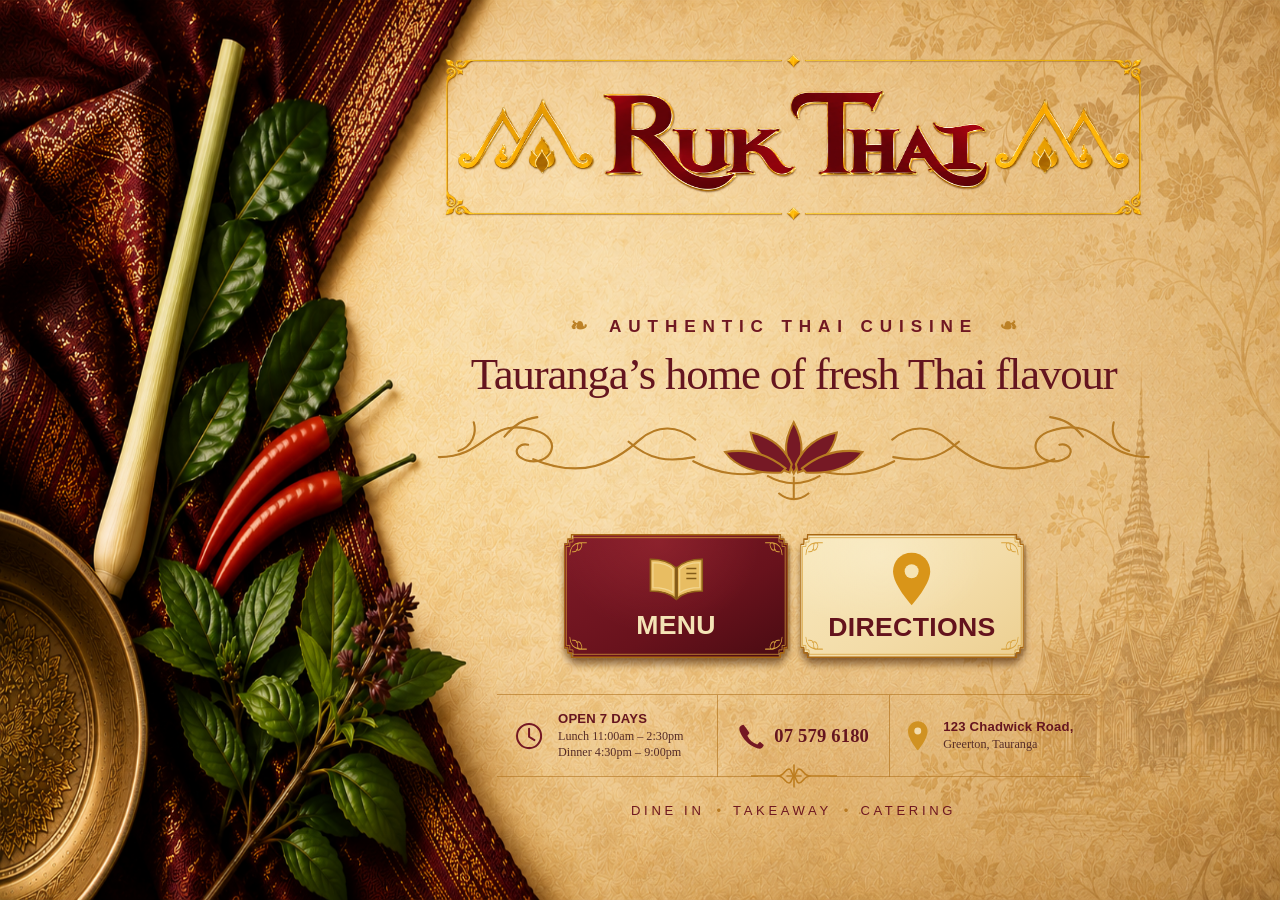
<file: index.html>
<!doctype html>
<html lang="en-NZ">
<head>
<meta charset="utf-8">
<meta name="viewport" content="width=device-width,initial-scale=1,viewport-fit=cover">

<title>Ruk Thai | Thai Restaurant Greerton, Tauranga</title>
<meta name="description" content="Ruk Thai in Greerton, Tauranga. View the menu, get directions, or call 07 579 6180.">
<meta name="theme-color" content="#741d2b">

<link rel="stylesheet" href="styles.css">
<link rel="stylesheet" href="mobile-portrait.css">
<link rel="stylesheet" href="mobile-landscape.css">
<link rel="stylesheet" href="desktop.css">
</head>

<body class="portrait-gateway">

<main id="main">

<section class="hero" aria-label="Ruk Thai landing page">

  <div class="hero-copy">

    <a class="mobile-hero-logo" href="index.html" aria-label="Ruk Thai home">
      <img src="assets/brand/ruk-thai-logo-banner.png" alt="Ruk Thai">
    </a>

    <div class="desktop-eyebrow">
      <span class="eyebrow-flourish" aria-hidden="true">❧</span>
      AUTHENTIC THAI CUISINE
      <span class="eyebrow-flourish eyebrow-flourish-right" aria-hidden="true">❧</span>
    </div>

    <h1>Tauranga’s home of fresh Thai flavour</h1>

    <!-- MOBILE ACTIONS — preserved -->
    <div class="hero-actions">

      <a class="btn btn-primary"
         href="tel:+6475796180"
         aria-label="Call Ruk Thai on 07 579 6180">
        <span class="cta-title">CALL TO ORDER</span>
      </a>

      <a class="btn btn-outline" href="menu.html">
        <span class="cta-secondary-icon" aria-hidden="true">
          <svg viewBox="0 0 24 24"
               fill="none"
               stroke="currentColor"
               stroke-width="1.7"
               stroke-linecap="round"
               stroke-linejoin="round">
            <path d="M4 3.5h6a2 2 0 0 1 2 2V21
                     a2.5 2.5 0 0 0-2.5-2.5H4z"/>
            <path d="M20 3.5h-6a2 2 0 0 0-2 2V21
                     a2.5 2.5 0 0 1 2.5-2.5H20z"/>
            <path d="M6.5 7h3M6.5 10h3M14.5 7h3M14.5 10h3"/>
          </svg>
        </span>
        <span>Menu</span>
      </a>

      <a class="text-link"
         href="directions.html"
         aria-label="Directions and location information for Ruk Thai">

        <span class="cta-secondary-icon" aria-hidden="true">
          <svg viewBox="0 0 24 24" fill="currentColor">
            <path d="M12 2a7 7 0 0 0-7 7
                     c0 5.25 7 13 7 13s7-7.75 7-13
                     a7 7 0 0 0-7-7zm0 9.4
                     A2.4 2.4 0 1 1 12 6.6
                     a2.4 2.4 0 0 1 0 4.8z"/>
          </svg>
        </span>

        <span>Info</span>
      </a>

    </div>


    <!-- DESKTOP LANDING CONTENT -->

    <div class="desktop-ornament" aria-hidden="true">
      <svg viewBox="0 0 760 120" preserveAspectRatio="xMidYMid meet">
        <g fill="none" stroke="currentColor" stroke-width="2.1" stroke-linecap="round">

          <path d="M34 74
                   C82 74 81 34 128 48
                   C157 56 143 84 119 77
                   C103 72 111 59 121 62"/>

          <path d="M126 76
                   C174 96 204 80 230 57
                   C247 42 267 43 284 57"/>

          <path d="M476 57
                   C493 43 513 42 530 57
                   C556 80 586 96 634 76"/>

          <path d="M639 62
                   C649 59 657 72 641 77
                   C617 84 603 56 632 48
                   C679 34 678 74 726 74"/>

          <path d="M53 68 C67 64 71 50 68 40"/>
          <path d="M707 68 C693 64 689 50 692 40"/>

          <path d="M98 54 C108 42 116 37 130 35"/>
          <path d="M662 54 C652 42 644 37 630 35"/>

          <path d="M219 59 C240 77 257 79 283 74"/>
          <path d="M541 59 C520 77 503 79 477 74"/>

          <path d="M282 78 C307 91 333 94 355 87"/>
          <path d="M478 78 C453 91 427 94 405 87"/>

        </g>

        <g transform="translate(380 58)">
          <path d="M0 32
                   C-8 17 -12 4 0 -18
                   C12 4 8 17 0 32Z"
                fill="#761925"
                stroke="#b77b22"
                stroke-width="2"/>

          <path d="M-4 31
                   C-26 24 -39 10 -42 -8
                   C-23 -4 -10 5 -2 23Z"
                fill="#761925"
                stroke="#b77b22"
                stroke-width="2"/>

          <path d="M4 31
                   C26 24 39 10 42 -8
                   C23 -4 10 5 2 23Z"
                fill="#761925"
                stroke="#b77b22"
                stroke-width="2"/>

          <path d="M-12 31
                   C-37 33 -57 25 -67 11
                   C-43 7 -24 14 -8 27Z"
                fill="#761925"
                stroke="#b77b22"
                stroke-width="2"/>

          <path d="M12 31
                   C37 33 57 25 67 11
                   C43 7 24 14 8 27Z"
                fill="#761925"
                stroke="#b77b22"
                stroke-width="2"/>

          <path d="M-26 34 Q0 49 26 34"
                fill="none"
                stroke="#b77b22"
                stroke-width="2"/>

          <path d="M0 35 L0 56"
                fill="none"
                stroke="#b77b22"
                stroke-width="2"/>

          <path d="M-15 51 Q0 63 15 51"
                fill="none"
                stroke="#b77b22"
                stroke-width="2"/>
        </g>
      </svg>
    </div>


    <nav class="desktop-actions" aria-label="Primary">

      <a class="desktop-card desktop-menu" href="menu.html">

        <span class="desktop-card-icon menu-book" aria-hidden="true">
          <svg viewBox="0 0 72 58">
            <path d="M34 50
                     C28 44 20 42 8 42
                     V7
                     C20 7 28 9 34 15Z"
                  fill="none"
                  stroke="currentColor"
                  stroke-width="3"/>

            <path d="M38 50
                     C44 44 52 42 64 42
                     V7
                     C52 7 44 9 38 15Z"
                  fill="none"
                  stroke="currentColor"
                  stroke-width="3"/>

            <path d="M36 15V51"
                  fill="none"
                  stroke="currentColor"
                  stroke-width="3"/>

            <path d="M47 17H57M47 23H57M47 29H57"
                  fill="none"
                  stroke="currentColor"
                  stroke-width="2"/>
          </svg>
        </span>

        <span>MENU</span>
      </a>


      <a class="desktop-card desktop-directions" href="directions.html">

        <span class="desktop-card-icon map-pin" aria-hidden="true">
          <svg viewBox="0 0 64 76">
            <path d="M32 70
                     C32 70 12 47 12 28
                     C12 17 21 8 32 8
                     C43 8 52 17 52 28
                     C52 47 32 70 32 70Z"
                  fill="currentColor"/>
            <circle cx="32" cy="28" r="8" fill="#f6e4bc"/>
          </svg>
        </span>

        <span>DIRECTIONS</span>
      </a>

    </nav>


    <div class="desktop-info" aria-label="Ruk Thai information">

      <div class="desktop-info-item hours">

        <span class="info-icon" aria-hidden="true">
          <svg viewBox="0 0 48 48">
            <circle cx="24" cy="24" r="18"
                    fill="none"
                    stroke="currentColor"
                    stroke-width="3"/>
            <path d="M24 13V25L32 30"
                  fill="none"
                  stroke="currentColor"
                  stroke-width="3"
                  stroke-linecap="round"/>
          </svg>
        </span>

        <div>
          <strong>OPEN 7 DAYS</strong>
          <span>Lunch 11:00am – 2:30pm</span>
          <span>Dinner 4:30pm – 9:00pm</span>
        </div>

      </div>


      <a class="desktop-info-item phone"
         href="tel:+6475796180"
         aria-label="Phone Ruk Thai on 07 579 6180">

        <span class="info-icon phone-icon" aria-hidden="true">
          <svg viewBox="0 0 48 48">
            <path d="M14 8
                     L21 18
                     L17 23
                     C21 31 27 36 35 39
                     L40 34
                     L47 40
                     C45 46 41 48 35 46
                     C20 41 8 29 3 14
                     C1 8 4 4 10 3Z"
                  fill="currentColor"/>
          </svg>
        </span>

        <div>
          <strong>07 579 6180</strong>
        </div>
      </a>


      <a class="desktop-info-item address"
         href="directions.html">

        <span class="info-icon address-icon" aria-hidden="true">
          <svg viewBox="0 0 48 58">
            <path d="M24 55
                     C24 55 7 36 7 21
                     C7 11 15 4 24 4
                     C33 4 41 11 41 21
                     C41 36 24 55 24 55Z"
                  fill="currentColor"/>
            <circle cx="24" cy="21" r="6" fill="#f3dcae"/>
          </svg>
        </span>

        <div>
          <strong>123 Chadwick Road,</strong>
          <span>Greerton, Tauranga</span>
        </div>
      </a>

    </div>


    <div class="desktop-footerline">
      <span>DINE IN</span>
      <b>•</b>
      <span>TAKEAWAY</span>
      <b>•</b>
      <span>CATERING</span>
    </div>

  </div>

</section>

</main>

</body>
</html>
</file>
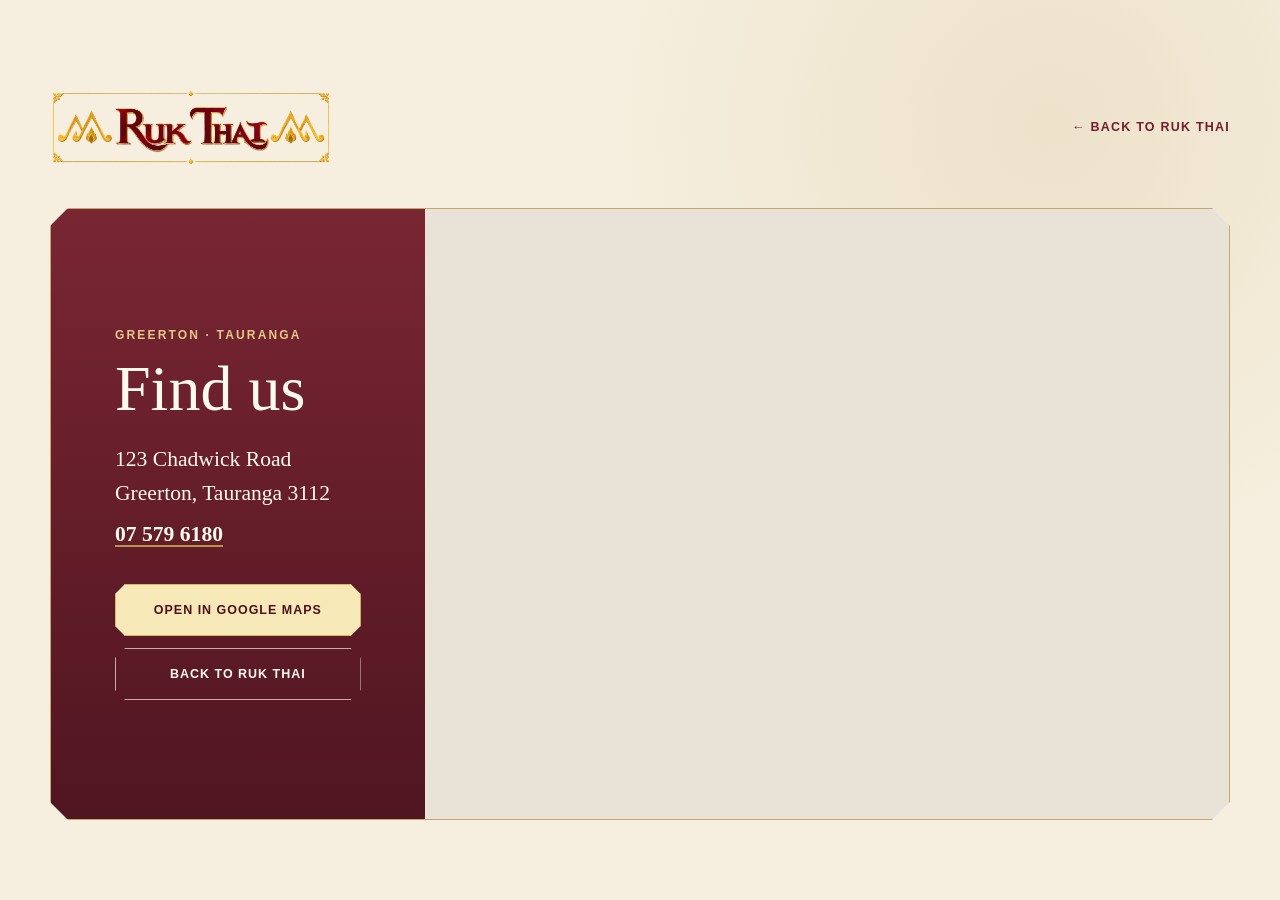
<file: directions.html>
<!doctype html>
<html lang="en-NZ">
<head>
<meta charset="utf-8">
<meta name="viewport" content="width=device-width,initial-scale=1,viewport-fit=cover">
<title>Directions to Ruk Thai | Greerton, Tauranga</title>
<meta name="description" content="Find Ruk Thai at 123 Chadwick Road, Greerton, Tauranga.">
<meta name="theme-color" content="#741d2b">
<style>
:root {
  --burgundy: #741d2b;
  --burgundy-dark: #4c111d;
  --gold: #b7934a;
  --cream: #f6efdf;
  --ink: #371a1f;
}
* { box-sizing: border-box; }
html, body { margin: 0; min-height: 100%; }
body {
  min-height: 100dvh;
  color: var(--ink);
  background:
    radial-gradient(circle at 82% 14%, rgba(183,147,74,.14), transparent 28rem),
    var(--cream);
  font-family: Georgia, "Times New Roman", serif;
}
.directions-page {
  width: min(1180px, calc(100% - 32px));
  min-height: 100dvh;
  margin: 0 auto;
  padding: clamp(20px, 4vw, 52px) 0;
  display: grid;
  align-content: center;
  gap: clamp(18px, 3vw, 32px);
}
.topbar {
  display: flex;
  align-items: center;
  justify-content: space-between;
  gap: 20px;
}
.logo {
  display: block;
  width: clamp(175px, 22vw, 285px);
}
.logo img {
  display: block;
  width: 100%;
  height: auto;
}
.back {
  color: var(--burgundy);
  font: 700 .78rem/1.1 Arial, sans-serif;
  letter-spacing: .1em;
  text-decoration: none;
  text-transform: uppercase;
}
.back:hover, .back:focus-visible { text-decoration: underline; }
.map-card {
  overflow: hidden;
  display: grid;
  grid-template-columns: minmax(270px, .72fr) minmax(420px, 1.55fr);
  min-height: min(650px, 68dvh);
  border: 1px solid rgba(183,147,74,.8);
  background: #fffaf0;
  box-shadow: 0 18px 55px rgba(76,17,29,.18);
  clip-path: polygon(18px 0, calc(100% - 18px) 0, 100% 18px, 100% calc(100% - 18px), calc(100% - 18px) 100%, 18px 100%, 0 calc(100% - 18px), 0 18px);
}
.details {
  position: relative;
  z-index: 1;
  padding: clamp(30px, 5vw, 64px);
  display: flex;
  flex-direction: column;
  justify-content: center;
  color: #fffaf0;
  background:
    linear-gradient(rgba(116,29,43,.96), rgba(76,17,29,.98)),
    repeating-linear-gradient(45deg, transparent 0 8px, rgba(255,255,255,.025) 8px 9px);
}
.eyebrow {
  margin: 0 0 16px;
  color: #e4c986;
  font: 700 .75rem/1.2 Arial, sans-serif;
  letter-spacing: .18em;
  text-transform: uppercase;
}
h1 {
  margin: 0;
  font-size: clamp(2.25rem, 5vw, 4.6rem);
  font-weight: 400;
  line-height: .95;
}
address {
  margin: 24px 0 0;
  font-style: normal;
  font-size: clamp(1.05rem, 1.7vw, 1.35rem);
  line-height: 1.55;
}
.phone {
  display: inline-block;
  margin-top: 8px;
  color: #fffaf0;
  font-weight: 700;
  text-decoration-color: var(--gold);
  text-underline-offset: 4px;
}
.actions {
  margin-top: 32px;
  display: grid;
  gap: 12px;
}
.button {
  min-height: 52px;
  padding: 14px 18px;
  display: grid;
  place-items: center;
  border: 1px solid #d7b866;
  color: var(--burgundy-dark);
  background: #f7e8b8;
  box-shadow: 0 6px 0 rgba(42,7,13,.35);
  font: 800 .78rem/1 Arial, sans-serif;
  letter-spacing: .08em;
  text-align: center;
  text-decoration: none;
  text-transform: uppercase;
  clip-path: polygon(10px 0, calc(100% - 10px) 0, 100% 10px, 100% calc(100% - 10px), calc(100% - 10px) 100%, 10px 100%, 0 calc(100% - 10px), 0 10px);
}
.button.secondary {
  border-color: rgba(255,250,240,.65);
  color: #fffaf0;
  background: transparent;
  box-shadow: none;
}
.button:hover, .button:focus-visible { filter: brightness(1.06); transform: translateY(-1px); }
.map {
  min-height: 420px;
  background: #e8e2d7;
}
.map iframe {
  display: block;
  width: 100%;
  height: 100%;
  min-height: 420px;
  border: 0;
}
.map-note {
  margin: 0;
  padding: 10px 18px;
  color: #6b5054;
  background: #fffaf0;
  font: .76rem/1.4 Arial, sans-serif;
  text-align: center;
}
.mobile-extra,
.mobile-info-title { display: none; }
@media (max-width: 760px) {
  .directions-page {
    width: min(100% - 20px, 560px);
    padding: 16px 0 20px;
    align-content: start;
  }
  .topbar {
    position: relative;
    padding: 0 4px;
    justify-content: center;
  }
  .logo {
    width: 170px;
    margin: 0 auto;
  }
  .back {
    position: absolute;
    left: 4px;
    display: grid;
    place-items: center;
    width: 44px;
    height: 44px;
    font-size: 0;
    text-decoration: none;
  }
  .back-arrow {
    font: 400 2rem/1 Georgia, "Times New Roman", serif;
  }
  .back-label { display: none; }
  .home-action { display: none; }
  .map-card {
    min-height: 0;
    grid-template-columns: 1fr;
  }
  .details { padding: 28px 24px 30px; }
  .details .eyebrow { display: none; }
  .mobile-info-title {
    display: block;
    order: 1;
    margin: 0 0 4px;
    color: #fffaf0;
    font-size: clamp(2.65rem, 14vw, 3.7rem);
  }
  .mobile-extra { order: 2; }
  #directions-title {
    order: 3;
    margin-top: 22px;
    padding-top: 20px;
    border-top: 1px solid rgba(228,201,134,.42);
    font-size: clamp(2rem, 10vw, 2.8rem);
  }
  address { order: 4; }
  .actions { order: 5; }
  h1 { font-size: clamp(2.4rem, 13vw, 3.5rem); }
  address { margin-top: 18px; }
  .mobile-extra {
    display: grid;
    gap: 14px;
    margin-top: 22px;
    padding-top: 20px;
    border-top: 1px solid rgba(228,201,134,.42);
  }
  .mobile-info-row {
    display: grid;
    grid-template-columns: 28px 1fr;
    gap: 12px;
    align-items: start;
  }
  .mobile-info-icon {
    color: #e4c986;
    font: 700 1.2rem/1 Arial, sans-serif;
    text-align: center;
  }
  .mobile-info-row strong,
  .mobile-info-row span {
    display: block;
  }
  .mobile-info-row strong {
    color: #f7e8b8;
    font: 800 .76rem/1.2 Arial, sans-serif;
    letter-spacing: .08em;
    text-transform: uppercase;
  }
  .mobile-info-row span {
    margin-top: 4px;
    color: #fffaf0;
    font: .97rem/1.45 Georgia, "Times New Roman", serif;
  }
  .service-line {
    margin: 2px 0 0;
    color: #e4c986;
    font: 800 .72rem/1.3 Arial, sans-serif;
    letter-spacing: .1em;
    text-align: center;
    text-transform: uppercase;
  }
  .actions {
    margin-top: 24px;
    grid-template-columns: 1fr 1fr;
  }
  .actions .button:first-child { grid-column: 1 / -1; }
  .map {
    min-height: 36dvh;
    margin: 14px;
    overflow: hidden;
    border: 6px solid #fffaf0;
    outline: 1px solid rgba(183,147,74,.9);
    box-shadow: 0 10px 28px rgba(76,17,29,.18);
    background: #fffaf0;
  }
  .map iframe { min-height: 36dvh; }
}
@media (max-height: 500px) and (orientation: landscape) {
  .directions-page { width: min(1100px, calc(100% - 24px)); padding: 12px 0; gap: 10px; }
  .topbar { position: relative; justify-content: center; }
  .logo { width: 145px; margin: 0 auto; }
  .back {
    position: absolute;
    left: 2px;
    display: grid;
    place-items: center;
    width: 40px;
    height: 40px;
    font-size: 0;
    text-decoration: none;
  }
  .back-arrow {
    font: 400 1.8rem/1 Georgia, "Times New Roman", serif;
  }
  .back-label { display: none; }
  .home-action { display: none; }
  .map-card { min-height: 360px; grid-template-columns: minmax(0, 1fr) minmax(0, 1fr); }
  .details { padding: 18px 24px; }
  .details .eyebrow { display: none; }
  .mobile-info-title {
    display: block;
    order: 1;
    margin: 0;
    color: #fffaf0;
    font-size: 2rem;
    line-height: .95;
  }
  .mobile-extra { order: 2; }
  #directions-title {
    order: 3;
    margin-top: 9px;
    padding-top: 9px;
    border-top: 1px solid rgba(228,201,134,.42);
    font-size: 1.55rem;
    line-height: 1;
  }
  address { order: 4; }
  .actions { order: 5; }
  h1 { font-size: 2.6rem; }
  address { margin-top: 10px; font-size: .95rem; line-height: 1.3; }
  .mobile-extra {
    display: grid;
    grid-template-columns: 1fr;
    gap: 8px;
    margin-top: 12px;
    padding-top: 11px;
    border-top: 1px solid rgba(228,201,134,.42);
  }
  .mobile-info-row {
    display: grid;
    grid-template-columns: 20px 1fr;
    gap: 8px;
    align-items: start;
  }
  .mobile-info-icon {
    color: #e4c986;
    font: 700 .95rem/1 Arial, sans-serif;
    text-align: center;
  }
  .mobile-info-row strong,
  .mobile-info-row span { display: block; }
  .mobile-info-row strong {
    color: #f7e8b8;
    font: 800 .62rem/1.15 Arial, sans-serif;
    letter-spacing: .07em;
    text-transform: uppercase;
  }
  .mobile-info-row span {
    margin-top: 2px;
    color: #fffaf0;
    font: .77rem/1.25 Georgia, "Times New Roman", serif;
  }
  .service-line {
    margin: 0;
    color: #e4c986;
    font: 800 .6rem/1.2 Arial, sans-serif;
    letter-spacing: .08em;
    text-align: center;
    text-transform: uppercase;
  }
  .actions { margin-top: 10px; grid-template-columns: 1fr 1fr; gap: 8px; }
  .actions .button:first-child { grid-column: 1 / -1; }
  .button { min-height: 38px; padding: 8px 10px; font-size: .66rem; }
  .map {
    min-height: 328px;
    margin: 16px;
    overflow: hidden;
    border: 6px solid #fffaf0;
    outline: 1px solid rgba(183,147,74,.9);
    box-shadow: 0 10px 28px rgba(76,17,29,.18);
    background: #fffaf0;
  }
  .map iframe { min-height: 328px; }
}
</style>
</head>
<body>
<main class="directions-page">
  <header class="topbar">
    <a class="logo" href="index.html" aria-label="Ruk Thai home">
      <img src="assets/brand/ruk-thai-logo-banner.png" alt="Ruk Thai">
    </a>
    <a class="back" href="index.html" aria-label="Back to Ruk Thai">
      <span class="back-arrow" aria-hidden="true">←</span>
      <span class="back-label">Back to Ruk Thai</span>
    </a>
  </header>

  <section class="map-card" aria-labelledby="directions-title">
    <div class="details">
      <h1 class="mobile-info-title">Info</h1>
      <p class="eyebrow">Greerton · Tauranga</p>
      <h1 id="directions-title">Find us</h1>
      <address>
        123 Chadwick Road<br>
        Greerton, Tauranga 3112<br>
        <a class="phone" href="tel:+6475796180">07 579 6180</a>
      </address>

      <div class="mobile-extra" aria-label="Opening hours and services">
        <div class="mobile-info-row">
          <span class="mobile-info-icon" aria-hidden="true">◷</span>
          <div>
            <strong>Open 7 days</strong>
            <span>Lunch 11:00am – 2:30pm<br>Dinner 4:30pm – 9:00pm</span>
          </div>
        </div>
        <p class="service-line">Dine in · Takeaway · Catering</p>
      </div>

      <div class="actions">
        <a class="button" href="https://www.google.com/maps/dir/?api=1&amp;destination=123+Chadwick+Road+Greerton+Tauranga+3112" target="_blank" rel="noopener">Open in Google Maps</a>
        <a class="button secondary home-action" href="index.html">Back to Ruk Thai</a>
      </div>
    </div>

    <div class="map">
      <iframe
        title="Map showing Ruk Thai at 123 Chadwick Road, Greerton, Tauranga"
        src="https://www.google.com/maps?q=Ruk+Thai,+123+Chadwick+Road,+Greerton,+Tauranga+3112&amp;output=embed"
        loading="eager"
        referrerpolicy="no-referrer-when-downgrade"
        allowfullscreen>
      </iframe>
    </div>
  </section>
</main>
</body>
</html>
</file>
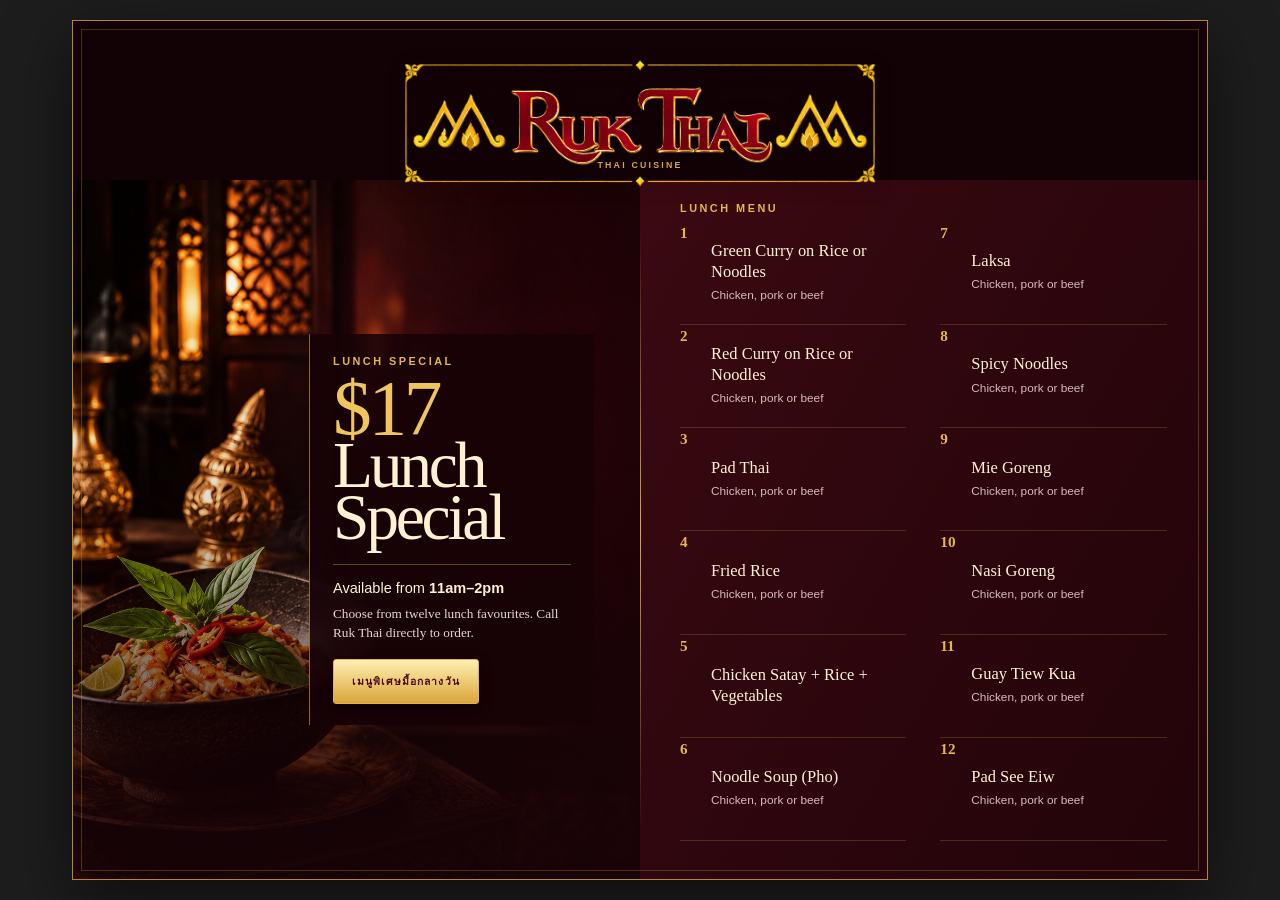
<file: lunch.html>
<!doctype html>
<html lang="en-NZ"><head><meta charset="utf-8"><meta name="viewport" content="width=device-width,initial-scale=1,viewport-fit=cover">
<title>$17 Lunch Special | Ruk Thai</title><meta name="description" content="Ruk Thai $17 lunch special, available 11am–2pm in Greerton, Tauranga."><meta name="theme-color" content="#26070c">
<style>
:root{--deep:#1b0408;--wine:#641421;--gold:#d7aa48;--cream:#fff1d2}*{box-sizing:border-box}html,body{margin:0;min-height:100%}
body{padding:clamp(8px,1.3vw,20px);color:var(--cream);background:#1d1d1d;font-family:Arial,sans-serif}
.page{position:relative;min-height:calc(100vh - 40px);overflow:hidden;border:1px solid #b9852c;background:radial-gradient(circle at 62% 18%,#721928 0,#3a0912 37%,#180306 100%);box-shadow:0 20px 60px #0008}
.page:before{content:"";position:absolute;z-index:5;inset:8px;pointer-events:none;border:1px solid #d7aa4845}
.masthead{position:relative;z-index:3;min-height:126px;padding:22px 5vw 14px;display:grid;grid-template-columns:1fr auto 1fr;align-items:center;border-bottom:1px solid #d7aa4866;background:#10020599}
.logo{grid-column:2;width:clamp(245px,27vw,420px);filter:brightness(1.22) drop-shadow(0 4px 8px #0008)}.logo img{display:block;width:100%}
.mini-nav{grid-column:3;justify-self:end;display:flex;gap:24px}.mini-nav a{color:#ddb457;font-size:.63rem;font-weight:800;letter-spacing:.15em;text-decoration:none;text-transform:uppercase}
.tagline{position:absolute;left:50%;bottom:10px;transform:translateX(-50%);margin:0;color:#d3a649;font-size:.55rem;font-weight:800;letter-spacing:.25em;text-transform:uppercase;white-space:nowrap}
.layout{min-height:calc(100vh - 202px);display:grid;grid-template-columns:minmax(340px,.88fr) minmax(580px,1.4fr)}
.offer{position:relative;min-height:650px;padding:44px clamp(26px,4vw,62px);display:flex;align-items:flex-end;background:linear-gradient(180deg,#1603050a 20%,#17030622 45%,#180307e6 94%),linear-gradient(90deg,transparent 65%,#210409aa),url("assets/hero/lunch-atmosphere.jpg") center/cover no-repeat}
.offer-copy{z-index:2;width:min(310px,90%);margin-left:auto;padding:25px;border-left:1px solid #d7aa4899;background:#1c0409c9;backdrop-filter:blur(3px)}
.eyebrow,.menu-title{margin:0 0 9px;color:#e1b653;font-size:.68rem;font-weight:800;letter-spacing:.23em;text-transform:uppercase}
h1{margin:0;color:#fff1d1;font:400 clamp(3.8rem,6vw,6.8rem)/.79 Georgia,serif;letter-spacing:-.05em}h1 span{display:block;color:#efc55d;font-size:1.18em;line-height:.83}
.time{margin:20px 0 0;padding-top:15px;border-top:1px solid #d7aa4866;font-size:.91rem}.note{margin:8px 0 0;color:#ead5d5;font:400 .83rem/1.45 Georgia,serif}
.button{display:block;width:max-content;margin-top:17px;padding:13px 18px;border:1px solid #e0b34e;border-radius:3px;color:#4b0b14;background:linear-gradient(#fff0b1,#daa43b);box-shadow:0 5px 14px #0006;font-size:.65rem;font-weight:900;letter-spacing:.1em;text-decoration:none;text-transform:uppercase}
.menu{position:relative;padding:54px clamp(35px,5vw,78px) 62px;background:linear-gradient(115deg,#74182a7d,#25060b30)}.menu:before{content:"";position:absolute;left:0;top:7%;bottom:7%;width:1px;background:linear-gradient(transparent,var(--gold),transparent)}
.menu-title{margin-bottom:32px}.list{margin:0;padding:0;display:grid;grid-template-columns:repeat(2,minmax(0,1fr));grid-template-rows:repeat(6,auto);grid-auto-flow:column;column-gap:clamp(28px,4vw,62px);list-style:none;counter-reset:n}
.list li{counter-increment:n;position:relative;min-height:88px;padding:3px 0 20px 38px;border-bottom:1px solid #d7aa4838}.list li:before{content:counter(n);position:absolute;left:0;top:2px;color:#e4b74d;font:700 1.1rem Georgia,serif}
.list strong{display:block;color:#fff1d8;font:500 .98rem/1.3 Georgia,serif}.list span{display:block;margin-top:7px;color:#d7b9bc;font-size:.72rem;line-height:1.35}
.footer{position:relative;z-index:3;padding:18px;border-top:1px solid #d7aa4877;color:#d2a244;background:#130306;text-align:center;font-size:.61rem;font-weight:800;letter-spacing:.22em;text-transform:uppercase}.footer:before,.footer:after{content:"◆";padding:0 18px;color:#b9862f}
@media(max-width:980px){body{padding:0}.page{min-height:100vh;border:0}.page:before{display:none}.masthead{min-height:110px}.logo{width:min(320px,44vw)}.layout{grid-template-columns:1fr}.offer{min-height:520px}.menu{padding:44px 32px 54px}.menu:before{display:none}}
@media(max-width:640px){.masthead{grid-template-columns:1fr;min-height:118px}.logo{grid-column:1;justify-self:center;width:min(275px,74vw)}.mini-nav{display:none}.tagline{font-size:.48rem;letter-spacing:.15em}.offer{min-height:500px;padding:26px 18px;background-position:42% center}.offer-copy{max-width:278px;padding:21px}h1{font-size:4.4rem}.menu{padding:38px 20px 48px}.menu-title{text-align:center}.list{grid-template-columns:1fr;grid-template-rows:none;grid-auto-flow:row}.list li{min-height:76px}.footer:before,.footer:after{padding:0 8px}}

/* Desktop proportion correction — compact 4:3 menu card */
@media (min-width:981px) {
  body {
    min-height:100vh;
    display:grid;
    place-items:center;
    padding:20px;
  }
  .page {
    width:min(1280px,calc(100vw - 40px));
    min-height:0;
    aspect-ratio:1.32 / 1;
    max-height:calc(100vh - 40px);
  }
  .masthead {
    height:18.5%;
    min-height:0;
    padding-top:18px;
  }
  .logo { width:clamp(250px,23vw,350px); }
  .layout {
    height:73.5%;
    min-height:0;
    grid-template-columns:1fr 1fr;
  }
  .offer {
    min-height:0;
    height:100%;
    align-items:center;
    padding:32px 46px;
    background-position:center;
  }
  .offer-copy {
    width:285px;
    margin-left:auto;
    padding:21px 23px;
  }
  h1 { font-size:clamp(4.1rem,4.9vw,5.55rem); }
  .menu { padding:34px 40px 38px; }
  .menu-title { margin-bottom:22px; }
  .list { column-gap:34px; }
  .list li { min-height:0;height:auto;padding:3px 0 14px 31px;margin-bottom:12px; }
  .list li::before { font-size:.95rem; }
  .list strong { font-size:.94rem; }
  .list span { margin-top:5px;font-size:.68rem; }
  .footer {
    height:8%;
    min-height:44px;
    display:flex;
    align-items:center;
    justify-content:center;
    padding:8px 20px;
  }
}


/* Final target-alignment pass */
@media (min-width:981px) {
  .page { width:min(1280px,calc((100vh - 40px)*1.32),calc(100vw - 40px)); }
  .logo { width:clamp(350px,31vw,425px); }
  .offer { align-items:flex-start;padding-top:48px; }
  .offer-copy { margin-top:0; }
  .menu { padding-top:22px; }
  .menu-title { margin-bottom:17px; }
  .list li { padding-bottom:18px;margin-bottom:18px; }
}


/* Target palette, raised logo and clean masthead edge */
:root{--deep:#140205;--wine:#3b0912;--gold:#d7aa48;--cream:#fff1d2}
.page{
  background:radial-gradient(circle at 58% 16%,#4a0b16 0,#27050b 42%,#100103 100%);
}
.masthead{
  border-bottom:0;
  background:#130205;
}
.menu{
  background:linear-gradient(120deg,#3b0912 0%,#2b060c 58%,#220409 100%);
}
.offer-copy{
  background:rgba(24,3,7,.9);
}
.logo{
  position:relative;
  top:0;
  transform:none;
  overflow:visible;
}
.logo img{
  display:block;
  width:100%;
  max-width:none;
  margin-left:0;
  transform:none;
  clip-path:none;
}
@media (min-width:981px){
  .masthead{padding-top:4px}
  .logo{width:clamp(400px,38vw,480px);height:108px}
}
@media (max-width:980px){
  .logo{top:-6px;width:min(340px,72vw)}
}

/* Borderless logo and comfortably filled lunch list */
.logo{
  overflow:visible;
}
.logo img{
  width:100%;
  max-width:none;
  margin-left:0;
  transform:none;
  clip-path:none;
}
@media (min-width:981px){
  .masthead{padding-top:10px}
  .logo{height:112px;display:grid;place-items:center}
  .logo img{align-self:center}
  .menu{display:flex;flex-direction:column}
  .menu-title{flex:0 0 auto;margin-bottom:8px}
  .list{
    flex:1;
    min-height:0;
    grid-template-rows:repeat(6,minmax(0,1fr));
    align-items:stretch;
  }
  .list li{
    height:auto;
    min-height:0;
    margin:0;
    padding:8px 0 10px 31px;
    display:flex;
    flex-direction:column;
    justify-content:center;
  }
  .list strong{font-size:1.03rem;line-height:1.28}
  .list span{margin-top:6px;font-size:.74rem;line-height:1.35}
}
@media (max-width:980px){
  .logo{height:84px;display:grid;place-items:center}
  .logo img{align-self:center}
}

/* Lunch menu is always visible inside the outer Full Menu drawer */
.mini-nav,.menu-close{display:none!important}\n.button{display:block;cursor:default;text-align:center}
@media (min-width:981px){
  .layout{display:grid;height:81.5%;grid-template-columns:1fr 1fr;overflow:hidden}
  .offer{width:auto;height:100%;min-height:0;align-items:center;padding:32px 46px;background:linear-gradient(180deg,#1603050a 20%,#17030622 45%,#180307e6 94%),linear-gradient(90deg,transparent 65%,#210409aa),url("assets/hero/lunch-atmosphere.jpg") center/cover no-repeat}
  .offer-copy{width:285px;margin:0 0 0 auto;padding:21px 23px}
  .menu{position:relative;inset:auto;width:auto;padding:22px 40px 38px;transform:none;opacity:1;visibility:visible;pointer-events:auto;box-shadow:none}
}
@media (max-width:980px){
  .layout{display:block;overflow:visible}
  .offer{width:100%;min-height:500px}
  .offer-copy{margin-left:auto}
  .menu{position:relative;inset:auto;width:100%;transform:none;opacity:1;visibility:visible;pointer-events:auto;box-shadow:none}
}



/* =========================================================
   MOBILE LUNCH INVITATION
   Desktop presentation above 980px remains unchanged.
   ========================================================= */
.mobile-lunch-call{display:none}

@media (max-width:980px){
  body{
    padding:0;
    background:#f3e2bf;
  }
  .page{
    min-height:100dvh;
    overflow:visible;
    color:#3d151b;
    border:0;
    background:
      radial-gradient(circle at 92% 8%,rgba(215,170,72,.16),transparent 17rem),
      #f8edd8;
    box-shadow:none;
  }
  .masthead{
    min-height:112px;
    padding:14px 20px 12px;
    border-top:5px solid #641421;
    border-bottom:1px solid rgba(183,137,44,.5);
    background:
      radial-gradient(ellipse at center,rgba(255,251,238,.98),rgba(241,218,170,.72));
  }
  .logo{
    top:0;
    height:auto;
    width:min(300px,70vw);
    filter:drop-shadow(0 4px 7px rgba(76,17,29,.13));
  }
  .tagline{
    bottom:8px;
    color:#976514;
  }
  .layout{
    display:block;
    min-height:0;
    overflow:visible;
  }
  .offer{
    min-height:385px;
    padding:24px;
    align-items:flex-end;
    justify-content:center;
    background:
      linear-gradient(180deg,rgba(27,4,8,.05) 10%,rgba(27,4,8,.76) 100%),
      url("assets/hero/lunch-atmosphere.jpg") center 45%/cover no-repeat;
  }
  .offer-copy{
    width:min(430px,100%);
    max-width:none;
    margin:0 auto;
    padding:22px 24px;
    border:1px solid rgba(226,183,83,.72);
    border-left:1px solid rgba(226,183,83,.72);
    border-radius:18px;
    color:#fff1d2;
    background:rgba(40,6,13,.88);
    box-shadow:0 14px 34px rgba(17,1,5,.34),inset 0 0 0 1px rgba(255,240,190,.09);
    backdrop-filter:blur(5px);
    text-align:center;
  }
  .offer-copy .eyebrow{
    margin-bottom:8px;
  }
  .offer-copy h1{
    font-size:clamp(3.8rem,14vw,5.6rem);
    line-height:.82;
  }
  .offer-copy .time{
    margin-top:16px;
    padding-top:13px;
  }
  .offer-copy .note{
    max-width:31rem;
    margin:8px auto 0;
    color:#f3dfe0;
  }
  .offer-copy .button{
    margin:15px auto 0;
    border-radius:999px;
  }
  .menu{
    padding:34px 16px 42px;
    color:#3b1720;
    background:
      linear-gradient(rgba(255,250,238,.94),rgba(247,232,202,.96)),
      repeating-linear-gradient(0deg,rgba(116,29,43,.025) 0 1px,transparent 1px 5px);
  }
  .menu-title{
    margin:0 0 20px;
    color:#741d2b;
    font:500 2.1rem/1 Georgia,"Times New Roman",serif;
    letter-spacing:0;
    text-align:center;
    text-transform:none;
  }
  .menu-title::after{
    content:"Choose from twelve lunchtime favourites";
    display:block;
    margin-top:8px;
    color:#936b24;
    font:700 .64rem/1.3 Arial,sans-serif;
    letter-spacing:.11em;
    text-transform:uppercase;
  }
  .list{
    width:min(760px,100%);
    margin:0 auto;
    display:grid;
    grid-template-columns:repeat(2,minmax(0,1fr));
    grid-template-rows:none;
    grid-auto-flow:row;
    gap:12px;
  }
  .list li{
    min-height:104px;
    margin:0;
    padding:18px 16px 16px 54px;
    display:flex;
    flex-direction:column;
    justify-content:center;
    border:1px solid rgba(183,137,44,.38);
    border-radius:12px;
    color:#3b1720;
    background:rgba(255,252,244,.92);
    box-shadow:0 7px 18px rgba(76,17,29,.08);
  }
  .list li::before{
    left:14px;
    top:50%;
    width:28px;
    height:28px;
    display:grid;
    place-items:center;
    border:1px solid #c69432;
    border-radius:50%;
    color:#741d2b;
    background:#f2d889;
    font:700 .82rem/1 Georgia,"Times New Roman",serif;
    transform:translateY(-50%);
  }
  .list strong{
    color:#641421;
    font:600 1rem/1.25 Georgia,"Times New Roman",serif;
  }
  .list span{
    margin-top:5px;
    color:#76585c;
    font:.72rem/1.35 Arial,sans-serif;
  }
  .mobile-lunch-call{
    width:min(420px,100%);
    min-height:50px;
    margin:24px auto 0;
    padding:14px 20px;
    display:grid;
    place-items:center;
    border:1px solid #d0a13c;
    border-radius:999px;
    color:#fff7e5;
    background:linear-gradient(180deg,#781a29,#5c101d);
    box-shadow:0 8px 20px rgba(76,17,29,.2);
    font:800 .74rem/1 Arial,sans-serif;
    letter-spacing:.09em;
    text-align:center;
    text-decoration:none;
    text-transform:uppercase;
  }
}

@media (max-width:640px) and (orientation:portrait){
  .masthead{min-height:108px}
  .offer{
    min-height:365px;
    padding:20px 14px;
  }
  .offer-copy{
    padding:19px 18px;
  }
  .offer-copy h1{
    font-size:4rem;
  }
  .menu{
    padding:30px 13px 36px;
  }
  .list{
    grid-template-columns:1fr;
    gap:10px;
  }
  .list li{
    min-height:82px;
  }
}

@media (orientation:landscape) and (max-width:980px) and (max-height:600px){
  .masthead{
    min-height:88px;
    padding:8px 18px;
  }
  .logo{
    width:min(260px,38vw);
  }
  .layout{
    display:grid;
    grid-template-columns:minmax(250px,.78fr) minmax(0,1.22fr);
    align-items:stretch;
  }
  .offer{
    min-height:calc(100dvh - 88px);
    padding:18px;
    align-items:center;
  }
  .offer-copy{
    padding:18px;
  }
  .offer-copy h1{
    font-size:clamp(3.2rem,12dvh,4.5rem);
  }
  .offer-copy .note{
    font-size:.76rem;
  }
  .menu{
    padding:22px 16px 28px;
  }
  .menu-title{
    margin-bottom:14px;
    font-size:1.75rem;
  }
  .list{
    grid-template-columns:repeat(2,minmax(0,1fr));
    gap:8px;
  }
  .list li{
    min-height:78px;
    padding:12px 11px 11px 44px;
    border-radius:9px;
  }
  .list li::before{
    left:10px;
    width:24px;
    height:24px;
    font-size:.72rem;
  }
  .list strong{
    font-size:.85rem;
  }
  .list span{
    margin-top:3px;
    font-size:.64rem;
  }
  .mobile-lunch-call{
    min-height:44px;
    margin-top:16px;
    padding:11px 16px;
  }
}

</style></head>
<body><div class="page">
<header class="masthead"><a class="logo" href="index.html" aria-label="Ruk Thai home"><img src="assets/brand/ruk-thai-logo-banner.png" alt="Ruk Thai"></a><p class="tagline">Thai cuisine</p></header>
<main class="layout"><section class="offer"><div class="offer-copy"><p class="eyebrow">Lunch special</p><h1><span>$17</span>Lunch<br>Special</h1><p class="time">Available from <strong>11am–2pm</strong></p><p class="note">Choose from twelve lunch favourites. Call Ruk Thai directly to order.</p><div class="button" lang="th">เมนูพิเศษมื้อกลางวัน</div></div></section>
<section class="menu" id="lunch-menu" aria-labelledby="lunch-title" aria-hidden="false"><p class="menu-title" id="lunch-title">Lunch menu</p><ol class="list">
<li><strong>Green Curry on Rice or Noodles</strong><span>Chicken, pork or beef</span></li><li><strong>Red Curry on Rice or Noodles</strong><span>Chicken, pork or beef</span></li><li><strong>Pad Thai</strong><span>Chicken, pork or beef</span></li><li><strong>Fried Rice</strong><span>Chicken, pork or beef</span></li><li><strong>Chicken Satay + Rice + Vegetables</strong></li><li><strong>Noodle Soup (Pho)</strong><span>Chicken, pork or beef</span></li><li><strong>Laksa</strong><span>Chicken, pork or beef</span></li><li><strong>Spicy Noodles</strong><span>Chicken, pork or beef</span></li><li><strong>Mie Goreng</strong><span>Chicken, pork or beef</span></li><li><strong>Nasi Goreng</strong><span>Chicken, pork or beef</span></li><li><strong>Guay Tiew Kua</strong><span>Chicken, pork or beef</span></li><li><strong>Pad See Eiw</strong><span>Chicken, pork or beef</span></li>
</ol><a class="mobile-lunch-call" href="tel:+6475796180">Call to order · 07 579 6180</a></section></main></div>
</body></html>
</file>
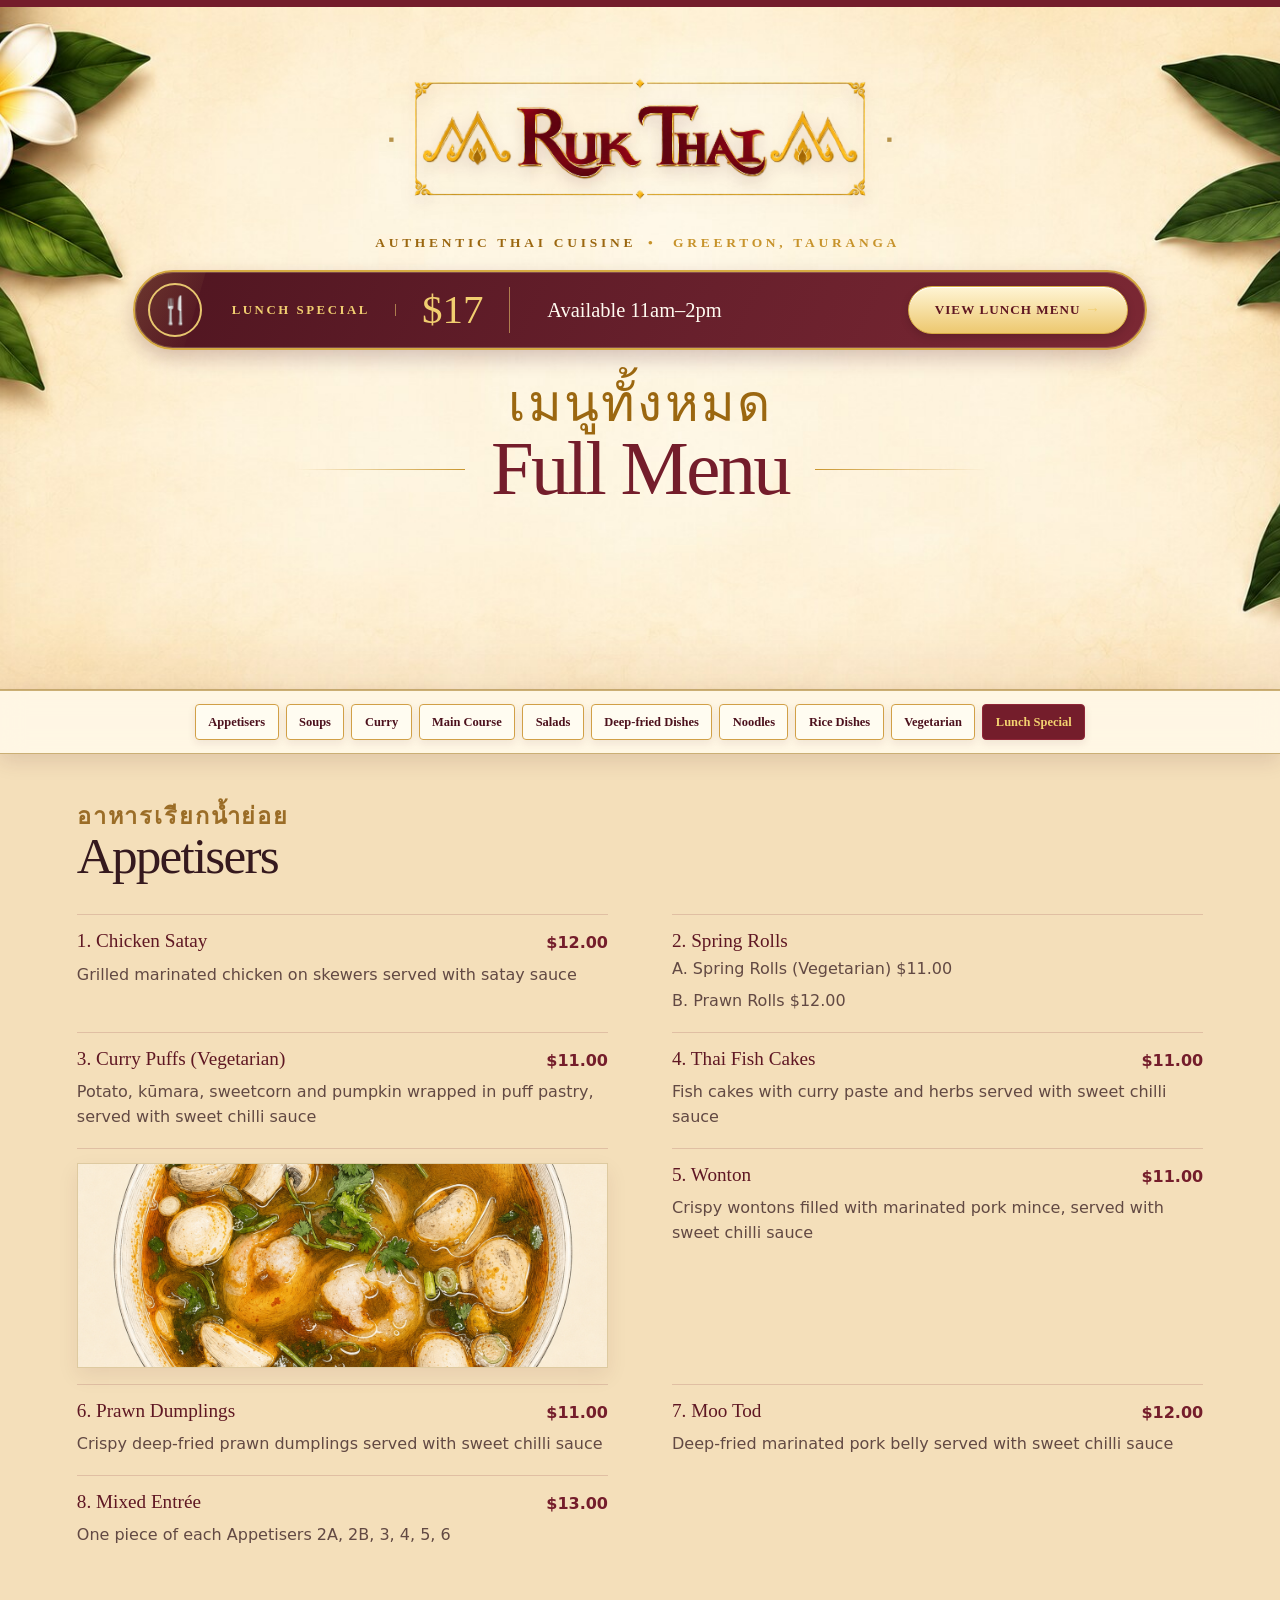
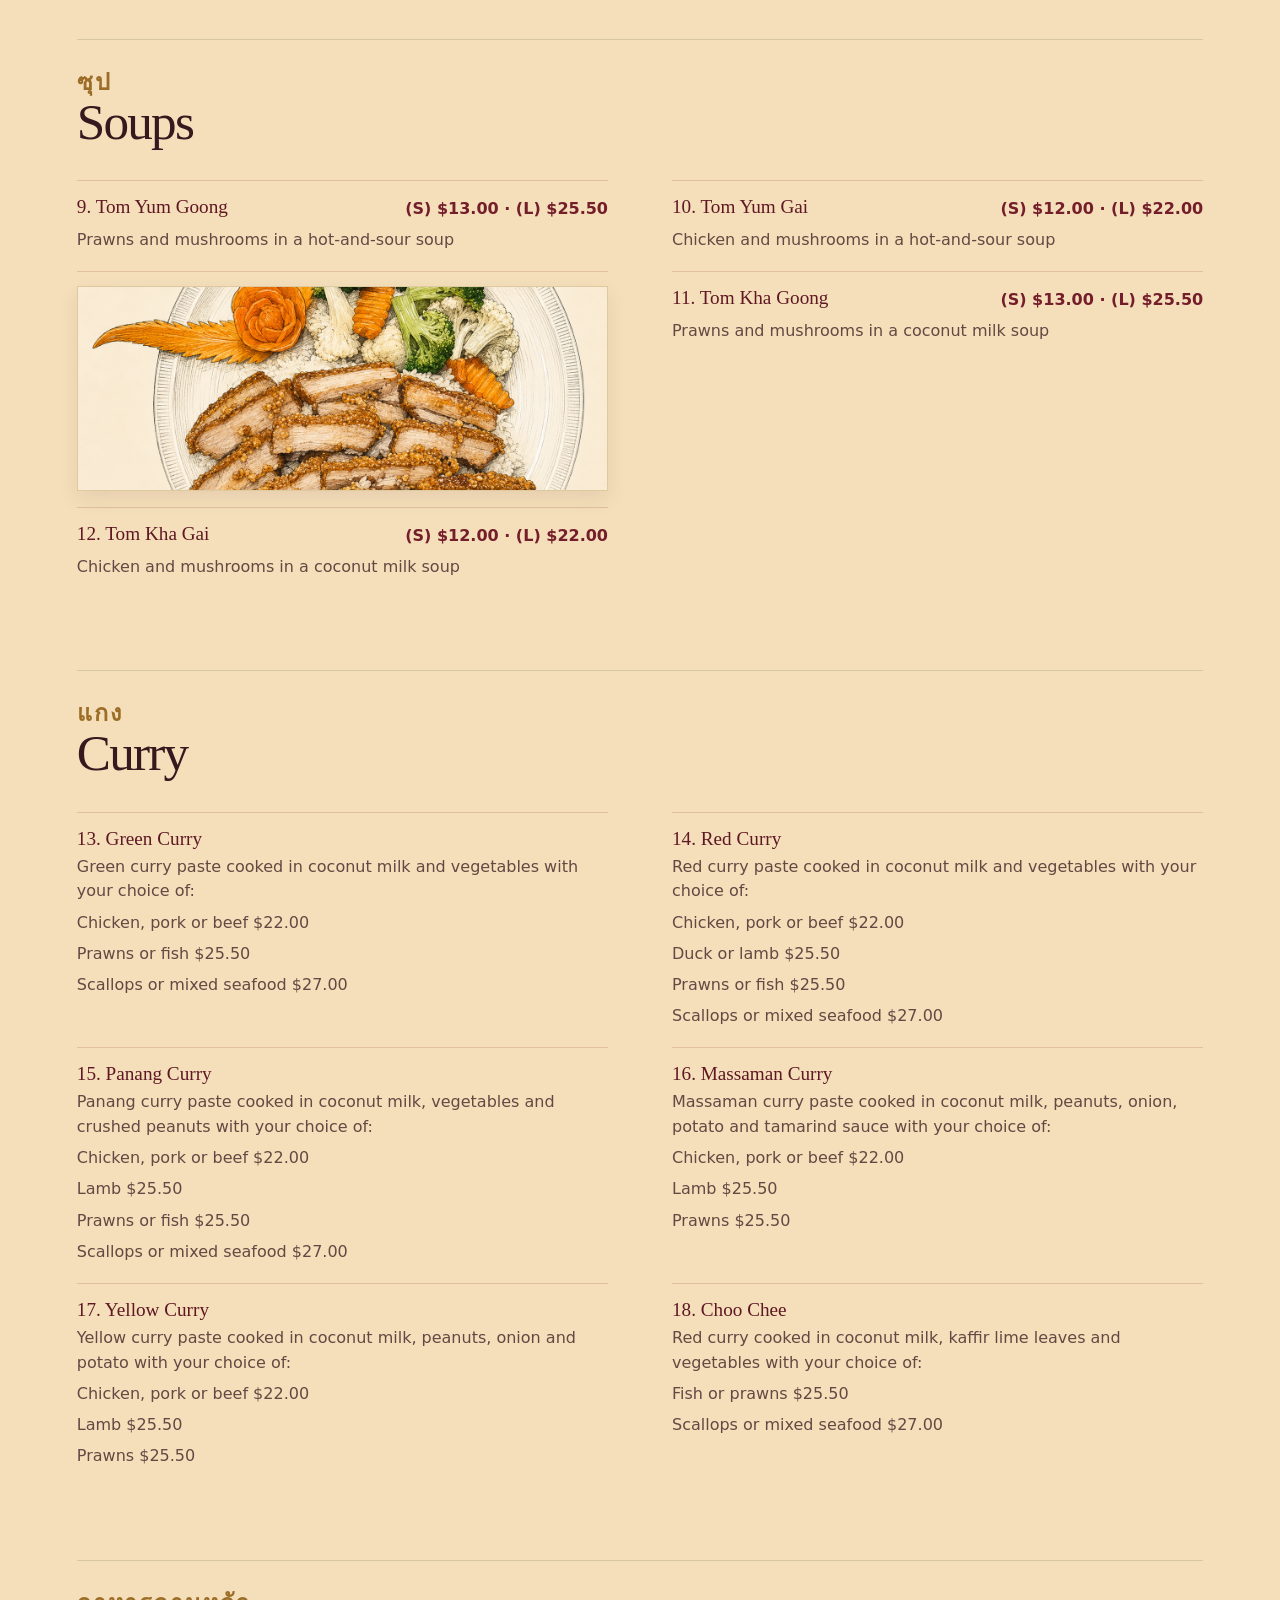
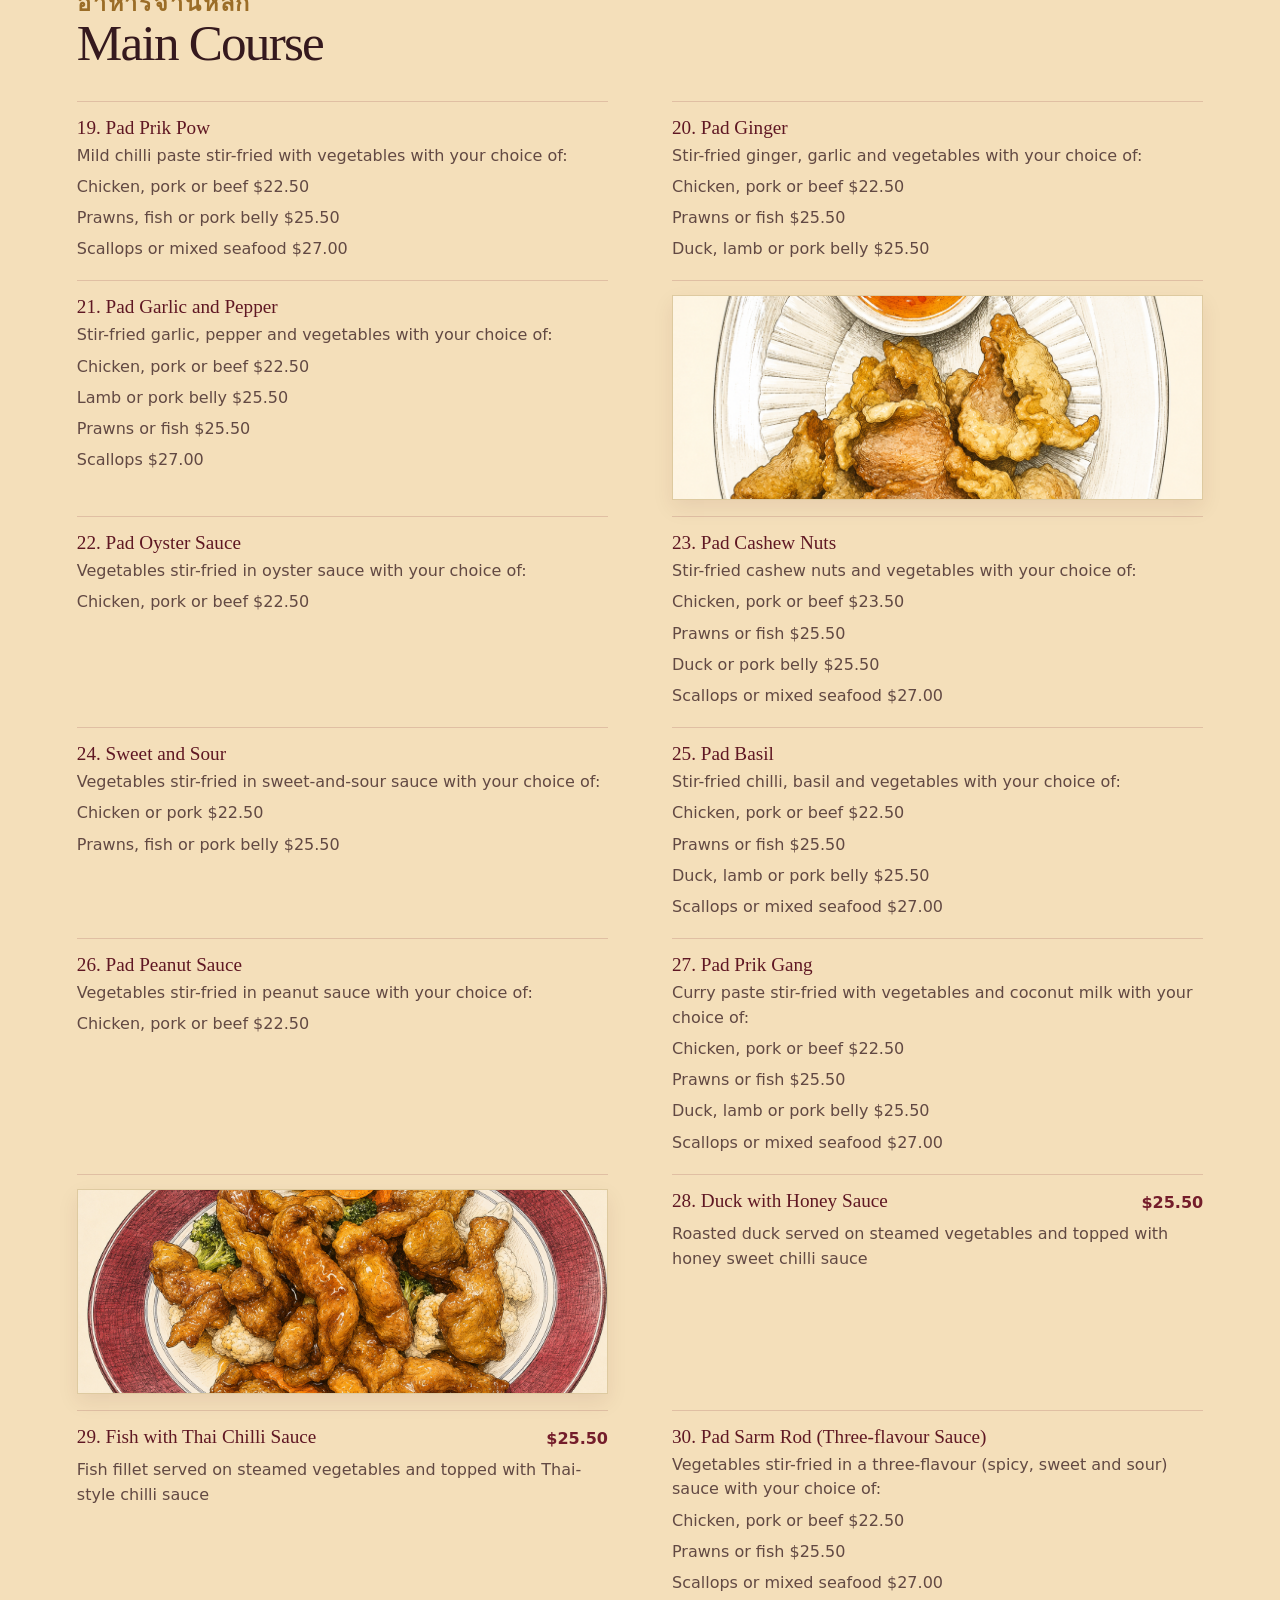
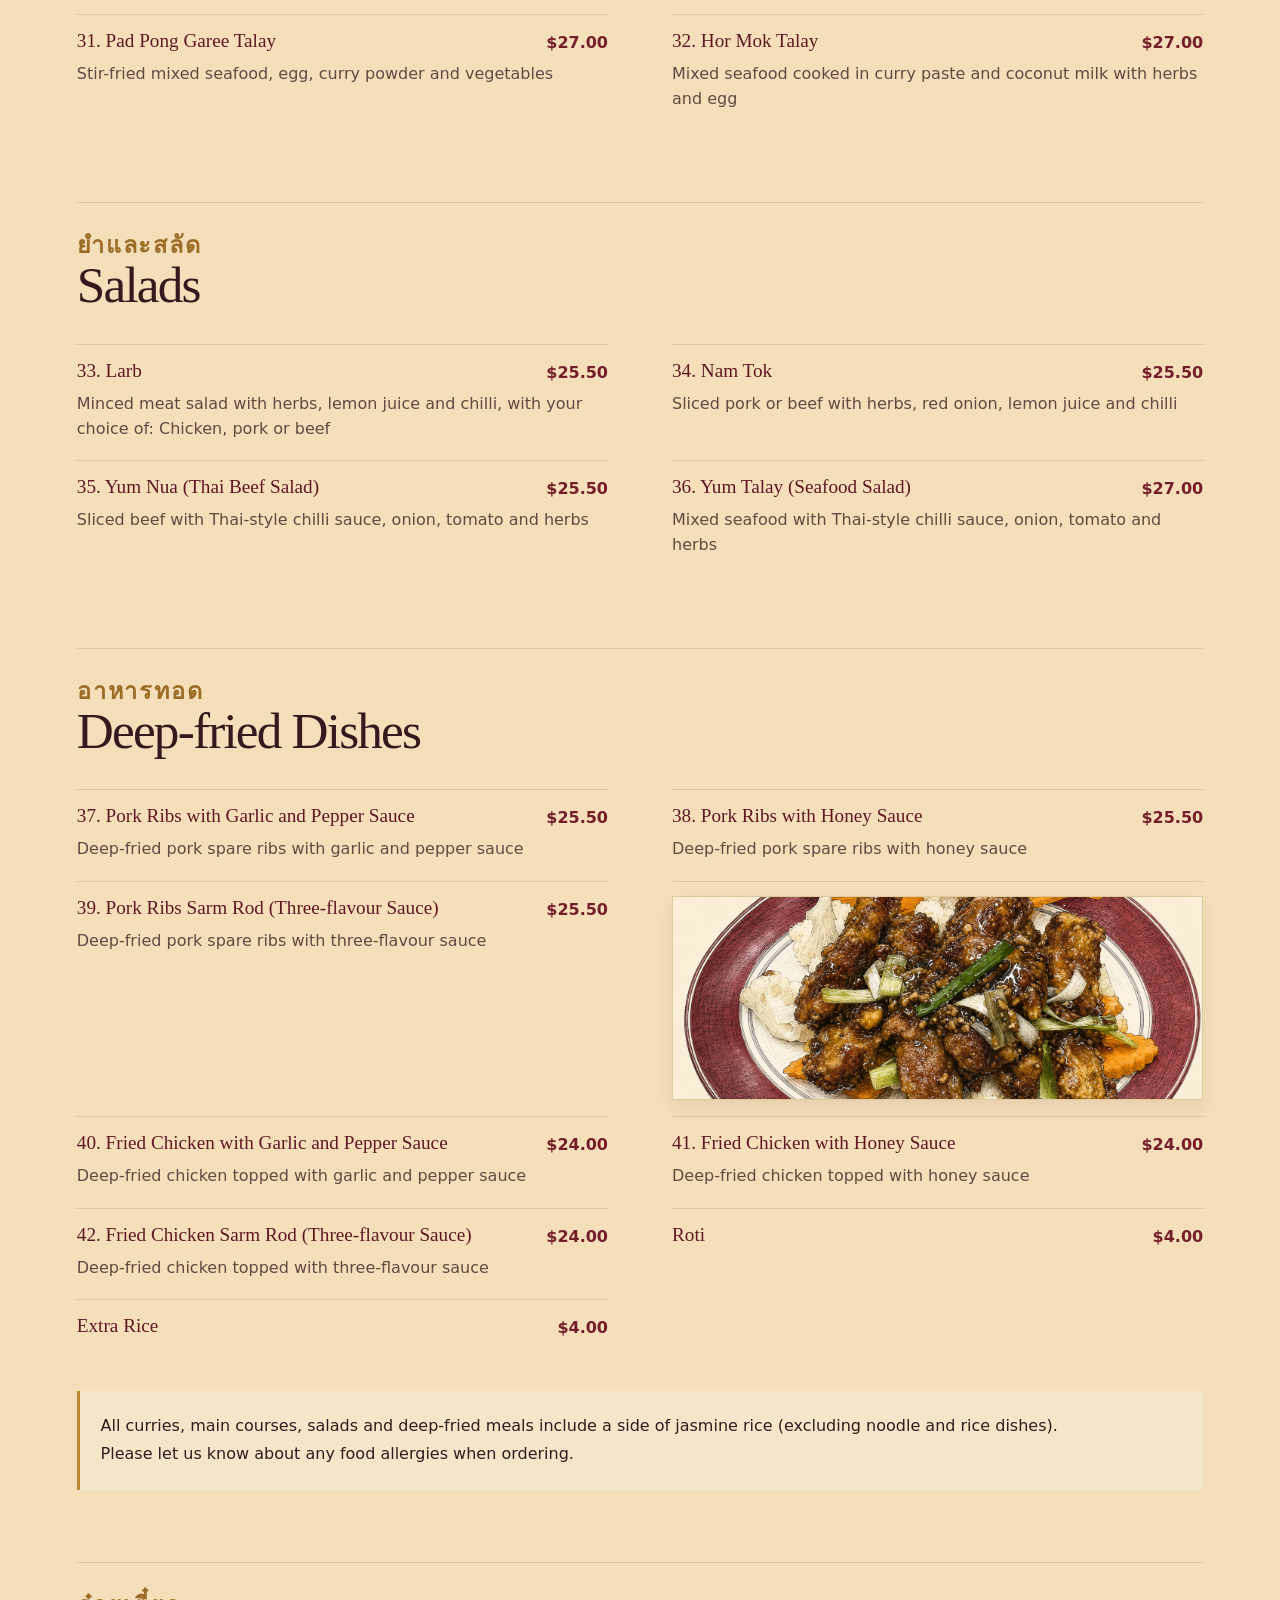
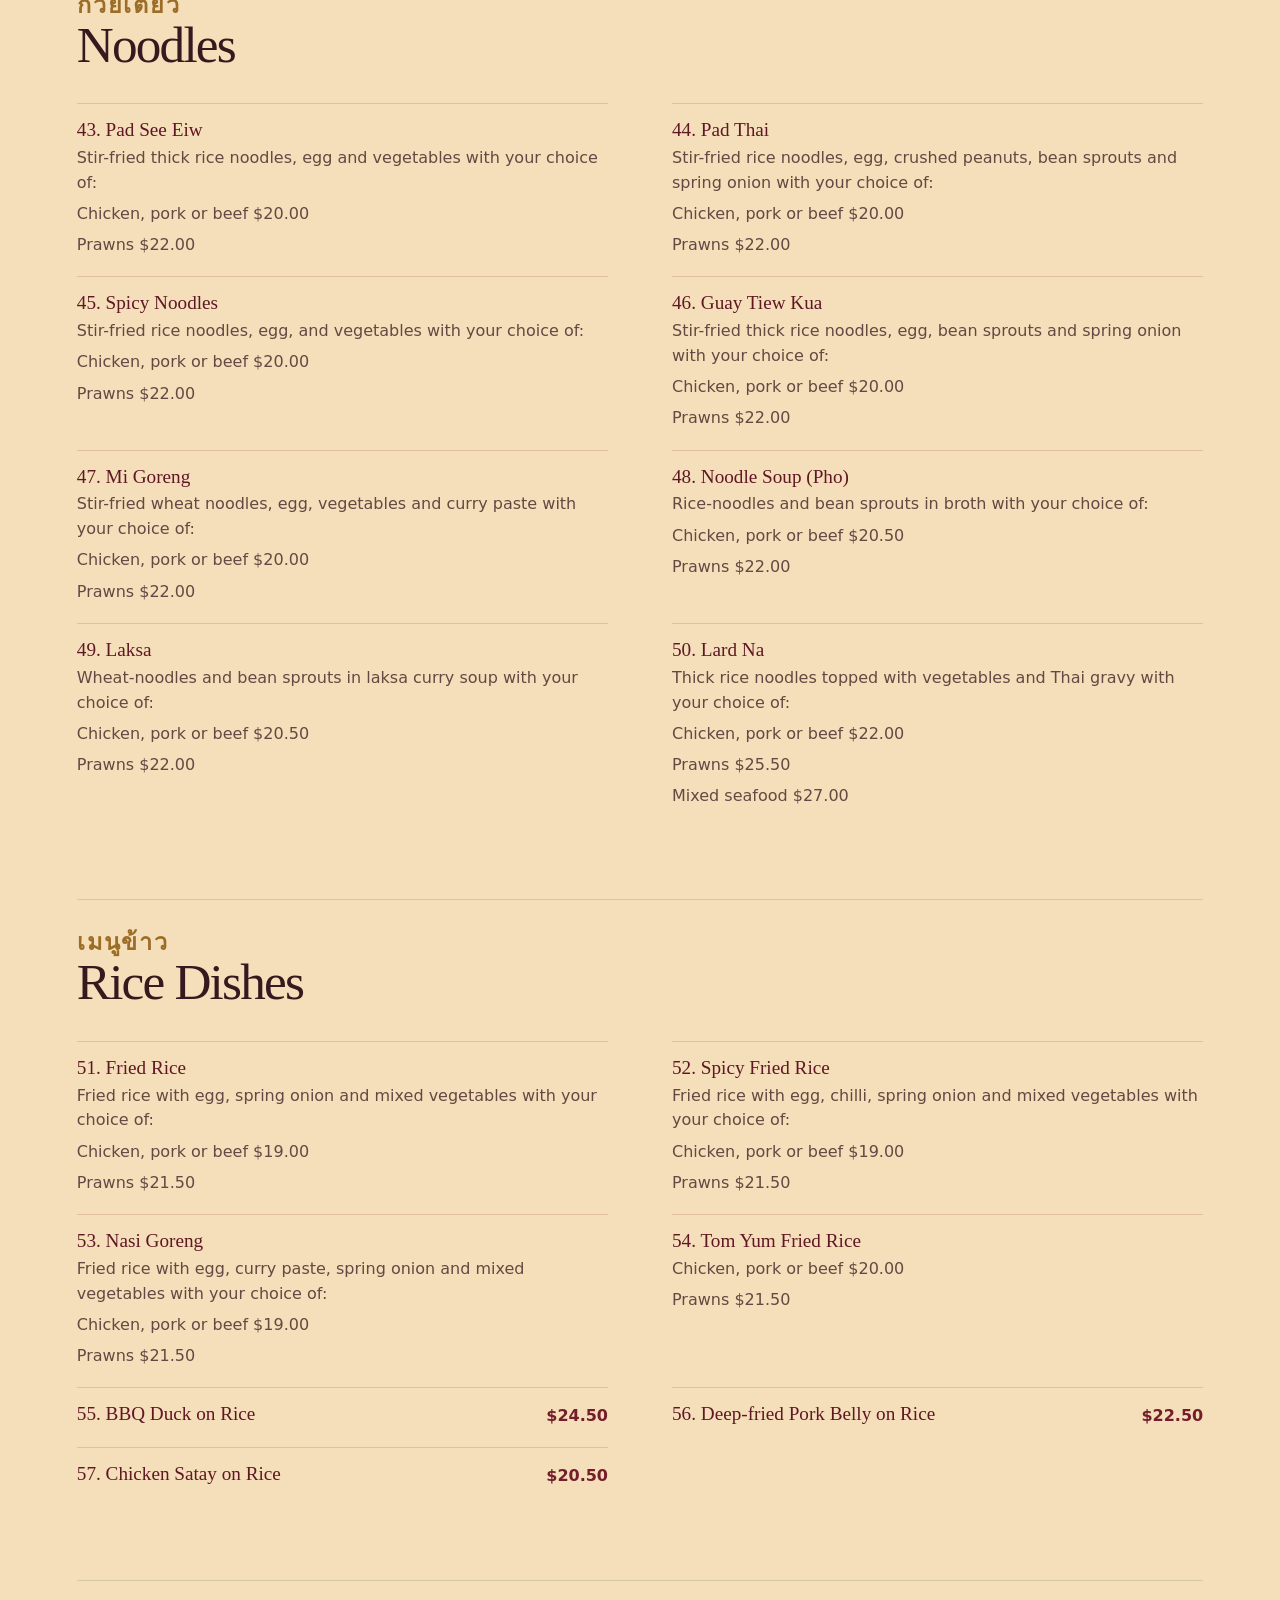
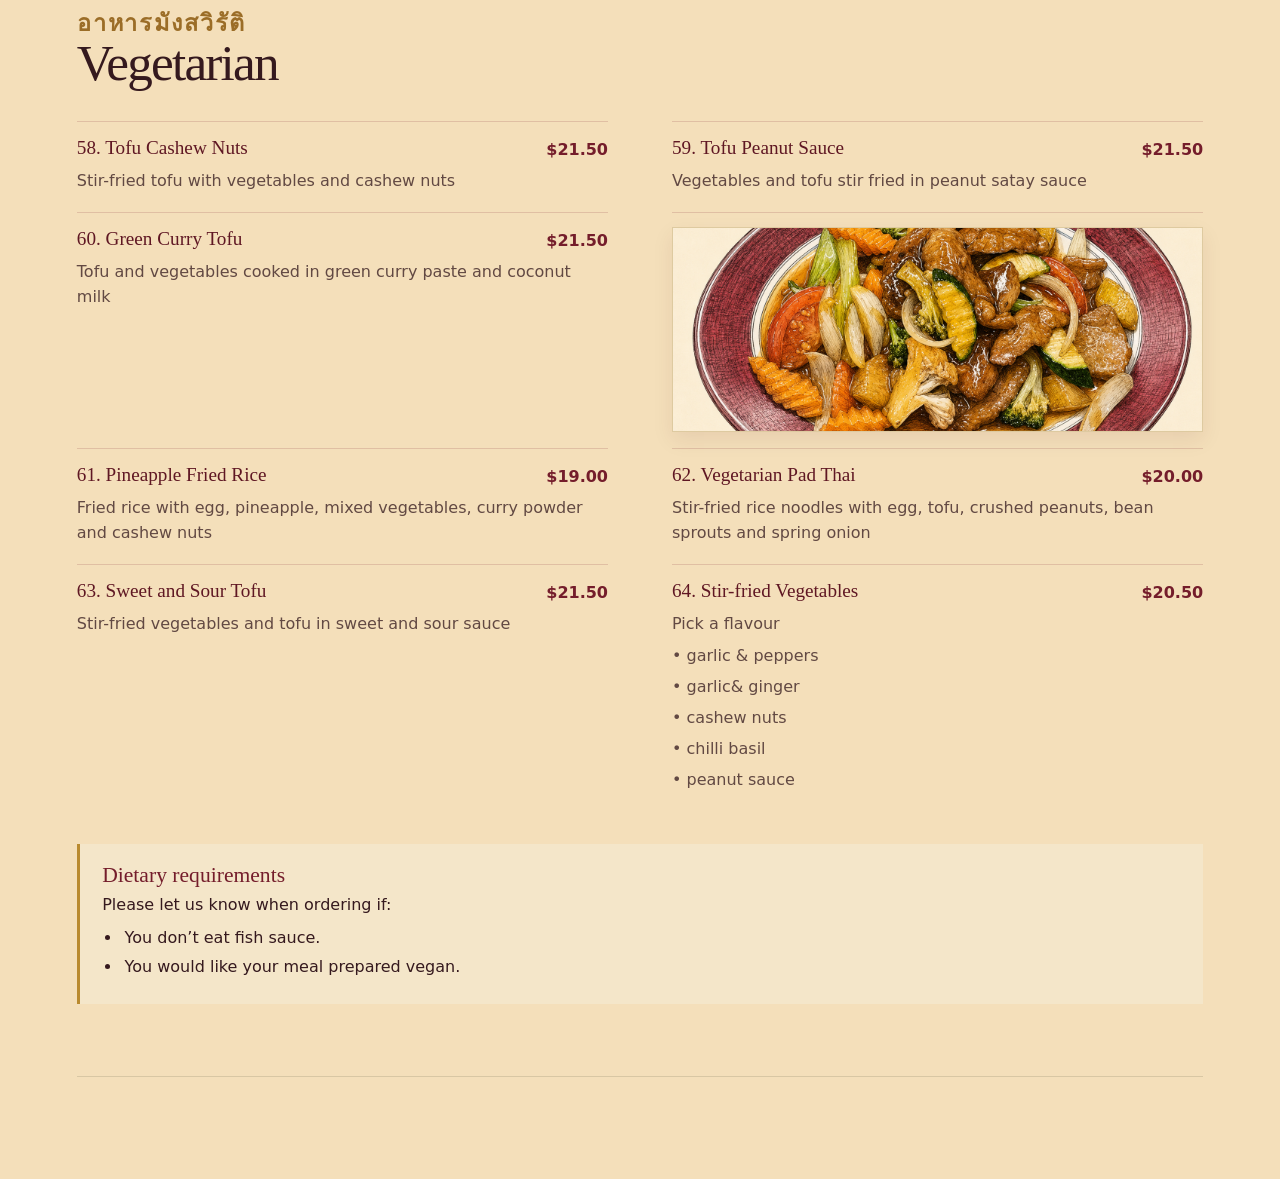
<file: menu.html>
<!doctype html>
<html lang="en-NZ">
<head>
<meta charset="utf-8">
<meta name="viewport" content="width=device-width,initial-scale=1,viewport-fit=cover">
<title>Ruk Thai Menu | Greerton, Tauranga</title>
<meta name="description" content="View the Ruk Thai full menu and lunch specials. Call 07 579 6180 to order.">
<meta name="theme-color" content="#741d2b">
<link rel="stylesheet" href="styles.css">
<style>
:root { --menu-burgundy:#741d2b; --menu-dark:#4c111d; --menu-gold:#b7934a; --menu-cream:#f6efdf; }
html { height:auto!important; min-height:100%!important; max-height:none!important; overflow-x:hidden!important; overflow-y:auto!important; overscroll-behavior:auto!important; scroll-behavior:smooth; }
body.menu-page, body.menu-page #main { width:100%!important; height:auto!important; min-height:100%!important; max-height:none!important; margin:0; overflow-x:hidden!important; overflow-y:visible!important; overscroll-behavior:auto!important; }
body.menu-page { color:#35191e; background:var(--menu-cream); }
.menu-page-header {
  position:relative; z-index:50;
  min-height:clamp(128px,12vw,176px);
  padding:24px clamp(22px,5vw,72px);
  display:grid; place-items:center;
  overflow:hidden;
  border-top:7px solid var(--menu-burgundy);
  border-bottom:1px solid rgba(183,147,74,.9);
  background:
    radial-gradient(ellipse at center, rgba(255,252,241,.98) 0%, rgba(248,231,190,.92) 50%, rgba(226,194,128,.58) 100%),
    repeating-linear-gradient(0deg, rgba(116,29,43,.018) 0 1px, transparent 1px 4px);
  box-shadow:0 9px 30px rgba(76,17,29,.16);
}
.menu-page-header::before,
.menu-page-header::after {
  content:"";
  position:absolute;
  top:50%;
  width:min(28vw,390px);
  height:1px;
  background:linear-gradient(90deg, transparent, var(--menu-gold));
}
.menu-page-header::before { left:4vw; }
.menu-page-header::after { right:4vw; transform:rotate(180deg); }
.menu-page-logo {
  position:relative; z-index:2;
  display:block;
  width:clamp(230px,25vw,360px);
  padding:9px 20px;
  filter:drop-shadow(0 5px 8px rgba(76,17,29,.12));
}
.menu-page-logo::before,
.menu-page-logo::after {
  content:"◆";
  position:absolute;
  top:50%;
  color:var(--menu-gold);
  font-size:8px;
  transform:translateY(-50%) rotate(45deg);
}
.menu-page-logo::before { left:-22px; }
.menu-page-logo::after { right:-22px; }
.menu-page-logo img { display:block; width:100%; height:auto; }
.menu-page-actions { display:none; }
.menu-page-main { overflow:hidden; }

.lunch-feature {
  width:min(1120px,calc(100% - 36px));
  margin:clamp(34px,5vw,66px) auto 0;
  background:
    linear-gradient(115deg,rgba(76,17,29,.98),rgba(116,29,43,.95)),
    repeating-linear-gradient(45deg,transparent 0 8px,rgba(255,255,255,.025) 8px 9px);
  border:1px solid rgba(213,170,67,.85);
  box-shadow:0 14px 35px rgba(76,17,29,.18);
  clip-path:polygon(12px 0,calc(100% - 12px) 0,100% 12px,100% calc(100% - 12px),calc(100% - 12px) 100%,12px 100%,0 calc(100% - 12px),0 12px);
}
.lunch-feature a {
  min-height:104px;padding:22px clamp(24px,4vw,52px);
  display:grid;grid-template-columns:auto 1fr auto;align-items:center;gap:clamp(22px,4vw,62px);
  color:#fffaf0;text-decoration:none;
}
.lunch-feature-kicker {
  color:#f1ce70;font:800 .72rem/1 Arial,sans-serif;letter-spacing:.18em;text-transform:uppercase;
}
.lunch-feature strong { font:400 clamp(1.35rem,2.5vw,2.35rem)/1.1 Georgia,serif; }
.lunch-feature-price { margin-right:.28em;color:#f1ce70;font-size:1.35em; }
.lunch-feature-link {
  padding-bottom:5px;border-bottom:1px solid rgba(241,206,112,.7);
  color:#fffaf0;font:800 .73rem/1 Arial,sans-serif;letter-spacing:.08em;text-transform:uppercase;white-space:nowrap;
}
.lunch-feature-link b { color:#f1ce70;font-size:1.15em; }
.lunch-feature a:hover .lunch-feature-link,.lunch-feature a:focus-visible .lunch-feature-link { border-bottom-color:#fffaf0; }
.menu-page .menu-nav .lunch-nav-link { color:#f1ce70;background:var(--menu-burgundy); }

.menu-page .lunch { margin-top:0; }
.menu-page .menu-wrap { padding-top:clamp(30px,3.5vw,52px); }
@media (min-width:701px) {
  .menu-page .menu-wrap { padding-top:38px; }
  .menu-page .menu-heading .eyebrow { margin-bottom:4px; }
  .menu-page .menu-heading h2 { margin-top:0; margin-bottom:20px; line-height:1; }
  .menu-page .menu-nav { margin:18px 0 10px; }
  .menu-page .menu-section { padding-top:28px; }
}
.menu-page .menu-heading { max-width:780px; margin-inline:auto; text-align:center; }
.menu-page .menu-heading .eyebrow {
  margin-bottom:12px;
  color:#9b6710;
  font-family:Georgia,"Times New Roman",serif;
  font-size:clamp(1.8rem,3.2vw,3.2rem);
  font-weight:400;
  line-height:1.15;
  letter-spacing:.04em;
  text-transform:none;
}
.menu-page .menu-heading h2 { color:var(--menu-burgundy); }
.menu-page .menu-nav { top:0; justify-content:center; }

/* Illustrations woven through the menu */
.menu-art-card {
  min-width:0;
  margin:0;
  padding:14px 0 16px;
  align-self:start;
  border-top:1px solid rgba(116,29,43,.16);
}
.menu-art-card img {
  display:block;
  width:100%;
  height:clamp(180px,16vw,245px);
  object-fit:cover;
  border:1px solid rgba(183,147,74,.4);
  background:#f8edda;
  box-shadow:0 8px 20px rgba(76,17,29,.08);
}
.restaurant-illustration {
  width:min(680px,calc(100% - 36px));
  margin:clamp(36px,5vw,62px) auto;
}
.restaurant-illustration figure {
  margin:0;
  overflow:hidden;
  border:1px solid rgba(183,147,74,.5);
  background:#f8edda;
  box-shadow:0 12px 28px rgba(76,17,29,.1);
}
.restaurant-illustration img {
  display:block;
  width:100%;
  max-height:360px;
  object-fit:cover;
}

.menu-page-footer {
  padding:34px 20px 96px;
  color:#fffaf0; background:var(--menu-dark);
  text-align:center;
}
.menu-page-footer p { margin:6px 0; }
.menu-page-footer a { color:#f0d995; }
.menu-home-float {
  position:fixed; right:18px; bottom:18px; z-index:60;
  min-height:46px; padding:13px 18px;
  display:grid; place-items:center;
  border:1px solid #d8bb70;
  color:#fffaf0; background:var(--menu-burgundy);
  box-shadow:0 7px 22px rgba(76,17,29,.28);
  font:800 .74rem/1 Arial,sans-serif;
  letter-spacing:.08em; text-decoration:none; text-transform:uppercase;
  clip-path:polygon(8px 0,calc(100% - 8px) 0,100% 8px,100% calc(100% - 8px),calc(100% - 8px) 100%,8px 100%,0 calc(100% - 8px),0 8px);
}
@media (max-width:700px) {
  .menu-page-header { min-height:112px; padding:18px 36px; border-top-width:5px; }
  .menu-page-header::before, .menu-page-header::after { width:17vw; }
  .menu-page-header::before { left:2vw; }
  .menu-page-header::after { right:2vw; }
  .menu-page-logo { width:min(245px,68vw); padding:7px 12px; }
  .menu-page-logo::before { left:-10px; }
  .menu-page-logo::after { right:-10px; }
  .menu-page .menu-nav { top:0; }
  .lunch-feature { width:calc(100% - 24px);margin-top:24px; }
  .lunch-feature a { min-height:0;padding:22px;grid-template-columns:1fr;gap:9px;text-align:center; }
  .lunch-feature strong { font-size:1.55rem; }
  .lunch-feature-link { justify-self:center;margin-top:7px; }
  .menu-art-card { padding:12px 0 14px; }
  .menu-art-card img { height:210px; }
  .restaurant-illustration { width:calc(100% - 24px); margin:38px auto; }
  .restaurant-illustration img { min-height:240px; object-fit:cover; }
  .menu-page .lunch { padding-top:38px; }
}

/* Botanical menu opening — matched to the approved reference */
.menu-hero {
  position:relative;
  min-height:690px;
  padding:18px clamp(28px,5vw,78px) 42px;
  overflow:hidden;
  border-top:7px solid var(--menu-burgundy);
  border-bottom:1px solid rgba(183,147,74,.72);
  background:#f8edda url("assets/hero/menu-botanical-header.jpg") center top/cover no-repeat;
}
.menu-hero::after {
  content:"";
  position:absolute;
  inset:0;
  pointer-events:none;
  box-shadow:inset 0 -32px 46px rgba(116,29,43,.035);
}
.menu-hero > * { position:relative; z-index:1; }
.menu-hero .menu-page-header {
  min-height:245px;
  padding:34px 20px 16px;
  display:flex;
  flex-direction:column;
  justify-content:center;
  border:0;
  background:none;
  box-shadow:none;
}
.menu-hero .menu-page-header::before,
.menu-hero .menu-page-header::after { display:none; }
.menu-hero .menu-page-logo {
  width:clamp(330px,36vw,540px);
  padding:0;
  filter:drop-shadow(0 6px 8px rgba(76,17,29,.14));
}
.menu-page-tagline {
  margin:16px 0 0;
  color:#9b6710;
  font:600 clamp(.72rem,1.05vw,.96rem)/1.3 Georgia,"Times New Roman",serif;
  letter-spacing:.28em;
  text-align:center;
  text-transform:uppercase;
}
.menu-page-tagline span { padding:0 .35em;color:#c7932b; }

.menu-hero .lunch-feature {
  width:min(1040px,88%);
  margin:0 auto;
  border:2px solid #d5aa43;
  border-radius:999px;
  clip-path:none;
  box-shadow:0 8px 20px rgba(76,17,29,.23),inset 0 0 0 1px rgba(255,244,200,.22);
}
.menu-hero .lunch-feature a {
  min-height:76px;
  padding:8px 17px 8px 13px;
  grid-template-columns:58px auto 1fr auto;
  gap:clamp(14px,2vw,30px);
}
.menu-hero .lunch-feature a::before {
  content:"🍴";
  width:50px;height:50px;
  display:grid;place-items:center;
  border:2px solid #e7c66f;
  border-radius:50%;
  color:#f1ce70;
  font-size:1.65rem;
}
.menu-hero .lunch-feature-kicker {
  padding-right:clamp(15px,2vw,28px);
  border-right:1px solid rgba(241,206,112,.55);
  font:600 clamp(.72rem,1vw,.9rem)/1 Georgia,serif;
  letter-spacing:.2em;
}
.menu-hero .lunch-feature strong {
  display:flex;
  align-items:center;
  gap:clamp(16px,2vw,30px);
  font-size:clamp(1rem,1.6vw,1.45rem);
  white-space:nowrap;
}
.menu-hero .lunch-feature-price {
  padding-right:clamp(16px,2vw,28px);
  border-right:1px solid rgba(241,206,112,.55);
  font-size:2em;
}
.menu-hero .lunch-feature-link {
  min-width:220px;
  padding:15px 24px;
  border:1px solid #d5aa43;
  border-radius:999px;
  color:#601722;
  background:linear-gradient(#fff5d5,#edc86f);
  box-shadow:inset 0 1px 0 #fff,0 3px 8px rgba(0,0,0,.14);
  font-family:Georgia,serif;
  font-size:.82rem;
  text-align:center;
}
.menu-hero .menu-heading {
  margin:28px auto 0;
}
.menu-hero .menu-heading .eyebrow {
  margin:0 0 0;
  font-size:clamp(2.4rem,4vw,4rem);
  line-height:1;
}
.menu-hero .menu-heading h2 {
  display:flex;
  align-items:center;
  justify-content:center;
  gap:26px;
  margin:2px 0 22px;
  font-size:clamp(3.4rem,6vw,6.4rem);
}
.menu-hero .menu-heading h2::before,
.menu-hero .menu-heading h2::after {
  content:"";
  width:min(15vw,170px);
  height:1px;
  background:linear-gradient(90deg,transparent,#c9962e);
}
.menu-hero .menu-heading h2::after { transform:rotate(180deg); }
.menu-hero .menu-nav {
  position:relative;
  top:auto;
  z-index:2;
  justify-content:center;
  gap:7px;
  margin:0;
  padding:12px 0 0;
  overflow:visible;
  border:0;
  background:transparent;
}
.menu-hero .menu-nav a {
  padding:.72rem .8rem;
  border-color:#d1a047;
  border-radius:5px;
  background:rgba(255,248,231,.93);
  box-shadow:0 5px 11px rgba(76,17,29,.13);
  font-family:Georgia,serif;
  font-size:.8rem;
}
.menu-hero .menu-nav .lunch-nav-link {
  color:#f5d77e;
  box-shadow:0 5px 13px rgba(76,17,29,.24);
}
.menu-page .menu-wrap { padding-top:20px; }

@media (max-width:900px) {
  .menu-hero { min-height:0;padding:12px 16px 30px;background-position:center top; }
  .menu-hero .menu-page-header { min-height:190px;padding:26px 45px 12px; }
  .menu-hero .menu-page-logo { width:min(390px,62vw); }
  .menu-page-tagline { max-width:72%;font-size:.68rem;letter-spacing:.18em; }
  .menu-hero .lunch-feature { width:min(650px,92%); }
  .menu-hero .lunch-feature a { grid-template-columns:auto 1fr auto;padding:10px 14px; }
  .menu-hero .lunch-feature a::before { display:none; }
  .menu-hero .lunch-feature-kicker { display:none; }
  .menu-hero .lunch-feature strong { font-size:1rem; }
  .menu-hero .lunch-feature-price { font-size:1.7em; }
  .menu-hero .lunch-feature-link { min-width:170px;padding:13px 17px; }
  .menu-hero .menu-heading { margin-top:25px; }
  .menu-hero .menu-nav { justify-content:flex-start;overflow-x:auto;padding:10px 2px 8px; }
}
@media (max-width:600px) {
  .menu-hero { padding-inline:10px;background-size:auto 560px; }
  .menu-hero .menu-page-header { min-height:165px;padding-inline:55px; }
  .menu-hero .menu-page-logo { width:min(290px,70vw); }
  .menu-page-tagline { max-width:88%;margin-top:10px;font-size:.56rem;letter-spacing:.12em; }
  .menu-hero .lunch-feature { width:calc(100% - 10px); }
  .menu-hero .lunch-feature a { grid-template-columns:1fr;gap:5px;padding:14px;text-align:center; }
  .menu-hero .lunch-feature strong { justify-content:center;white-space:normal; }
  .menu-hero .lunch-feature-price { padding-right:12px; }
  .menu-hero .lunch-feature-link { justify-self:center;min-width:190px;margin-top:5px; }
  .menu-hero .menu-heading .eyebrow { font-size:2.2rem; }
  .menu-hero .menu-heading h2 { gap:12px;font-size:3.35rem;margin-bottom:12px; }
  .menu-hero .menu-heading h2::before,
  .menu-hero .menu-heading h2::after { width:40px; }
}


/* Sticky category selector */
.menu-page-main > .menu-nav {
  position:sticky;
  top:0;
  z-index:55;
  width:100%;
  margin:0;
  padding:13px clamp(18px,4vw,64px);
  display:flex;
  justify-content:center;
  gap:7px;
  overflow-x:auto;
  overflow-y:hidden;
  border-top:1px solid rgba(183,147,74,.72);
  border-bottom:1px solid rgba(183,147,74,.72);
  background:rgba(255,248,231,.94);
  box-shadow:0 7px 20px rgba(76,17,29,.12);
  backdrop-filter:blur(12px);
  -webkit-backdrop-filter:blur(12px);
  scrollbar-width:thin;
  scrollbar-color:#b7934a transparent;
}
.menu-page-main > .menu-nav a {
  flex:0 0 auto;
  padding:.68rem .78rem;
  border:1px solid #d1a047;
  border-radius:4px;
  color:#4c111d;
  background:rgba(255,252,242,.95);
  box-shadow:0 3px 8px rgba(76,17,29,.09);
  font-family:Georgia,"Times New Roman",serif;
  font-size:.78rem;
  line-height:1;
  transition:background .18s ease,color .18s ease,transform .18s ease,box-shadow .18s ease;
}
.menu-page-main > .menu-nav a:hover,
.menu-page-main > .menu-nav a:focus-visible,
.menu-page-main > .menu-nav a.active {
  color:#fff8e8;
  border-color:var(--menu-burgundy);
  background:var(--menu-burgundy);
  box-shadow:0 5px 12px rgba(76,17,29,.2);
  transform:translateY(-1px);
}
.menu-page-main > .menu-nav .lunch-nav-link {
  color:#f3d270;
  border-color:#8f2637;
  background:var(--menu-burgundy);
}
.menu-page .menu-section { scroll-margin-top:86px; }

@media (max-width:1100px) {
  .menu-page-main > .menu-nav { justify-content:flex-start; }
}
@media (max-width:700px) {
  .menu-page-main > .menu-nav {
    padding:10px 12px;
    gap:6px;
    scroll-snap-type:x proximity;
  }
  .menu-page-main > .menu-nav a {
    padding:.64rem .72rem;
    scroll-snap-align:start;
  }
  .menu-page .menu-section { scroll-margin-top:76px; }
}


/* Sticky containment fix */
body.menu-page #main {
  overflow:visible!important;
}
body.menu-page {
  overflow-x:clip!important;
}


.menu-page .menu-section .section-kicker span[lang="th"] {
  display:block;
  font-size:1.46rem;
  line-height:1.2;
  letter-spacing:.08em;
}


/* Classy lunch-banner motion */
.menu-hero .lunch-feature{
  position:relative;
  isolation:isolate;
  overflow:hidden;
  transition:transform .42s cubic-bezier(.22,.8,.24,1),box-shadow .42s ease,border-color .42s ease;
}
.menu-hero .lunch-feature::after{
  content:"";
  position:absolute;
  z-index:-1;
  inset:-35% auto -35% -38%;
  width:44%;
  pointer-events:none;
  background:linear-gradient(105deg,transparent 0%,rgba(255,224,116,.18) 22%,rgba(255,214,75,.72) 50%,rgba(255,224,116,.18) 78%,transparent 100%);
  transform:skewX(-16deg);
  opacity:0;
}
.menu-hero .lunch-feature a::before{
  transition:transform .42s cubic-bezier(.22,.8,.24,1),box-shadow .42s ease,background-color .42s ease;
}
.menu-hero .lunch-feature-link,
.menu-hero .lunch-feature-link b{
  transition:transform .34s cubic-bezier(.22,.8,.24,1),box-shadow .34s ease,background .34s ease;
}
.menu-hero .lunch-feature:hover,
.menu-hero .lunch-feature:focus-within{
  transform:translateY(-3px);
  border-color:#ebc96f;
  box-shadow:0 15px 30px rgba(76,17,29,.28),inset 0 0 0 1px rgba(255,244,200,.32);
}
.menu-hero .lunch-feature:hover::after,
.menu-hero .lunch-feature:focus-within::after{
  opacity:1;
  animation:lunch-sheen 1.05s cubic-bezier(.22,.8,.24,1) both;
}
.menu-hero .lunch-feature:hover a::before,
.menu-hero .lunch-feature:focus-within a::before{
  transform:rotate(-5deg) scale(1.06);
  background-color:rgba(215,170,72,.12);
  box-shadow:0 0 0 5px rgba(215,170,72,.09),inset 0 0 14px rgba(255,232,145,.12);
}
.menu-hero .lunch-feature:hover .lunch-feature-link,
.menu-hero .lunch-feature:focus-within .lunch-feature-link{
  transform:translateX(3px);
  background:linear-gradient(#fff8dd,#f3cf76);
  box-shadow:inset 0 1px 0 #fff,0 7px 16px rgba(0,0,0,.2);
}
.menu-hero .lunch-feature:hover .lunch-feature-link b,
.menu-hero .lunch-feature:focus-within .lunch-feature-link b{
  display:inline-block;
  transform:translateX(4px);
}
@keyframes lunch-sheen{
  0%{left:-38%}
  100%{left:116%}
}
@media(prefers-reduced-motion:reduce){
  .menu-hero .lunch-feature,
  .menu-hero .lunch-feature::after,
  .menu-hero .lunch-feature a::before,
  .menu-hero .lunch-feature-link,
  .menu-hero .lunch-feature-link b{animation:none!important;transition:none!important;transform:none!important}
}

/* Continuous, restrained lunch-banner motion */
.menu-hero .lunch-feature::after{
  opacity:1;
  animation:lunch-sheen-loop 8s linear infinite;
}
.menu-hero .lunch-feature a::before{
  animation:none;
}
.menu-hero .lunch-feature-link b{
  display:inline-block;
  animation:none;
}
@keyframes lunch-sheen-loop{
  0%,74.9%{left:-46%;opacity:0}
  75%{left:-46%;opacity:.82}
  97%{left:112%;opacity:.82}
  100%{left:112%;opacity:0}
}
@keyframes lunch-medallion-loop{
  0%,100%{transform:scale(1);box-shadow:0 0 0 0 rgba(215,170,72,0)}
  50%{transform:scale(1.015);box-shadow:0 0 0 3px rgba(215,170,72,.045),inset 0 0 10px rgba(255,232,145,.07)}
}
@keyframes lunch-arrow-loop{
  0%,70%,100%{transform:translateX(0)}
  84%{transform:translateX(3px)}
}
@media(prefers-reduced-motion:reduce){
  .menu-hero .lunch-feature::after,
  .menu-hero .lunch-feature a::before,
  .menu-hero .lunch-feature-link b{animation:none!important}
}

/* Dash-style lunch page drawer */
.lunch-drawer-backdrop{
  position:fixed;z-index:89;inset:0;
  background:linear-gradient(90deg,rgba(20,4,8,.38),rgba(20,4,8,.68));
  opacity:0;visibility:hidden;pointer-events:none;
  transition:opacity 420ms ease,visibility 0s linear 420ms;
  backdrop-filter:blur(1.5px);
}
.lunch-drawer{
  position:fixed;z-index:90;top:0;right:0;bottom:0;
  width:min(1240px,82vw);
  border-left:3px solid #d5aa43;\n  background:#1b0408;
  box-shadow:-36px 0 90px rgba(20,4,8,.7),-6px 0 22px rgba(213,170,67,.2);
  transform:translateX(calc(100% + 42px));
  visibility:hidden;
  transition:transform 680ms cubic-bezier(.16,1,.3,1),visibility 0s linear 680ms;
}
.lunch-drawer iframe{display:block;width:100%;height:100%;border:0;background:#1d1d1d}
.lunch-drawer-close{
  position:absolute;z-index:2;top:18px;left:18px;
  width:44px;height:44px;display:grid;place-items:center;
  border:1px solid #d5aa43;border-radius:50%;
  color:#f3d270;background:#4c111d;
  box-shadow:0 5px 16px rgba(0,0,0,.28);
  font:300 1.7rem/1 Georgia,serif;cursor:pointer
}
.lunch-drawer-close:hover,.lunch-drawer-close:focus-visible{color:#4c111d;background:#f3d270}
body.lunch-drawer-open{overflow:hidden!important}
body.lunch-drawer-open .lunch-drawer-backdrop{opacity:1;visibility:visible;pointer-events:auto;transition-delay:0s}
body.lunch-drawer-open .lunch-drawer{transform:translateX(0);visibility:visible;transition-delay:0s}
@media(max-width:700px){
  .lunch-drawer{width:94vw}
  .lunch-drawer-close{top:10px;left:10px;width:40px;height:40px}
}
@media(prefers-reduced-motion:reduce){.lunch-drawer,.lunch-drawer-backdrop{transition-duration:180ms}}



/* =========================================================
   MOBILE LUNCH FEATURE — PORTRAIT AND LANDSCAPE
   Desktop intentionally untouched.
   ========================================================= */
@media (max-width:600px) and (orientation:portrait) {
  .menu-hero .lunch-feature {
    width:min(430px,calc(100% - 18px));
    margin:4px auto 0;
    border-width:1px;
    border-radius:22px;
    box-shadow:0 10px 24px rgba(76,17,29,.22),inset 0 0 0 1px rgba(255,244,200,.16);
  }
  .menu-hero .lunch-feature a {
    min-height:0;
    padding:15px 18px 16px;
    display:grid;
    grid-template-columns:1fr;
    justify-items:center;
    gap:7px;
    text-align:center;
  }
  .menu-hero .lunch-feature-kicker {
    display:block;
    padding:0;
    border:0;
    color:#edcc73;
    font:700 .64rem/1.1 Arial,sans-serif;
    letter-spacing:.18em;
  }
  .menu-hero .lunch-feature strong {
    display:flex;
    align-items:baseline;
    justify-content:center;
    gap:10px;
    width:100%;
    color:#fffaf0;
    font-size:.98rem;
    line-height:1.15;
    white-space:nowrap;
  }
  .menu-hero .lunch-feature-price {
    margin:0;
    padding:0;
    border:0;
    color:#f3d270;
    font-size:1.8em;
    line-height:1;
  }
  .menu-hero .lunch-feature-link {
    min-width:0;
    margin:2px 0 0;
    padding:8px 18px;
    justify-self:center;
    border-radius:999px;
    font-size:.7rem;
    line-height:1;
  }
}

@media (orientation:landscape) and (max-width:900px) and (max-height:600px) {
  .menu-hero .lunch-feature {
    width:min(720px,86%);
    margin:2px auto 0;
    border-width:1px;
    border-radius:18px;
    box-shadow:0 8px 20px rgba(76,17,29,.22),inset 0 0 0 1px rgba(255,244,200,.16);
  }
  .menu-hero .lunch-feature a {
    min-height:58px;
    padding:8px 12px 8px 18px;
    display:grid;
    grid-template-columns:auto minmax(0,1fr) auto;
    align-items:center;
    justify-items:center;
    gap:14px;
    text-align:center;
  }
  .menu-hero .lunch-feature-kicker {
    display:block;
    padding-right:14px;
    border-right:1px solid rgba(241,206,112,.5);
    color:#edcc73;
    font:700 .62rem/1.15 Arial,sans-serif;
    letter-spacing:.14em;
    white-space:nowrap;
  }
  .menu-hero .lunch-feature strong {
    display:flex;
    align-items:baseline;
    justify-content:center;
    gap:9px;
    width:100%;
    color:#fffaf0;
    font-size:.9rem;
    line-height:1.1;
    white-space:nowrap;
  }
  .menu-hero .lunch-feature-price {
    margin:0;
    padding:0;
    border:0;
    color:#f3d270;
    font-size:1.65em;
    line-height:1;
  }
  .menu-hero .lunch-feature-link {
    min-width:150px;
    margin:0;
    padding:10px 14px;
    justify-self:end;
    border-radius:999px;
    font-size:.68rem;
    line-height:1;
  }
}



/* Mobile menu navigation — desktop intentionally untouched. */
.menu-mobile-back,
.category-scroll-cue {
  display:none;
}

@media (max-width:900px) {
  .menu-hero .menu-page-header {
    position:relative;
  }
  .menu-mobile-back {
    position:absolute;
    z-index:4;
    top:50%;
    left:4px;
    display:grid;
    place-items:center;
    width:44px;
    height:44px;
    color:var(--menu-burgundy);
    font:400 2rem/1 Georgia,"Times New Roman",serif;
    text-decoration:none;
    transform:translateY(-50%);
  }
  .menu-home-float {
    display:none!important;
  }
  .menu-page-main > .menu-nav {
    box-shadow:
      inset -24px 0 22px -22px rgba(76,17,29,.72),
      0 7px 20px rgba(76,17,29,.12);
  }
  .menu-page-main > .menu-nav .category-scroll-cue {
    flex:0 0 auto;
    align-self:center;
    display:block;
    padding:0 4px 0 0;
    color:#9b6710;
    font:800 .58rem/1 Arial,sans-serif;
    letter-spacing:.08em;
    text-transform:uppercase;
    white-space:nowrap;
    scroll-snap-align:start;
  }
}



/* Mobile menu refinements: two-line landscape lunch feature; no mobile footer. */
@media (max-width:900px) {
  .menu-page-footer {
    display:none;
  }
}

@media (orientation:landscape) and (max-width:900px) and (max-height:600px) {
  .menu-hero .lunch-feature a {
    min-height:0;
    padding:10px 18px 11px;
    grid-template-columns:auto minmax(0,1fr);
    grid-template-rows:auto auto;
    gap:7px 14px;
  }
  .menu-hero .lunch-feature-kicker {
    grid-column:1;
    grid-row:1;
    padding-right:14px;
  }
  .menu-hero .lunch-feature strong {
    grid-column:2;
    grid-row:1;
    justify-content:center;
  }
  .menu-hero .lunch-feature-link {
    grid-column:1 / -1;
    grid-row:2;
    justify-self:center;
    min-width:180px;
    padding:7px 18px;
  }
}



/* Landscape lunch feature final centring pass. */
@media (orientation:landscape) and (max-width:900px) and (max-height:600px) {
  .menu-hero .lunch-feature a {
    grid-template-columns:1fr;
    grid-template-rows:auto auto;
    justify-items:center;
    gap:7px;
    text-align:center;
  }
  .menu-hero .lunch-feature-kicker {
    display:none;
  }
  .menu-hero .lunch-feature strong {
    grid-column:1;
    grid-row:1;
    justify-content:center;
    justify-self:center;
    text-align:center;
  }
  .menu-hero .lunch-feature-link {
    grid-column:1;
    grid-row:2;
    display:flex;
    align-items:center;
    justify-content:center;
    justify-self:center;
    text-align:center;
  }
}



/* Use the desktop lunch-feature sheen on mobile too. */
@media (max-width:900px) {
  .menu-hero .lunch-feature {
    position:relative;
    isolation:isolate;
    overflow:hidden;
  }
  .menu-hero .lunch-feature a {
    position:relative;
    z-index:1;
  }
  .menu-hero .lunch-feature::after {
    z-index:0;
    opacity:1;
    animation:lunch-sheen-loop 8s linear infinite;
  }
}

@media (max-width:900px) and (prefers-reduced-motion:reduce) {
  .menu-hero .lunch-feature::after {
    animation:none!important;
    opacity:0!important;
  }
}



/* Make the mobile sheen immediately visible and easier to perceive. */
@media (max-width:900px) and (prefers-reduced-motion:no-preference) {
  .menu-hero .lunch-feature::after {
    width:52%;
    background:linear-gradient(
      105deg,
      transparent 0%,
      rgba(255,224,116,.22) 24%,
      rgba(255,226,112,.88) 50%,
      rgba(255,224,116,.22) 76%,
      transparent 100%
    );
    animation:lunch-sheen-loop 8s linear infinite;
    animation-delay:-6s;
  }
}



/* =========================================================
   MOBILE MENU HEADER ORDER
   Lunch banner → logo → Full Menu.
   Desktop intentionally untouched.
   ========================================================= */
@media (max-width:900px) {
  .menu-hero {
    display:flex;
    flex-direction:column;
  }
  .menu-hero .lunch-feature {
    order:1;
    width:calc(100% + 32px);
    max-width:none;
    margin:-12px -16px 0;
    border-width:0 0 1px;
    border-radius:0;
    box-shadow:0 8px 20px rgba(76,17,29,.2),inset 0 -1px 0 rgba(255,244,200,.15);
  }
  .menu-hero .menu-page-header {
    order:2;
  }
  .menu-hero .menu-heading {
    order:3;
  }
  .menu-hero .lunch-feature::after {
    width:52%;
    background:linear-gradient(
      105deg,
      transparent 0%,
      rgba(255,224,116,.2) 24%,
      rgba(255,226,112,.86) 50%,
      rgba(255,224,116,.2) 76%,
      transparent 100%
    );
    animation:mobile-lunch-sheen 4s linear infinite;
    animation-delay:0s;
  }
}

@media (max-width:600px) {
  .menu-hero .lunch-feature {
    width:calc(100% + 20px);
    margin:-12px -10px 0;
  }
}

@keyframes mobile-lunch-sheen {
  0% { left:-58%; opacity:.9; }
  44% { left:116%; opacity:.9; }
  50%,100% { left:116%; opacity:0; }
}

@media (max-width:900px) and (prefers-reduced-motion:reduce) {
  .menu-hero .lunch-feature::after {
    animation:none!important;
    opacity:0!important;
  }
}



/* Mobile lunch banner: reliable visible animation and one-line landscape layout. */
@media (max-width:900px) {
  .menu-hero .lunch-feature::after {
    left:-58%;
    width:52%;
    opacity:0;
    z-index:0;
    mix-blend-mode:screen;
    background:linear-gradient(
      105deg,
      transparent 0%,
      rgba(255,232,145,.22) 22%,
      rgba(255,235,150,.96) 50%,
      rgba(255,232,145,.22) 78%,
      transparent 100%
    );
    animation:mobile-banner-sweep 4s ease-in-out infinite!important;
  }
  .menu-hero .lunch-feature {
    animation:mobile-banner-glow 4s ease-in-out infinite!important;
  }
}

@keyframes mobile-banner-sweep {
  0% {
    opacity:.95;
    transform:translateX(0) skewX(-16deg);
  }
  42% {
    opacity:.95;
    transform:translateX(340%) skewX(-16deg);
  }
  48%,100% {
    opacity:0;
    transform:translateX(340%) skewX(-16deg);
  }
}

@keyframes mobile-banner-glow {
  0%,48%,100% {
    box-shadow:0 8px 20px rgba(76,17,29,.2),inset 0 -1px 0 rgba(255,244,200,.15);
  }
  20% {
    box-shadow:0 9px 24px rgba(76,17,29,.28),inset 0 -1px 0 rgba(255,226,125,.42);
  }
}

@media (orientation:landscape) and (max-width:900px) and (max-height:600px) {
  .menu-hero .lunch-feature a {
    min-height:58px;
    padding:8px 18px;
    grid-template-columns:minmax(0,auto) auto;
    grid-template-rows:1fr;
    justify-content:center;
    justify-items:center;
    gap:18px;
  }
  .menu-hero .lunch-feature strong {
    grid-column:1;
    grid-row:1;
    justify-self:end;
  }
  .menu-hero .lunch-feature-link {
    grid-column:2;
    grid-row:1;
    justify-self:start;
    min-width:180px;
    margin:0;
  }
}



/* High-visibility mobile lunch-banner animation. */
@media (max-width:900px) {
  .menu-hero .lunch-feature {
    transform-origin:center;
    animation:mobile-banner-punch 4s ease-in-out infinite!important;
  }
  .menu-hero .lunch-feature::after {
    left:-72%;
    width:72%;
    opacity:0;
    z-index:2;
    mix-blend-mode:screen;
    background:linear-gradient(
      105deg,
      transparent 0%,
      rgba(255,220,75,.38) 18%,
      rgba(255,250,205,1) 46%,
      rgba(255,215,55,.92) 54%,
      rgba(255,220,75,.38) 82%,
      transparent 100%
    );
    filter:blur(.4px);
    animation:mobile-banner-sweep-strong 4s cubic-bezier(.2,.72,.25,1) infinite!important;
  }
  .menu-hero .lunch-feature a {
    position:relative;
    z-index:3;
  }
}

@keyframes mobile-banner-sweep-strong {
  0% {
    opacity:1;
    transform:translateX(0) skewX(-14deg);
  }
  34% {
    opacity:1;
    transform:translateX(300%) skewX(-14deg);
  }
  40%,100% {
    opacity:0;
    transform:translateX(300%) skewX(-14deg);
  }
}

@keyframes mobile-banner-punch {
  0% {
    filter:brightness(1.38) saturate(1.2);
    box-shadow:0 0 0 2px rgba(255,214,78,.95),0 10px 34px rgba(229,174,45,.58),inset 0 0 24px rgba(255,220,85,.28);
  }
  18% {
    filter:brightness(1.16) saturate(1.1);
    box-shadow:0 0 0 1px rgba(255,214,78,.58),0 9px 25px rgba(76,17,29,.3),inset 0 0 16px rgba(255,220,85,.16);
  }
  42%,100% {
    filter:brightness(1) saturate(1);
    box-shadow:0 8px 20px rgba(76,17,29,.2),inset 0 -1px 0 rgba(255,244,200,.15);
  }
}



/* Match portrait lunch banner to landscape: remove redundant kicker. */
@media (max-width:600px) and (orientation:portrait) {
  .menu-hero .lunch-feature-kicker {
    display:none;
  }
}



/* Clean mobile lunch-banner animation: white sweep only, no flash. */
@media (max-width:900px) {
  .menu-hero .lunch-feature {
    animation:none!important;
    filter:none!important;
  }
  .menu-hero .lunch-feature::after {
    left:-68%;
    width:58%;
    opacity:0;
    z-index:2;
    mix-blend-mode:screen;
    filter:blur(.6px);
    background:linear-gradient(
      105deg,
      transparent 0%,
      rgba(255,255,255,.08) 24%,
      rgba(255,255,255,.78) 50%,
      rgba(255,255,255,.08) 76%,
      transparent 100%
    );
    animation:mobile-white-sweep 4s ease-in-out infinite!important;
  }
}

@keyframes mobile-white-sweep {
  0% {
    opacity:.9;
    transform:translateX(0) skewX(-15deg);
  }
  38% {
    opacity:.9;
    transform:translateX(335%) skewX(-15deg);
  }
  44%,100% {
    opacity:0;
    transform:translateX(335%) skewX(-15deg);
  }
}



/* Guaranteed-visible white sweep: animate the banner background itself. */
@media (max-width:900px) {
  .menu-hero .lunch-feature {
    background-image:
      linear-gradient(
        105deg,
        transparent 38%,
        rgba(255,255,255,.18) 44%,
        rgba(255,255,255,.92) 50%,
        rgba(255,255,255,.18) 56%,
        transparent 62%
      ),
      linear-gradient(115deg,rgba(76,17,29,.98),rgba(116,29,43,.95));
    background-size:220% 100%,100% 100%;
    background-repeat:no-repeat;
    animation:mobile-white-background-sweep 4s ease-in-out infinite!important;
  }
  .menu-hero .lunch-feature::after {
    display:none!important;
    content:none!important;
    animation:none!important;
  }
}

@keyframes mobile-white-background-sweep {
  0% {
    background-position:160% 0,0 0;
  }
  68% {
    background-position:-60% 0,0 0;
  }
  69%,100% {
    background-position:-60% 0,0 0;
  }
}



/* Dietary requirements box — mobile and desktop. */
.menu-note.dietary-note {
  padding:1.25rem 1.4rem;
}
.menu-note.dietary-note h3 {
  margin:0 0 .45rem;
  color:var(--menu-burgundy);
  font-family:Georgia,"Times New Roman",serif;
  font-size:1.35rem;
  font-weight:500;
}
.menu-note.dietary-note p {
  margin:.2rem 0 .55rem;
}
.menu-note.dietary-note ul {
  margin:0;
  padding-left:1.25rem;
}
.menu-note.dietary-note li {
  margin:.25rem 0;
  padding-left:.15rem;
}



/* Mobile landscape menu tagline: location on its own line. */
@media (orientation:landscape) and (max-width:900px) and (max-height:600px) {
  .menu-page-tagline .tagline-separator {
    display:none;
  }
  .menu-page-tagline .tagline-location {
    display:block;
    margin-top:4px;
    padding:0;
  }
}

</style>
</head>
<body class="menu-page">
<main class="menu-page-main" id="main">
<section class="menu-hero">
<header class="menu-page-header">
  <a class="menu-page-logo" href="index.html" aria-label="Ruk Thai home">
    <img src="assets/brand/ruk-thai-logo-banner.png" alt="Ruk Thai">
  </a>

  <p class="menu-page-tagline">Authentic Thai cuisine <span class="tagline-separator">•</span> <span class="tagline-location">Greerton, Tauranga</span></p>
</header>
<aside class="lunch-feature" aria-label="Ruk Thai lunch special">
  <a href="lunch.html">
    <span class="lunch-feature-kicker">Lunch special</span>
    <strong><span class="lunch-feature-price">$17</span> Available 11am–2pm</strong>
    <span class="lunch-feature-link">View lunch menu <b>→</b></span>
  </a>
</aside>
<div class="menu-heading"><p class="eyebrow" lang="th">เมนูทั้งหมด</p><h2>Full Menu</h2></div>
</section>
<nav class="menu-nav" aria-label="Menu categories"><span class="category-scroll-cue" aria-hidden="true">Swipe&nbsp;→</span><a href="#appetizers">Appetisers</a><a href="#soups">Soups</a><a href="#curry">Curry</a><a href="#main-course">Main Course</a><a href="#salads">Salads</a><a href="#deep-fried-meals">Deep-fried Dishes</a><a href="#noodles">Noodles</a><a href="#rice-dishes">Rice Dishes</a><a href="#vegetarian">Vegetarian</a><a class="lunch-nav-link" href="lunch.html">Lunch Special</a></nav>
<section class="menu-wrap" id="menu"><section class="menu-section" id="appetizers"><div class="section-kicker"><span lang="th">อาหารเรียกน้ำย่อย</span></div><h2>Appetisers</h2><div class="menu-grid"><article class="menu-item"><div class="menu-item-head"><h3>1. Chicken Satay</h3><span class="price">$12.00</span></div><p>Grilled marinated chicken on skewers served with satay sauce</p></article><article class="menu-item"><div class="menu-item-head"><h3>2. Spring Rolls</h3></div><p>A. Spring Rolls (Vegetarian) $11.00</p><p>B. Prawn Rolls $12.00</p></article><article class="menu-item"><div class="menu-item-head"><h3>3. Curry Puffs (Vegetarian)</h3><span class="price">$11.00</span></div><p>Potato, kūmara, sweetcorn and pumpkin wrapped in puff pastry, served with sweet chilli sauce</p></article><article class="menu-item"><div class="menu-item-head"><h3>4. Thai Fish Cakes</h3><span class="price">$11.00</span></div><p>Fish cakes with curry paste and herbs served with sweet chilli sauce</p></article><figure class="menu-art-card"><img src="assets/food/1.png" alt="Illustrated crispy Ruk Thai appetiser" loading="lazy"></figure><article class="menu-item"><div class="menu-item-head"><h3>5. Wonton</h3><span class="price">$11.00</span></div><p>Crispy wontons filled with marinated pork mince, served with sweet chilli sauce</p></article><article class="menu-item"><div class="menu-item-head"><h3>6. Prawn Dumplings</h3><span class="price">$11.00</span></div><p>Crispy deep-fried prawn dumplings served with sweet chilli sauce</p></article><article class="menu-item"><div class="menu-item-head"><h3>7. Moo Tod</h3><span class="price">$12.00</span></div><p>Deep-fried marinated pork belly served with sweet chilli sauce</p></article><article class="menu-item"><div class="menu-item-head"><h3>8. Mixed Entrée</h3><span class="price">$13.00</span></div><p>One piece of each Appetisers 2A, 2B, 3, 4, 5, 6</p></article></div></section><section class="menu-section" id="soups"><div class="section-kicker"><span lang="th">ซุป</span></div><h2>Soups</h2><div class="menu-grid"><article class="menu-item"><div class="menu-item-head"><h3>9. Tom Yum Goong</h3><span class="price">(S) $13.00 · (L) $25.50</span></div><p>Prawns and mushrooms in a hot-and-sour soup</p></article><article class="menu-item"><div class="menu-item-head"><h3>10. Tom Yum Gai</h3><span class="price">(S) $12.00 · (L) $22.00</span></div><p>Chicken and mushrooms in a hot-and-sour soup</p></article><figure class="menu-art-card"><img src="assets/food/2.png" alt="Illustrated Thai soup" loading="lazy"></figure><article class="menu-item"><div class="menu-item-head"><h3>11. Tom Kha Goong</h3><span class="price">(S) $13.00 · (L) $25.50</span></div><p>Prawns and mushrooms in a coconut milk soup</p></article><article class="menu-item"><div class="menu-item-head"><h3>12. Tom Kha Gai</h3><span class="price">(S) $12.00 · (L) $22.00</span></div><p>Chicken and mushrooms in a coconut milk soup</p></article></div></section><section class="menu-section" id="curry"><div class="section-kicker"><span lang="th">แกง</span></div><h2>Curry</h2><div class="menu-grid"><article class="menu-item"><div class="menu-item-head"><h3>13. Green Curry</h3></div><p>Green curry paste cooked in coconut milk and vegetables with your choice of:</p><p>Chicken, pork or beef $22.00</p><p>Prawns or fish $25.50</p><p>Scallops or mixed seafood $27.00</p></article><article class="menu-item"><div class="menu-item-head"><h3>14. Red Curry</h3></div><p>Red curry paste cooked in coconut milk and vegetables with your choice of:</p><p>Chicken, pork or beef $22.00</p><p>Duck or lamb $25.50</p><p>Prawns or fish $25.50</p><p>Scallops or mixed seafood $27.00</p></article><article class="menu-item"><div class="menu-item-head"><h3>15. Panang Curry</h3></div><p>Panang curry paste cooked in coconut milk, vegetables and crushed peanuts with your choice of:</p><p>Chicken, pork or beef $22.00</p><p>Lamb $25.50</p><p>Prawns or fish $25.50</p><p>Scallops or mixed seafood $27.00</p></article><article class="menu-item"><div class="menu-item-head"><h3>16. Massaman Curry</h3></div><p>Massaman curry paste cooked in coconut milk, peanuts, onion, potato and tamarind sauce with your choice of:</p><p>Chicken, pork or beef $22.00</p><p>Lamb $25.50</p><p>Prawns $25.50</p></article><article class="menu-item"><div class="menu-item-head"><h3>17. Yellow Curry</h3></div><p>Yellow curry paste cooked in coconut milk, peanuts, onion and potato with your choice of:</p><p>Chicken, pork or beef $22.00</p><p>Lamb $25.50</p><p>Prawns $25.50</p></article><article class="menu-item"><div class="menu-item-head"><h3>18. Choo Chee</h3></div><p>Red curry cooked in coconut milk, kaffir lime leaves and vegetables with your choice of:</p><p>Fish or prawns $25.50</p><p>Scallops or mixed seafood $27.00</p></article></div></section><section class="menu-section" id="main-course"><div class="section-kicker"><span lang="th">อาหารจานหลัก</span></div><h2>Main Course</h2><div class="menu-grid"><article class="menu-item"><div class="menu-item-head"><h3>19. Pad Prik Pow</h3></div><p>Mild chilli paste stir-fried with vegetables with your choice of:</p><p>Chicken, pork or beef $22.50</p><p>Prawns, fish or pork belly $25.50</p><p>Scallops or mixed seafood $27.00</p></article><article class="menu-item"><div class="menu-item-head"><h3>20. Pad Ginger</h3></div><p>Stir-fried ginger, garlic and vegetables with your choice of:</p><p>Chicken, pork or beef $22.50</p><p>Prawns or fish $25.50</p><p>Duck, lamb or pork belly $25.50</p></article><article class="menu-item"><div class="menu-item-head"><h3>21. Pad Garlic and Pepper</h3></div><p>Stir-fried garlic, pepper and vegetables with your choice of:</p><p>Chicken, pork or beef $22.50</p><p>Lamb or pork belly $25.50</p><p>Prawns or fish $25.50</p><p>Scallops $27.00</p></article><figure class="menu-art-card"><img src="assets/food/3.png" alt="Illustrated prawn stir-fry" loading="lazy"></figure><article class="menu-item"><div class="menu-item-head"><h3>22. Pad Oyster Sauce</h3></div><p>Vegetables stir-fried in oyster sauce with your choice of:</p><p>Chicken, pork or beef $22.50</p></article><article class="menu-item"><div class="menu-item-head"><h3>23. Pad Cashew Nuts</h3></div><p>Stir-fried cashew nuts and vegetables with your choice of:</p><p>Chicken, pork or beef $23.50</p><p>Prawns or fish $25.50</p><p>Duck or pork belly $25.50</p><p>Scallops or mixed seafood $27.00</p></article><article class="menu-item"><div class="menu-item-head"><h3>24. Sweet and Sour</h3></div><p>Vegetables stir-fried in sweet-and-sour sauce with your choice of:</p><p>Chicken or pork $22.50</p><p>Prawns, fish or pork belly $25.50</p></article><article class="menu-item"><div class="menu-item-head"><h3>25. Pad Basil</h3></div><p>Stir-fried chilli, basil and vegetables with your choice of:</p><p>Chicken, pork or beef $22.50</p><p>Prawns or fish $25.50</p><p>Duck, lamb or pork belly $25.50</p><p>Scallops or mixed seafood $27.00</p></article><article class="menu-item"><div class="menu-item-head"><h3>26. Pad Peanut Sauce</h3></div><p>Vegetables stir-fried in peanut sauce with your choice of:</p><p>Chicken, pork or beef $22.50</p></article><article class="menu-item"><div class="menu-item-head"><h3>27. Pad Prik Gang</h3></div><p>Curry paste stir-fried with vegetables and coconut milk with your choice of:</p><p>Chicken, pork or beef $22.50</p><p>Prawns or fish $25.50</p><p>Duck, lamb or pork belly $25.50</p><p>Scallops or mixed seafood $27.00</p></article><figure class="menu-art-card"><img src="assets/food/4.png" alt="Illustrated dark glazed Ruk Thai dish" loading="lazy"></figure><article class="menu-item"><div class="menu-item-head"><h3>28. Duck with Honey Sauce</h3><span class="price">$25.50</span></div><p>Roasted duck served on steamed vegetables and topped with honey sweet chilli sauce</p></article><article class="menu-item"><div class="menu-item-head"><h3>29. Fish with Thai Chilli Sauce</h3><span class="price">$25.50</span></div><p>Fish fillet served on steamed vegetables and topped with Thai-style chilli sauce</p></article><article class="menu-item"><div class="menu-item-head"><h3>30. Pad Sarm Rod (Three-flavour Sauce)</h3></div><p>Vegetables stir-fried in a three-flavour (spicy, sweet and sour) sauce with your choice of:</p><p>Chicken, pork or beef $22.50</p><p>Prawns or fish $25.50</p><p>Scallops or mixed seafood $27.00</p></article><article class="menu-item"><div class="menu-item-head"><h3>31. Pad Pong Garee Talay</h3><span class="price">$27.00</span></div><p>Stir-fried mixed seafood, egg, curry powder and vegetables</p></article><article class="menu-item"><div class="menu-item-head"><h3>32. Hor Mok Talay</h3><span class="price">$27.00</span></div><p>Mixed seafood cooked in curry paste and coconut milk with herbs and egg</p></article></div></section><section class="menu-section" id="salads"><div class="section-kicker"><span lang="th">ยำและสลัด</span></div><h2>Salads</h2><div class="menu-grid"><article class="menu-item"><div class="menu-item-head"><h3>33. Larb</h3><span class="price">$25.50</span></div><p>Minced meat salad with herbs, lemon juice and chilli, with your choice of: Chicken, pork or beef</p></article><article class="menu-item"><div class="menu-item-head"><h3>34. Nam Tok</h3><span class="price">$25.50</span></div><p>Sliced pork or beef with herbs, red onion, lemon juice and chilli</p></article><article class="menu-item"><div class="menu-item-head"><h3>35. Yum Nua (Thai Beef Salad)</h3><span class="price">$25.50</span></div><p>Sliced beef with Thai-style chilli sauce, onion, tomato and herbs</p></article><article class="menu-item"><div class="menu-item-head"><h3>36. Yum Talay (Seafood Salad)</h3><span class="price">$27.00</span></div><p>Mixed seafood with Thai-style chilli sauce, onion, tomato and herbs</p></article></div></section><section class="menu-section" id="deep-fried-meals"><div class="section-kicker"><span lang="th">อาหารทอด</span></div><h2>Deep-fried Dishes</h2><div class="menu-grid"><article class="menu-item"><div class="menu-item-head"><h3>37. Pork Ribs with Garlic and Pepper Sauce</h3><span class="price">$25.50</span></div><p>Deep-fried pork spare ribs with garlic and pepper sauce</p></article><article class="menu-item"><div class="menu-item-head"><h3>38. Pork Ribs with Honey Sauce</h3><span class="price">$25.50</span></div><p>Deep-fried pork spare ribs with honey sauce</p></article><article class="menu-item"><div class="menu-item-head"><h3>39. Pork Ribs Sarm Rod (Three-flavour Sauce)</h3><span class="price">$25.50</span></div><p>Deep-fried pork spare ribs with three-flavour sauce</p></article><figure class="menu-art-card"><img src="assets/food/6.png" alt="Illustrated sliced pork with vegetables" loading="lazy"></figure><article class="menu-item"><div class="menu-item-head"><h3>40. Fried Chicken with Garlic and Pepper Sauce</h3><span class="price">$24.00</span></div><p>Deep-fried chicken topped with garlic and pepper sauce</p></article><article class="menu-item"><div class="menu-item-head"><h3>41. Fried Chicken with Honey Sauce</h3><span class="price">$24.00</span></div><p>Deep-fried chicken topped with honey sauce</p></article><article class="menu-item"><div class="menu-item-head"><h3>42. Fried Chicken Sarm Rod (Three-flavour Sauce)</h3><span class="price">$24.00</span></div><p>Deep-fried chicken topped with three-flavour sauce</p></article><article class="menu-item"><div class="menu-item-head"><h3>Roti</h3><span class="price">$4.00</span></div></article><article class="menu-item"><div class="menu-item-head"><h3>Extra Rice</h3><span class="price">$4.00</span></div></article></div><div class="menu-note"><p>All curries, main courses, salads and deep-fried meals include a side of jasmine rice (excluding noodle and rice dishes).</p><p>Please let us know about any food allergies when ordering.</p></div></section><section class="menu-section" id="noodles"><div class="section-kicker"><span lang="th">ก๋วยเตี๋ยว</span></div><h2>Noodles</h2><div class="menu-grid"><article class="menu-item"><div class="menu-item-head"><h3>43. Pad See Eiw</h3></div><p>Stir-fried thick rice noodles, egg and vegetables with your choice of:</p><p>Chicken, pork or beef $20.00</p><p>Prawns $22.00</p></article><article class="menu-item"><div class="menu-item-head"><h3>44. Pad Thai</h3></div><p>Stir-fried rice noodles, egg, crushed peanuts, bean sprouts and spring onion with your choice of:</p><p>Chicken, pork or beef $20.00</p><p>Prawns $22.00</p></article><article class="menu-item"><div class="menu-item-head"><h3>45. Spicy Noodles</h3></div><p>Stir-fried rice noodles, egg, and vegetables with your choice of:</p><p>Chicken, pork or beef $20.00</p><p>Prawns $22.00</p></article><article class="menu-item"><div class="menu-item-head"><h3>46. Guay Tiew Kua</h3></div><p>Stir-fried thick rice noodles, egg, bean sprouts and spring onion with your choice of:</p><p>Chicken, pork or beef $20.00</p><p>Prawns $22.00</p></article><article class="menu-item"><div class="menu-item-head"><h3>47. Mi Goreng</h3></div><p>Stir-fried wheat noodles, egg, vegetables and curry paste with your choice of:</p><p>Chicken, pork or beef $20.00</p><p>Prawns $22.00</p></article><article class="menu-item"><div class="menu-item-head"><h3>48. Noodle Soup (Pho)</h3></div><p>Rice-noodles and bean sprouts in broth with your choice of:</p><p>Chicken, pork or beef $20.50</p><p>Prawns $22.00</p></article><article class="menu-item"><div class="menu-item-head"><h3>49. Laksa</h3></div><p>Wheat-noodles and bean sprouts in laksa curry soup with your choice of:</p><p>Chicken, pork or beef $20.50</p><p>Prawns $22.00</p></article><article class="menu-item"><div class="menu-item-head"><h3>50. Lard Na</h3></div><p>Thick rice noodles topped with vegetables and Thai gravy with your choice of:</p><p>Chicken, pork or beef $22.00</p><p>Prawns $25.50</p><p>Mixed seafood $27.00</p></article></div></section><section class="menu-section" id="rice-dishes"><div class="section-kicker"><span lang="th">เมนูข้าว</span></div><h2>Rice Dishes</h2><div class="menu-grid"><article class="menu-item"><div class="menu-item-head"><h3>51. Fried Rice</h3></div><p>Fried rice with egg, spring onion and mixed vegetables with your choice of:</p><p>Chicken, pork or beef $19.00</p><p>Prawns $21.50</p></article><article class="menu-item"><div class="menu-item-head"><h3>52. Spicy Fried Rice</h3></div><p>Fried rice with egg, chilli, spring onion and mixed vegetables with your choice of:</p><p>Chicken, pork or beef $19.00</p><p>Prawns $21.50</p></article><article class="menu-item"><div class="menu-item-head"><h3>53. Nasi Goreng</h3></div><p>Fried rice with egg, curry paste, spring onion and mixed vegetables with your choice of:</p><p>Chicken, pork or beef $19.00</p><p>Prawns $21.50</p></article><article class="menu-item"><div class="menu-item-head"><h3>54. Tom Yum Fried Rice</h3></div><p>Chicken, pork or beef $20.00</p><p>Prawns $21.50</p></article><article class="menu-item"><div class="menu-item-head"><h3>55. BBQ Duck on Rice</h3><span class="price">$24.50</span></div></article><article class="menu-item"><div class="menu-item-head"><h3>56. Deep-fried Pork Belly on Rice</h3><span class="price">$22.50</span></div></article><article class="menu-item"><div class="menu-item-head"><h3>57. Chicken Satay on Rice</h3><span class="price">$20.50</span></div></article></div></section><section class="menu-section" id="vegetarian"><div class="section-kicker"><span lang="th">อาหารมังสวิรัติ</span></div><h2>Vegetarian</h2><div class="menu-grid"><article class="menu-item"><div class="menu-item-head"><h3>58. Tofu Cashew Nuts</h3><span class="price">$21.50</span></div><p>Stir-fried tofu with vegetables and cashew nuts</p></article><article class="menu-item"><div class="menu-item-head"><h3>59. Tofu Peanut Sauce</h3><span class="price">$21.50</span></div><p>Vegetables and tofu stir fried in peanut satay sauce</p></article><article class="menu-item"><div class="menu-item-head"><h3>60. Green Curry Tofu</h3><span class="price">$21.50</span></div><p>Tofu and vegetables cooked in green curry paste and coconut milk</p></article><figure class="menu-art-card"><img src="assets/food/5.png" alt="Illustrated mixed vegetable stir-fry" loading="lazy"></figure><article class="menu-item"><div class="menu-item-head"><h3>61. Pineapple Fried Rice</h3><span class="price">$19.00</span></div><p>Fried rice with egg, pineapple, mixed vegetables, curry powder and cashew nuts</p></article><article class="menu-item"><div class="menu-item-head"><h3>62. Vegetarian Pad Thai</h3><span class="price">$20.00</span></div><p>Stir-fried rice noodles with egg, tofu, crushed peanuts, bean sprouts and spring onion</p></article><article class="menu-item"><div class="menu-item-head"><h3>63. Sweet and Sour Tofu</h3><span class="price">$21.50</span></div><p>Stir-fried vegetables and tofu in sweet and sour sauce</p></article><article class="menu-item"><div class="menu-item-head"><h3>64. Stir-fried Vegetables</h3><span class="price">$20.50</span></div><p>Pick a flavour</p><p>• garlic & peppers</p><p>• garlic& ginger</p><p>• cashew nuts</p><p>• chilli basil</p><p>• peanut sauce</p></article></div><div class="menu-note dietary-note"><h3>Dietary requirements</h3><p>Please let us know when ordering if:</p><ul><li>You don’t eat fish sauce.</li><li>You would like your meal prepared vegan.</li></ul></div></section></section>

</main>
<div class="lunch-drawer-backdrop" aria-hidden="true"></div>
<aside class="lunch-drawer" aria-label="Lunch menu" aria-hidden="true">
  <button class="lunch-drawer-close" type="button" aria-label="Close lunch menu">×</button>
  <iframe title="Ruk Thai lunch menu" data-src="lunch.html"></iframe>
</aside>
<script>
const lunchDrawer=document.querySelector('.lunch-drawer');
const lunchBackdrop=document.querySelector('.lunch-drawer-backdrop');
const lunchFrame=lunchDrawer.querySelector('iframe');
const lunchClose=lunchDrawer.querySelector('.lunch-drawer-close');
let lunchTrigger=null;
function openLunchDrawer(trigger){
  lunchTrigger=trigger;
  if(!lunchFrame.src) lunchFrame.src=lunchFrame.dataset.src;
  document.body.classList.add('lunch-drawer-open');
  lunchDrawer.setAttribute('aria-hidden','false');
  lunchBackdrop.setAttribute('aria-hidden','false');
}
function closeLunchDrawer(){
  document.body.classList.remove('lunch-drawer-open');
  lunchDrawer.setAttribute('aria-hidden','true');
  lunchBackdrop.setAttribute('aria-hidden','true');
  if(lunchTrigger) lunchTrigger.focus();
}
document.querySelectorAll('a[href="lunch.html"]').forEach(link=>link.addEventListener('click',event=>{
  event.preventDefault();
  openLunchDrawer(link);
}));
lunchClose.addEventListener('click',closeLunchDrawer);
lunchBackdrop.addEventListener('click',closeLunchDrawer);
document.addEventListener('keydown',event=>{if(event.key==='Escape'&&document.body.classList.contains('lunch-drawer-open'))closeLunchDrawer()});
</script>
</body>
</html>
</file>
<file: styles.css>
*{box-sizing:border-box}html{scroll-behavior:smooth}body{margin:0;background:#fbf3e3;color:#331f1c;font-family:Inter,ui-sans-serif,system-ui,-apple-system,BlinkMacSystemFont,"Segoe UI",sans-serif;line-height:1.55}img{display:block;max-width:100%;height:auto}a{color:inherit}h1,h2,h3{font-family:Georgia,"Times New Roman",serif;font-weight:500;line-height:1.02;margin:0}h1{font-size:clamp(3rem,7vw,7.5rem);letter-spacing:-.045em;max-width:10ch}h2{font-size:clamp(2.35rem,4.4vw,5rem);letter-spacing:-.035em}h3{font-size:1.2rem}.skip-link{position:absolute;left:-9999px}.skip-link:focus{left:1rem;top:1rem;background:#fff;padding:.7rem 1rem;z-index:999}.site-header{position:sticky;top:0;z-index:40;display:grid;grid-template-columns:220px 1fr auto;align-items:center;gap:2rem;padding:.75rem clamp(1rem,4vw,4rem);background:rgba(251,243,227,.93);backdrop-filter:blur(12px);border-bottom:1px solid rgba(116,29,43,.15)}.brand img{width:210px}.desktop-nav{display:flex;justify-content:center;gap:2rem;font-size:.92rem;font-weight:700}.desktop-nav a,.text-link{text-decoration:none}.desktop-nav a:hover,.text-link:hover{text-decoration:underline;text-underline-offset:4px}.btn{display:inline-flex;align-items:center;justify-content:center;min-height:48px;padding:.8rem 1.25rem;text-decoration:none;text-transform:uppercase;letter-spacing:.08em;font-size:.79rem;font-weight:800;border:1px solid transparent}.btn-primary{background:#741d2b;color:#fff}.btn-primary:hover{background:#5f1622}.btn-outline{border-color:#741d2b;color:#741d2b;background:transparent}.eyebrow,.section-kicker{text-transform:uppercase;letter-spacing:.16em;font-size:.73rem;font-weight:800;color:#9b6d27}.hero{min-height:78vh;display:grid;grid-template-columns:.9fr 1.1fr;align-items:center;gap:2vw;padding:clamp(3rem,6vw,7rem) clamp(1.2rem,6vw,7rem)}.hero-copy{position:relative;z-index:2}.hero-lead{font-size:clamp(1.15rem,2vw,1.55rem);max-width:34rem;color:#654842}.hero-actions{display:flex;gap:.85rem;flex-wrap:wrap;align-items:center;margin-top:2rem}.hero-art{margin:0;justify-self:end;width:min(760px,100%)}.hero-art img{width:100%;object-fit:contain}.intro-strip{display:grid;grid-template-columns:repeat(3,1fr);gap:1px;background:#c8a760;border-top:1px solid #c8a760;border-bottom:1px solid #c8a760}.intro-strip>div{background:#f3e5c8;padding:1.35rem clamp(1rem,4vw,4rem);display:flex;flex-direction:column}.intro-strip span{font-size:.72rem;text-transform:uppercase;letter-spacing:.13em;color:#8b672e}.intro-strip strong{font-size:1rem}.editorial-food{display:grid;grid-template-columns:1.25fr .75fr .7fr;align-items:center;gap:clamp(1rem,4vw,5rem);padding:clamp(5rem,9vw,10rem) clamp(1.2rem,6vw,7rem)}.food-large,.food-small{margin:0}.food-copy p:not(.eyebrow){font-size:1.1rem;color:#654842}.lunch{margin:0 clamp(1.2rem,6vw,7rem);background:#701b29;color:#fff;display:grid;grid-template-columns:.7fr 1.3fr;gap:4rem;padding:clamp(2.5rem,5vw,5rem)}.lunch .eyebrow{color:#e4c37a}.lunch h2{font-size:clamp(2.8rem,5vw,5.5rem)}.lunch-time{font-size:1.25rem}.lunch .btn-primary{background:#e1b34e;color:#3d241c}.lunch-list{columns:2;column-gap:3rem;padding-left:1.2rem;margin:0}.lunch-list li{break-inside:avoid;margin:0 0 1.15rem;padding-left:.4rem}.lunch-list strong,.lunch-list span{display:block}.lunch-list span{opacity:.8;font-size:.92rem}.menu-wrap{padding:clamp(5rem,8vw,8rem) clamp(1.2rem,6vw,7rem)}.menu-heading{max-width:760px}.menu-heading p:last-child{color:#6b4b44}.menu-nav{position:sticky;top:76px;z-index:30;display:flex;gap:.55rem;overflow-x:auto;padding:1rem 0;margin:2rem 0 3rem;background:#fbf3e3;border-bottom:1px solid #d9c9a9;scrollbar-width:thin}.menu-nav a{white-space:nowrap;text-decoration:none;padding:.55rem .8rem;border:1px solid #cdbb96;font-size:.78rem;font-weight:700}.menu-nav a:hover,.menu-nav a.active{background:#741d2b;color:#fff;border-color:#741d2b}.menu-section{scroll-margin-top:150px;padding:3rem 0 4.5rem;border-bottom:1px solid #d8c7a4}.menu-section>h2{font-size:clamp(2.4rem,4vw,4.4rem);margin-bottom:2rem}.menu-grid{display:grid;grid-template-columns:repeat(2,minmax(0,1fr));column-gap:4rem}.menu-item{padding:1rem 0 1.15rem;border-top:1px solid rgba(116,29,43,.16)}.menu-item-head{display:grid;grid-template-columns:1fr auto;gap:1rem;align-items:start}.menu-item h3{color:#5f1723}.menu-item p{margin:.4rem 0 0;color:#624943}.price{font-weight:800;color:#741d2b;white-space:nowrap}.menu-note{margin-top:2rem;padding:1.15rem 1.3rem;border-left:3px solid #b98a2f;background:#f4e6c9}.menu-note p{margin:.25rem 0}.food-break{display:grid;grid-template-columns:1fr .8fr 1fr;align-items:center;gap:3rem;padding:clamp(4rem,7vw,7rem) clamp(1.2rem,6vw,7rem);background:#efe0c2}.food-break figure{margin:0}.food-break>div{text-align:center}.food-break h2{color:#741d2b}.visit{padding:clamp(5rem,8vw,9rem) clamp(1.2rem,6vw,7rem);display:grid;grid-template-columns:.7fr 1.3fr;gap:5rem;align-items:center}.visit-copy h2{font-size:clamp(2.5rem,4.4vw,5rem)}dl{margin:2rem 0}dl div{display:grid;grid-template-columns:150px 1fr;border-top:1px solid #d7c4a0;padding:.8rem 0}dt{font-weight:800}dd{margin:0}.visit-actions{display:flex;gap:1rem;align-items:center;flex-wrap:wrap}.storefront{margin:0}.storefront img{width:100%;object-fit:contain}footer{text-align:center;padding:3rem 1rem 6rem;background:#3a1c1c;color:#f8eddc}footer img{width:min(460px,80vw);margin:0 auto 1rem;filter:saturate(.8)}footer p{margin:.35rem}.back-top{display:inline-block;margin-top:1.2rem}.mobile-bar{display:none}.reveal{opacity:0;transform:translateY(14px);transition:opacity .5s ease,transform .5s ease}.reveal.in{opacity:1;transform:none}@media (prefers-reduced-motion:reduce){html{scroll-behavior:auto}.reveal{opacity:1;transform:none;transition:none}}@media(max-width:900px){body{padding-bottom:64px}.site-header{grid-template-columns:1fr auto;padding:.6rem 1rem}.brand img{width:165px}.desktop-nav{display:none}.header-call{font-size:.7rem;min-height:42px;padding:.65rem .85rem}.hero{min-height:auto;grid-template-columns:1fr;padding:3rem 1rem 2rem}.hero-copy{order:1}.hero-art{order:2;width:100%;margin-top:1.5rem}.hero-art img{max-height:52vh}.hero-actions .text-link{width:100%;margin-top:.3rem}.intro-strip{grid-template-columns:1fr}.intro-strip>div{padding:1rem}.editorial-food{grid-template-columns:1fr;padding:4rem 1rem}.food-large{order:1}.food-copy{order:2}.food-small{order:3;width:75%;justify-self:end}.lunch{margin:0 1rem;grid-template-columns:1fr;gap:2rem;padding:2rem 1.25rem}.lunch-list{columns:1}.menu-wrap{padding:4rem 1rem}.menu-nav{top:63px;margin-right:-1rem;padding-right:1rem}.menu-grid{grid-template-columns:1fr}.menu-section{padding:2.5rem 0 3.5rem}.food-break{grid-template-columns:1fr;padding:4rem 1rem}.food-break figure:first-child{width:85%}.food-break figure:last-child{width:78%;justify-self:end}.visit{grid-template-columns:1fr;padding:4rem 1rem;gap:2rem}.storefront{order:-1}dl div{grid-template-columns:120px 1fr}.mobile-bar{position:fixed;display:grid;grid-template-columns:repeat(3,1fr);bottom:0;left:0;right:0;z-index:60;background:#741d2b;color:#fff;border-top:1px solid rgba(255,255,255,.22)}.mobile-bar a{text-align:center;text-decoration:none;text-transform:uppercase;letter-spacing:.09em;font-weight:800;font-size:.76rem;padding:1rem .3rem;min-height:56px}footer{padding-bottom:2rem}}@media(max-width:520px){h1{font-size:clamp(2.7rem,14vw,4.6rem)}.site-header{grid-template-columns:1fr}.header-call{display:none}.brand img{width:180px}.hero{padding-top:2.2rem}.hero-art img{max-height:43vh}.intro-strip strong{font-size:.93rem}.menu-item-head{grid-template-columns:1fr auto}.menu-item h3{font-size:1.07rem}.price{font-size:.92rem}.food-small{width:92%}.visit-copy h2{font-size:2.5rem}}

/* Desktop landing gateway — intentionally desktop-only. */
@media (min-width:901px) and (min-height:601px){html,body,body.portrait-gateway,#main{width:100%;height:100dvh;min-height:100dvh;max-height:100dvh;margin:0;padding:0;overflow:hidden;overscroll-behavior:none;background:#f4dfba}body.portrait-gateway{width:100dvw;max-width:100dvw}.hero{position:relative;isolation:isolate;display:block!important;grid-template-columns:none!important;width:100dvw!important;max-width:100dvw!important;height:100dvh!important;min-height:100dvh!important;max-height:100dvh!important;margin:0!important;padding:0!important;overflow:hidden!important;background-color:#f4dfba!important;background-image:url("assets/hero/hero-desktop.png")!important;background-repeat:no-repeat!important;background-position:left center!important;background-size:cover!important}.hero-copy{position:absolute!important;inset:0!important;z-index:2;width:100%!important;height:100%!important;margin:0!important;padding:0!important}.mobile-hero-logo{position:absolute!important;top:17%!important;left:56.5%!important;width:33.5%!important;max-width:none!important;margin:0!important;padding:0!important;text-decoration:none;isolation:auto!important}.mobile-hero-logo::before{display:none!important;content:none!important}.mobile-hero-logo img{display:block;width:100%!important;height:auto!important;max-width:100%!important;max-height:31dvh!important;object-fit:contain;filter:contrast(1.13) saturate(1.07) drop-shadow(0 1px 0 rgba(82,11,23,.13))}.hero h1{position:absolute!important;top:43.5%!important;left:54%!important;width:38.5%!important;max-width:none!important;margin:0!important;padding:0!important;color:#65151f;font-family:Georgia,"Times New Roman",serif;font-size:clamp(2rem,2.45vw,3.35rem)!important;font-weight:400;line-height:1.02;letter-spacing:-.03em;text-align:center;white-space:nowrap}.hero-actions{position:absolute!important;top:56.5%!important;left:60.5%!important;width:26.5%!important;display:grid!important;grid-template-columns:repeat(2,minmax(0,1fr))!important;gap:.78rem .68rem!important;margin:0!important;padding:0!important}.hero-actions .btn,.hero-actions .text-link{min-width:0!important;margin:0!important;text-decoration:none;box-shadow:none}.hero-actions .btn-primary{grid-column:1/-1;width:100%!important;min-height:4.9rem!important;display:grid;grid-template-columns:auto 1fr;grid-template-rows:auto auto;align-items:center;column-gap:.9rem;padding:.72rem 1rem!important;border:1px solid #d8a13a;border-radius:.7rem;background:linear-gradient(180deg,#741724 0%,#65131e 100%);color:#f4d98f;box-shadow:0 .35rem .8rem rgba(73,29,10,.13);text-transform:none;letter-spacing:normal}.hero-actions .btn-primary .cta-icon{grid-row:1/3;width:1.85rem;height:1.85rem;display:grid;place-items:center}.hero-actions .btn-primary .cta-title{align-self:end;font-size:clamp(.9rem,.9vw,1.1rem);line-height:1;letter-spacing:.06em}.hero-actions .btn-primary .cta-phone{align-self:start;margin-top:.3rem;color:#fff0d7;font-family:Georgia,"Times New Roman",serif;font-size:clamp(.9rem,.92vw,1.1rem);font-weight:400;line-height:1;letter-spacing:.04em}.hero-actions .btn-outline,.hero-actions .text-link{width:100%!important;min-height:4.6rem!important;display:flex!important;flex-direction:column!important;align-items:center!important;justify-content:center!important;gap:.38rem;padding:.55rem .5rem!important;border:1px solid #c89331;border-radius:0;background:rgba(255,244,221,.42);color:#65151f;text-transform:uppercase;letter-spacing:.055em;font-size:clamp(.74rem,.72vw,.9rem);font-weight:700;line-height:1.05;text-align:center}.hero-actions .cta-secondary-icon{width:1.7rem;height:1.7rem;color:#d3982c}.hero-actions svg{display:block;width:100%;height:100%}}
@media (min-width:1440px) and (min-height:760px){.mobile-hero-logo{left:57%!important;width:31.5%!important}.hero h1{left:54.5%!important;width:38%!important}.hero-actions{left:61%!important;width:25.5%!important}}
</file>
<file: mobile-portrait.css>
/* Ruk Thai — approved mobile portrait landing target.
   Intentionally scoped to portrait mobile only so desktop/landscape remain untouched. */

@media (max-width: 600px) and (orientation: portrait) {
  html,
  body {
    min-width: 0;
  }

  body {
    padding-bottom: 0;
    background: #f5e6c7;
  }

  body.portrait-gateway {
    width: 100%;
    height: 100dvh;
    min-height: 100dvh;
    max-height: 100dvh;
    overflow: hidden;
  }

  .hero {
    position: relative;
    isolation: isolate;
    display: block;
    width: 100%;
    height: 100dvh;
    min-height: 100dvh;
    max-height: 100dvh;
    padding: 0;
    overflow: hidden;
    background-color: #f4dfba;
    background-image: url("assets/hero/hero-portrait.png");
    background-repeat: no-repeat;
    background-position: center top;
    background-size: cover;
  }

  .hero-copy {
    position: absolute;
    inset: 0;
    z-index: 2;
    width: 100%;
    height: 100%;
  }

  .hero-copy > .eyebrow,
  .hero-copy > .hero-lead,
  .hero-art {
    display: none !important;
  }

  /* Position and scale intentionally unchanged from the approved pass. */
  .mobile-hero-logo {
    position: absolute;
    top: 24.7%;
    left: 20.8%;
    width: 78%;
    margin: 0;
    isolation: isolate;
    text-decoration: none;
  }

  /* Visible but fully feathered parchment separation behind the logo.
     Extends farther left to protect the gold ornament over the dark artwork. */
  .mobile-hero-logo::before {
    content: "";
    position: absolute;
    z-index: -1;
    inset: -25% -8% -25% -22%;
    pointer-events: none;
    background: radial-gradient(
      ellipse at 45% 50%,
      rgba(255, 249, 234, .94) 0%,
      rgba(255, 247, 229, .82) 30%,
      rgba(255, 244, 221, .58) 48%,
      rgba(255, 242, 216, .28) 64%,
      rgba(255, 242, 216, .10) 73%,
      rgba(255, 242, 216, 0) 86%
    );
    filter: blur(8px);
  }

  .mobile-hero-logo img {
    position: relative;
    z-index: 1;
    width: 100%;
    height: auto;
    object-fit: contain;
    filter: contrast(1.14) saturate(1.08) drop-shadow(0 1px 0 rgba(82, 11, 23, .18));
  }

  .hero h1 {
    position: absolute;
    top: 40.5%;
    left: 39%;
    width: 49%;
    max-width: none;
    margin: 0;
    color: #65151f;
    font-family: Georgia, "Times New Roman", serif;
    font-size: clamp(1.72rem, 7.1vw, 2.3rem);
    font-weight: 400;
    line-height: .97;
    letter-spacing: -.035em;
    text-align: center;
    text-wrap: balance;
  }

  .hero-actions {
    position: absolute;
    top: 55.2%;
    left: 41.5%;
    width: 52%;
    display: grid;
    grid-template-columns: repeat(2, minmax(0, 1fr));
    gap: .62rem .48rem;
    margin: 0;
  }

  .hero-actions .btn,
  .hero-actions .text-link {
    width: auto;
    min-width: 0;
    margin: 0;
    box-shadow: none;
    text-decoration: none;
  }

  .hero-actions .btn-primary {
    grid-column: 1 / -1;
    min-height: 4rem;
    display: grid;
    grid-template-columns: auto 1fr;
    grid-template-rows: auto auto;
    align-items: center;
    column-gap: .7rem;
    padding: .62rem .72rem;
    border: 1px solid #d8a13a;
    border-radius: .62rem;
    background: linear-gradient(180deg, #741724 0%, #65131e 100%);
    color: #f4d98f;
    box-shadow: 0 .28rem .65rem rgba(73, 29, 10, .14);
    text-transform: none;
    letter-spacing: normal;
  }

  .hero-actions .btn-primary .cta-icon {
    grid-row: 1 / 3;
    width: 1.5rem;
    height: 1.5rem;
    display: grid;
    place-items: center;
  }

  .hero-actions .btn-primary .cta-title {
    align-self: end;
    font-size: clamp(.86rem, 3.8vw, 1.03rem);
    line-height: 1;
    letter-spacing: .05em;
  }

  .hero-actions .btn-primary .cta-phone {
    align-self: start;
    margin-top: .24rem;
    color: #fff0d7;
    font-family: Georgia, "Times New Roman", serif;
    font-size: clamp(.78rem, 3.35vw, .94rem);
    font-weight: 400;
    letter-spacing: .04em;
  }

  .hero-actions .btn-outline,
  .hero-actions .text-link {
    min-height: 4.35rem;
    display: flex;
    flex-direction: column;
    align-items: center;
    justify-content: center;
    gap: .32rem;
    padding: .48rem .28rem;
    border: 1px solid #c89331;
    border-radius: 0;
    background: rgba(255, 244, 221, .46);
    color: #65151f;
    text-transform: uppercase;
    letter-spacing: .05em;
    font-size: clamp(.66rem, 2.8vw, .78rem);
    font-weight: 700;
    line-height: 1.08;
    text-align: center;
  }

  .hero-actions .text-link {
    width: auto;
  }

  .hero-actions .cta-secondary-icon {
    width: 1.55rem;
    height: 1.55rem;
    color: #d3982c;
  }

  .hero-actions svg {
    display: block;
    width: 100%;
    height: 100%;
  }

  .mobile-bar {
    display: none !important;
  }
}

@media (max-width: 380px) and (orientation: portrait) {
  .mobile-hero-logo {
    left: 20%;
    width: 79%;
  }

  .hero h1 {
    left: 38%;
    width: 51%;
    font-size: clamp(1.58rem, 7vw, 1.9rem);
  }

  .hero-actions {
    left: 40.5%;
    width: 53.5%;
  }
}

/* Mobile call button: centred text, no icon. */
@media (max-width: 600px) and (orientation: portrait) {
  .hero-actions .btn-primary {
    display: flex;
    align-items: center;
    justify-content: center;
    text-align: center;
  }

  .hero-actions .btn-primary .cta-title {
    align-self: center;
    text-align: center;
  }
}
</file>
<file: mobile-landscape.css>
/* Ruk Thai — dedicated mobile landscape landing composition.
   This is intentionally independent of the approved portrait layout. */

@media (orientation: landscape) and (max-width: 900px) and (max-height: 600px) {
  html,
  body,
  body.portrait-gateway,
  #main {
    width: 100%;
    height: 100dvh;
    min-height: 100dvh;
    max-height: 100dvh;
    margin: 0;
    padding: 0;
    overflow: hidden;
    overscroll-behavior: none;
    background: #f4dfba;
  }

  body.portrait-gateway {
    width: 100dvw;
    max-width: 100dvw;
  }

  /* Landscape uses the approved horizontal artwork only. */
  .hero {
    position: relative;
    isolation: isolate;
    display: block !important;
    grid-template-columns: none !important;
    width: 100dvw !important;
    max-width: 100dvw !important;
    height: 100dvh !important;
    min-height: 100dvh !important;
    max-height: 100dvh !important;
    margin: 0 !important;
    padding: 0 !important;
    overflow: hidden !important;
    background-color: #f4dfba !important;
    background-image: url("assets/hero/hero-landscape.png") !important;
    background-repeat: no-repeat !important;
    background-position: left center !important;
    background-size: cover !important;
  }

  .hero-copy {
    position: absolute !important;
    inset: 0 !important;
    z-index: 2;
    width: 100% !important;
    height: 100% !important;
    margin: 0 !important;
    padding: 0 !important;
  }

  /* Exact requested landscape-only changes from the previous pass:
     logo +18%; content 6 percentage points left / 5 points down. */
  .mobile-hero-logo {
    position: absolute !important;
    top: 13.5% !important;
    left: 49.5% !important;
    width: 41.89% !important;
    max-width: none !important;
    margin: 0 !important;
    padding: 0 !important;
    isolation: auto !important;
    text-decoration: none;
  }

  .mobile-hero-logo::before {
    display: none !important;
    content: none !important;
  }

  .mobile-hero-logo img {
    display: block;
    width: 100% !important;
    height: auto !important;
    max-width: 100% !important;
    max-height: 31.86dvh !important;
    object-fit: contain;
    filter: contrast(1.12) saturate(1.07) drop-shadow(0 1px 0 rgba(82, 11, 23, .14));
  }

  .hero h1 {
    position: absolute !important;
    top: 42.5% !important;
    left: 44.5% !important;
    width: 46% !important;
    max-width: none !important;
    margin: 0 !important;
    padding: 0 !important;
    color: #65151f;
    font-family: Georgia, "Times New Roman", serif;
    font-size: clamp(1.5128rem, 6.405dvh, 2.4644rem) !important;
    font-weight: 400;
    line-height: 1;
    letter-spacing: -.025em;
    text-align: center;
    white-space: nowrap;
  }

  /* Width 35.5% -> 40.825% is exactly +15%, which makes each
     secondary grid cell 15% wider when the gaps are also scaled 15%. */
  .hero-actions {
    position: absolute !important;
    top: 56.5% !important;
    left: 51.5% !important;
    width: 40.825% !important;
    display: grid !important;
    grid-template-columns: repeat(2, minmax(0, 1fr)) !important;
    gap: .552rem .483rem !important;
    margin: 0 !important;
    padding: 0 !important;
  }

  .hero-actions .btn,
  .hero-actions .text-link {
    min-width: 0 !important;
    margin: 0 !important;
    box-shadow: none;
    text-decoration: none;
  }

  /* Container grew 15%; 97.391304% of it yields exactly +12%
     versus the previous full-width primary action. */
  .hero-actions .btn-primary {
    grid-column: 1 / -1;
    width: 97.391304% !important;
    justify-self: center;
    min-height: 3.7856rem !important;
    display: grid;
    grid-template-columns: auto 1fr;
    grid-template-rows: auto auto;
    align-items: center;
    column-gap: .7296rem;
    padding: .56rem .8288rem !important;
    border: 1px solid #d8a13a;
    border-radius: .55rem;
    background: linear-gradient(180deg, #741724 0%, #65131e 100%);
    color: #f4d98f;
    box-shadow: 0 .2rem .45rem rgba(73, 29, 10, .13);
    text-transform: none;
    letter-spacing: normal;
  }

  .hero-actions .btn-primary .cta-icon {
    grid-row: 1 / 3;
    width: 1.5048rem;
    height: 1.5048rem;
    display: grid;
    place-items: center;
  }

  .hero-actions .btn-primary .cta-title {
    align-self: end;
    font-size: clamp(.8436rem, 3.306dvh, 1.0716rem);
    line-height: 1;
    letter-spacing: .05em;
  }

  .hero-actions .btn-primary .cta-phone {
    align-self: start;
    margin-top: .2052rem;
    color: #fff0d7;
    font-family: Georgia, "Times New Roman", serif;
    font-size: clamp(.8208rem, 2.964dvh, 1.0032rem);
    font-weight: 400;
    line-height: 1;
    letter-spacing: .035em;
  }

  .hero-actions .btn-outline,
  .hero-actions .text-link {
    width: 100% !important;
    min-height: 4.163rem !important;
    display: flex !important;
    flex-direction: column !important;
    align-items: center !important;
    justify-content: center !important;
    gap: .2736rem;
    padding: .46rem .322rem !important;
    border: 1px solid #c89331;
    border-radius: 0;
    background: rgba(255, 244, 221, .46);
    color: #65151f;
    text-transform: uppercase;
    letter-spacing: .045em;
    font-size: clamp(.7068rem, 2.622dvh, .8664rem);
    font-weight: 700;
    line-height: 1.05;
    text-align: center;
  }

  .hero-actions .cta-secondary-icon {
    width: 1.482rem;
    height: 1.482rem;
    color: #d3982c;
  }

  .hero-actions svg {
    display: block;
    width: 100%;
    height: 100%;
  }
}

@media (orientation: landscape) and (max-width: 900px) and (max-height: 430px) {
  /* Active compact-landscape refinement only. */
  .mobile-hero-logo {
    top: 11.5% !important;
    left: 48.5% !important;
    width: 44.132% !important;
  }

  .hero h1 {
    top: 40% !important;
    left: 42.5% !important;
    width: 46% !important;
    font-size: clamp(1.4757rem, 6.832dvh, 2.0496rem) !important;
  }

  .hero-actions {
    top: 54% !important;
    left: 50.5% !important;
    width: 39.1% !important;
    gap: .46rem .414rem !important;
  }

  .hero-actions .btn-primary {
    width: 97.391304% !important;
    min-height: 3.5683rem !important;
    padding: .484rem .6944rem !important;
  }

  .hero-actions .btn-outline,
  .hero-actions .text-link {
    min-height: 3.7881rem !important;
  }
}

/* =========================================================
   RUK THAI — MOBILE LANDSCAPE FINAL SCALE PASS
   Approved landscape composition.
   Overrides compact-height rules above.
   ========================================================= */

@media (orientation: landscape) and (max-width: 900px) and (max-height: 430px) {

  .mobile-hero-logo {
    top: 8% !important;
    left: 54% !important;
    width: 38% !important;
  }

  .hero h1 {
    top: 39% !important;
    left: 49% !important;
    width: 49% !important;
    font-size: clamp(1.22rem, 5.8dvh, 1.72rem) !important;
    line-height: 1 !important;
  }

  .hero-actions {
    top: 52% !important;
    left: 55% !important;
    width: 38% !important;
    gap: .46rem .42rem !important;
  }

  .hero-actions .btn-primary {
    min-height: 3.4rem !important;
    padding: .48rem .72rem !important;
  }

  .hero-actions .btn-primary .cta-icon {
    width: 1.42rem !important;
    height: 1.42rem !important;
  }

  .hero-actions .btn-primary .cta-title {
    font-size: .88rem !important;
  }

  .hero-actions .btn-primary .cta-phone {
    font-size: .78rem !important;
  }

  .hero-actions .btn-outline,
  .hero-actions .text-link {
    min-height: 3.45rem !important;
    padding: .42rem .3rem !important;
    font-size: .7rem !important;
  }

  .hero-actions .cta-secondary-icon {
    width: 1.42rem !important;
    height: 1.42rem !important;
  }
}


/* =========================================================
   RUK THAI — LANDSCAPE FINAL OVERRIDE
   ========================================================= */

@media (orientation: landscape) and (max-width: 900px) and (max-height: 430px) {

  .mobile-hero-logo {
    top: 7.5% !important;
    left: 52.5% !important;
    width: 41.5% !important;
  }

  .hero h1 {
    top: 39% !important;
    left: 47.5% !important;
    width: 50.5% !important;
    font-size: 1.55rem !important;
  }

  .hero-actions {
    top: 52% !important;
    left: 53.5% !important;
    width: 40.5% !important;
  }

  .hero-actions .btn-primary {
    min-height: 3.7rem !important;
  }

  .hero-actions .btn-outline,
  .hero-actions .text-link {
    min-height: 3.7rem !important;
  }

}


/* =========================================================
   RUK THAI — LANDSCAPE VISUAL WEIGHT FIX
   Removes the hidden logo height cap.
   ========================================================= */

@media (orientation: landscape) and (max-width: 900px) and (max-height: 430px) {

  .mobile-hero-logo {
    top: 6.5% !important;
    left: 52% !important;
    width: 42% !important;
  }

  .mobile-hero-logo img {
    max-height: 35dvh !important;
  }

  .hero h1 {
    top: 39.5% !important;
    left: 47% !important;
    width: 51% !important;
    font-size: 1.65rem !important;
  }

  .hero-actions {
    top: 53% !important;
    left: 53% !important;
    width: 41% !important;
  }

  .hero-actions .btn-primary {
    min-height: 3.85rem !important;
  }

  .hero-actions .btn-outline,
  .hero-actions .text-link {
    min-height: 3.8rem !important;
  }

  .hero-actions .btn-primary .cta-title {
    font-size: .94rem !important;
  }

  .hero-actions .btn-primary .cta-phone {
    font-size: .84rem !important;
  }

  .hero-actions .btn-outline,
  .hero-actions .text-link {
    font-size: .74rem !important;
  }
}


/* =========================================================
   RUK THAI — LANDSCAPE CENTRING PASS
   Keep current scale, just centre the right-hand content block.
   ========================================================= */

@media (orientation: landscape) and (max-width: 900px) and (max-height: 430px) {

  .mobile-hero-logo {
    left: 68.5% !important;
    width: 40% !important;
    transform: translateX(-50%) !important;
  }

  .hero h1 {
    left: 68.5% !important;
    width: 42% !important;
    transform: translateX(-50%) !important;
    text-align: center !important;
  }

  .hero-actions {
    left: 68.5% !important;
    width: 40% !important;
    transform: translateX(-50%) !important;
  }

}

/* Mobile call button: centred text, no icon. */
@media (orientation: landscape) and (max-width: 900px) and (max-height: 600px) {
  .hero-actions .btn-primary {
    display: flex !important;
    align-items: center !important;
    justify-content: center !important;
    text-align: center !important;
  }

  .hero-actions .btn-primary .cta-title {
    align-self: center !important;
    text-align: center !important;
  }
}

/* Mobile landscape fit correction — portrait and desktop untouched. */
@media (orientation:landscape) and (max-width:900px) and (max-height:430px) {
  .hero h1 {
    top:35.5%!important;
    left:68.5%!important;
    width:43%!important;
    max-width:43%!important;
    font-size:clamp(1.05rem,4.7dvh,1.35rem)!important;
    line-height:1.02!important;
    white-space:normal!important;
    text-wrap:balance;
    overflow-wrap:normal;
  }

  .hero-actions {
    top:49.5%!important;
  }
}
</file>
<file: desktop.css>
/* =========================================================
   RUK THAI — DESKTOP LANDING
   Single 1672 × 941 proportional design stage.
   Mobile portrait and mobile landscape are untouched.
   ========================================================= */

.desktop-eyebrow,
.desktop-ornament,
.desktop-actions,
.desktop-info,
.desktop-footerline {
  display: none;
}


@media (min-width: 901px) {

  html,
  body,
  body.portrait-gateway,
  #main {
    width: 100%;
    height: 100dvh;
    min-height: 100dvh;
    max-height: 100dvh;
    margin: 0;
    padding: 0;
    overflow: hidden;
    background: #efd5a6;
  }

  body.portrait-gateway {
    width: 100dvw;
    max-width: 100dvw;
  }


  /* =====================================================
     BACKGROUND

     hero-desktop.png is 1672 × 941 — the exact ratio of
     the approved desktop target.

     background-size: cover and the live content stage below
     use the SAME geometry. That keeps everything registered
     to the artwork at every desktop viewport.
     ===================================================== */

  .hero {
    position: relative !important;
    isolation: isolate;

    display: block !important;

    width: 100vw !important;
    height: 100vh !important;
    min-height: 100vh !important;
    max-height: 100vh !important;

    margin: 0 !important;
    padding: 0 !important;

    overflow: hidden !important;

    background-color: #efd5a6 !important;
    background-image: url("assets/hero/hero-desktop.png") !important;
    background-repeat: no-repeat !important;
    background-position: center center !important;
    background-size: cover !important;
  }


  /* =====================================================
     LIVE TARGET STAGE

     1672 / 941 = 1.776833...

     Width uses whichever is larger:
       viewport width
       OR viewport height × target ratio

     Therefore this stage behaves exactly like object-fit:cover.
     ===================================================== */

  .hero-copy {
    position: absolute !important;

    left: 50% !important;
    top: 50% !important;

    width: max(100vw, calc(100vh * 1.7768331562)) !important;
    height: auto !important;

    aspect-ratio: 1672 / 941;

    margin: 0 !important;
    padding: 0 !important;

    transform: translate(-50%, -50%) !important;

    z-index: 2;
  }


  /* =====================================================
     LOGO
     Target reference:
       x ≈ 572
       y ≈ 42
       width ≈ 900
     ===================================================== */

  .mobile-hero-logo {
    position: absolute !important;

    left: 34.15% !important;
    top: 4.35% !important;

    width: 53.85% !important;
    max-width: none !important;

    margin: 0 !important;
    padding: 0 !important;

    transform: none !important;

    isolation: auto !important;
    text-decoration: none;
  }

  .mobile-hero-logo::before {
    display: none !important;
    content: none !important;
  }

  .mobile-hero-logo img {
    display: block !important;

    width: 100% !important;
    height: auto !important;

    max-width: none !important;
    max-height: none !important;

    object-fit: contain !important;

    filter:
      contrast(1.06)
      saturate(1.03)
      drop-shadow(0 1px 0 rgba(77, 18, 17, .15));
  }


  /* =====================================================
     AUTHENTIC THAI CUISINE
     ===================================================== */

  .desktop-eyebrow {
    display: flex !important;

    position: absolute !important;

    left: 44.45% !important;
    top: 34.55% !important;

    width: 32.9% !important;

    transform: none !important;

    align-items: center;
    justify-content: center;

    color: #6f1822;

    font-family: Arial, Helvetica, sans-serif;
    font-size: clamp(.72rem, 1.03vw, 1.08rem);
    font-weight: 600;

    line-height: 1;

    letter-spacing: .31em;

    text-align: center;
    white-space: nowrap;
  }

  .eyebrow-flourish {
    display: inline-block;

    margin-right: 1rem;

    color: #bc8126;

    font-family: Georgia, "Times New Roman", serif;
    font-size: 1.25em;

    letter-spacing: 0;
  }

  .eyebrow-flourish-right {
    margin-right: 0;
    margin-left: 1rem;

    transform: scaleX(-1);
  }


  /* =====================================================
     HEADLINE
     ===================================================== */

  .hero h1 {
    position: absolute !important;

    left: 43.25% !important;
    top: 38.65% !important;

    width: 35.9% !important;
    max-width: none !important;

    margin: 0 !important;
    padding: 0 !important;

    transform: none !important;

    color: #64151f !important;

    font-family: Georgia, "Times New Roman", serif !important;

    font-size: clamp(1.65rem, 2.25vw, 2.45rem) !important;
    font-weight: 400 !important;

    line-height: 1 !important;
    letter-spacing: -.026em !important;

    text-align: center !important;
    white-space: nowrap !important;
  }


  /* Mobile CTA set stays in the DOM but is not used on desktop. */

  .hero-actions {
    display: none !important;
  }


  /* =====================================================
     CENTRAL THAI ORNAMENT
     ===================================================== */

  .desktop-ornament {
    display: block !important;

    position: absolute !important;

    left: 37.45% !important;
    top: 42.65% !important;

    width: 44.95% !important;
    height: 12.1% !important;

    transform: none !important;

    color: #b67b23;

    pointer-events: none;
  }

  .desktop-ornament svg {
    display: block;

    width: 100%;
    height: 100%;

    overflow: visible;
  }


  /* =====================================================
     MENU + DIRECTIONS
     ===================================================== */

  .desktop-actions {
    display: grid !important;

    position: absolute !important;

    left: 36.62% !important;
    top: 56.62% !important;

    width: 45.62% !important;
    height: 17.55% !important;

    transform: none !important;

    grid-template-columns: 1.04fr .96fr;
    gap: 1.35%;
  }


  .desktop-card {
    position: relative;

    display: flex;

    min-width: 0;
    min-height: 0;

    flex-direction: column;
    align-items: center;
    justify-content: center;

    gap: 7%;

    margin: 0;
    padding: 4% 5%;

    border: 1.6px solid #bc8228;

    clip-path:
      polygon(
        10px 0,
        calc(100% - 10px) 0,
        100% 10px,
        100% calc(100% - 10px),
        calc(100% - 10px) 100%,
        10px 100%,
        0 calc(100% - 10px),
        0 10px
      );

    text-decoration: none;

    font-family: Arial, Helvetica, sans-serif;

    font-size: clamp(1.18rem, 2vw, 2.05rem);
    font-weight: 700;

    line-height: 1;

    letter-spacing: .035em;

    text-align: center;

    box-shadow: 0 .38rem .8rem rgba(83, 43, 18, .16);

    transition:
      transform .16s ease,
      box-shadow .16s ease;
  }


  .desktop-card::before,
  .desktop-card::after {
    content: "";

    position: absolute;

    width: 13px;
    height: 13px;

    pointer-events: none;
  }

  .desktop-card::before {
    top: 6px;
    left: 6px;

    border-top: 1px solid #c38a2e;
    border-left: 1px solid #c38a2e;
  }

  .desktop-card::after {
    right: 6px;
    bottom: 6px;

    border-right: 1px solid #c38a2e;
    border-bottom: 1px solid #c38a2e;
  }


  .desktop-menu {
    color: #f0d383;

    border-color: #c18a2c;

    background:
      linear-gradient(
        155deg,
        #881d2d 0%,
        #721520 56%,
        #5b1019 100%
      );

    box-shadow:
      0 .55rem .95rem rgba(60, 18, 15, .20),
      inset 0 1px 0 rgba(255,255,255,.10);
  }


  .desktop-directions {
    color: #65151f;

    background:
      linear-gradient(
        155deg,
        rgba(255,250,237,.94) 0%,
        rgba(246,224,184,.82) 100%
      );

    box-shadow:
      0 .5rem .9rem rgba(70, 39, 16, .13),
      inset 0 1px 0 rgba(255,255,255,.62);
  }


  .desktop-card-icon {
    display: block;

    flex: 0 0 auto;

    color: #d2962a;
  }

  .desktop-card-icon svg {
    display: block;

    width: 100%;
    height: 100%;
  }

  .menu-book {
    width: 18%;
    min-width: 48px;

    color: #edcf7a;
  }

  .map-pin {
    width: 15%;
    min-width: 42px;

    color: #d49726;
  }


  @media (hover: hover) and (pointer: fine) {
    .desktop-card:hover {
      transform: translateY(-2px);

      box-shadow:
        0 .68rem 1.1rem rgba(63, 25, 16, .22);
    }
  }


  /* =====================================================
     INFORMATION STRIP
     ===================================================== */

  .desktop-info {
    display: grid !important;

    position: absolute !important;

    left: 37.62% !important;
    top: 77.35% !important;

    width: 44.75% !important;
    height: 10.82% !important;

    transform: none !important;

    grid-template-columns: 1.18fr .92fr 1.08fr;

    align-items: stretch;

    border-top: 1px solid rgba(177,116,28,.50);
    border-bottom: 1px solid rgba(177,116,28,.38);
  }


  .desktop-info-item {
    display: flex;

    min-width: 0;
    min-height: 0;

    align-items: center;

    gap: 6%;

    margin: 0;
    padding: 7% 7%;

    color: #661620;

    text-decoration: none;
  }


  .desktop-info-item + .desktop-info-item {
    border-left: 1px solid rgba(177,116,28,.52);
  }


  .desktop-info-item div {
    display: flex;

    min-width: 0;

    flex-direction: column;

    gap: .12rem;
  }


  .desktop-info-item strong {
    color: #65151f;

    font-family: Arial, Helvetica, sans-serif;

    font-size: clamp(.62rem, .82vw, .9rem);
    font-weight: 700;

    line-height: 1.12;
    letter-spacing: .015em;

    white-space: nowrap;
  }


  .desktop-info-item span:not(.info-icon) {
    color: #562c27;

    font-family: Georgia, "Times New Roman", serif;

    font-size: clamp(.6rem, .76vw, .84rem);

    line-height: 1.18;

    white-space: nowrap;
  }


  .info-icon {
    display: block;

    flex: 0 0 auto;

    width: 15%;

    color: #a9661d;
  }


  .info-icon svg {
    display: block;

    width: 100%;
    height: auto;
  }


  .phone {
    justify-content: center;
  }

  .phone .info-icon {
    width: 16%;
  }

  .phone strong {
    font-family: Georgia, "Times New Roman", serif;

    font-size: clamp(.78rem, 1.17vw, 1.28rem);

    letter-spacing: .01em;
  }


  .address .info-icon {
    width: 14%;

    color: #ca8b24;
  }


  /* =====================================================
     FOOTER DESCRIPTOR
     ===================================================== */

  .desktop-footerline {
    display: flex !important;

    position: absolute !important;

    left: 42.7% !important;
    top: 91.45% !important;

    width: 34.7% !important;

    transform: none !important;

    align-items: center;
    justify-content: space-between;

    color: #6e1720;

    font-family: Arial, Helvetica, sans-serif;

    font-size: clamp(.58rem, .82vw, .88rem);
    font-weight: 600;

    line-height: 1;

    letter-spacing: .28em;

    white-space: nowrap;
  }


  .desktop-footerline b {
    color: #b97c23;

    font-size: .9em;
    font-weight: 400;

    letter-spacing: 0;
  }

}


/* =========================================================
   REDUCED MOTION
   ========================================================= */

@media (prefers-reduced-motion: reduce) and (min-width: 901px) {
  .desktop-card {
    transition: none;
  }
}

/* =========================================================

/* =========================================================
   DESKTOP TARGET — FINAL VIEWPORT-MATCHED PASS
   Reference composition: 1672 × 941
   Mobile files and mobile layouts are untouched.
   ========================================================= */

@media (min-width: 901px) {

  /* The complete target must remain visible at wider screens. */
  .hero {
    background-position: center center !important;
    background-size: 100% 100% !important;
  }

  .hero-copy {
    left: 0 !important;
    top: 0 !important;
    width: 100vw !important;
    height: 100vh !important;
    aspect-ratio: auto !important;
    transform: none !important;
  }

  /* Logo. */
  .mobile-hero-logo {
    left: 34.15% !important;
    top: 4.35% !important;
    width: 55.55% !important;
  }

  /* Authentic Thai Cuisine. */
  .desktop-eyebrow {
    left: 41.6% !important;
    top: 34.75% !important;
    width: 40% !important;
    font-size: clamp(.85rem, 1.13vw, 1.35rem) !important;
    font-weight: 600 !important;
    letter-spacing: .31em !important;
  }

  .eyebrow-flourish {
    margin-right: 1.2rem !important;
    font-size: 1.25em !important;
  }

  .eyebrow-flourish-right {
    margin-right: 0 !important;
    margin-left: 1.2rem !important;
  }

  /* Headline. */
  .hero h1 {
    left: 42.1% !important;
    top: 39.15% !important;
    width: 38.8% !important;
    font-size: clamp(1.9rem, 2.58vw, 3rem) !important;
    line-height: 1 !important;
    letter-spacing: -.026em !important;
  }

  /* Central ornament. */
  .desktop-ornament {
    left: 36.3% !important;
    top: 42.15% !important;
    width: 52.5% !important;
    height: 14.15% !important;
  }

  /* Button group. */
  .desktop-actions {
    left: 62% !important;
    top: 57.3% !important;
    width: 46.41% !important;
    height: 17.75% !important;
    grid-template-columns: 1fr 1fr !important;
    gap: 2.58% !important;
  }

  .desktop-card {
    --cut: clamp(11px, .72vw, 14px);

    position: relative !important;
    isolation: isolate !important;
    overflow: visible !important;

    display: flex !important;
    flex-direction: column !important;
    align-items: center !important;
    justify-content: center !important;

    gap: clamp(.75rem, 1.45vh, 1rem) !important;
    padding: 0 !important;

    background: transparent !important;
    border: 0 !important;
    border-radius: 0 !important;
    clip-path: none !important;
    box-shadow: none !important;
    filter: none !important;
    transform: none !important;
  }

  .desktop-card:hover {
    transform: none !important;
    box-shadow: none !important;
    filter: none !important;
  }

  /* Solid cutaway plate and visible target shadow. */
  .desktop-card::before {
    content: "" !important;
    position: absolute !important;
    inset: 0 !important;
    z-index: 0 !important;

    width: auto !important;
    height: auto !important;
    border: 0 !important;

    clip-path: polygon(
      var(--cut) 0,
      calc(100% - var(--cut)) 0,
      100% var(--cut),
      100% calc(100% - var(--cut)),
      calc(100% - var(--cut)) 100%,
      var(--cut) 100%,
      0 calc(100% - var(--cut)),
      0 var(--cut)
    ) !important;

    filter:
      drop-shadow(0 5px 2px rgba(70, 33, 12, .42))
      drop-shadow(2px 2px 1px rgba(116, 67, 20, .28)) !important;

    pointer-events: none !important;
  }

  /* Double border and curled corner decoration. */
  .desktop-card::after {
    content: "" !important;
    position: absolute !important;
    inset: 0 !important;
    z-index: 1 !important;

    width: auto !important;
    height: auto !important;
    border: 0 !important;

    background-image: url("data:image/svg+xml,%3Csvg xmlns='http://www.w3.org/2000/svg' viewBox='0 0 430 168' preserveAspectRatio='none'%3E%3Cg fill='none' stroke-linecap='round' stroke-linejoin='round'%3E%3Cpath stroke='%23b97618' stroke-width='2' d='M13 1H417L429 13V155L417 167H13L1 155V13Z'/%3E%3Cpath stroke='%23d6a13e' stroke-width='1' d='M17 5H413L425 17V151L413 163H17L5 151V17Z'/%3E%3Cg stroke='%23d6a13e' stroke-width='1.4'%3E%3Cpath d='M9 29Q9 10 29 10H42M15 24Q26 24 25 15Q25 11 30 11Q35 12 32 17Q29 23 23 20'/%3E%3Cpath d='M421 29Q421 10 401 10H388M415 24Q404 24 405 15Q405 11 400 11Q395 12 398 17Q401 23 407 20'/%3E%3Cpath d='M9 139Q9 158 29 158H42M15 144Q26 144 25 153Q25 157 30 157Q35 156 32 151Q29 145 23 148'/%3E%3Cpath d='M421 139Q421 158 401 158H388M415 144Q404 144 405 153Q405 157 400 157Q395 156 398 151Q401 145 407 148'/%3E%3C/g%3E%3C/g%3E%3C/svg%3E") !important;
    background-repeat: no-repeat !important;
    background-position: center !important;
    background-size: 100% 100% !important;

    pointer-events: none !important;
  }

  .desktop-card > * {
    position: relative !important;
    z-index: 2 !important;
  }

  .desktop-menu::before {
    background:
      radial-gradient(
        ellipse at 45% 3%,
        rgba(173, 52, 62, .32) 0%,
        rgba(173, 52, 62, 0) 53%
      ),
      linear-gradient(
        145deg,
        #811c2a 0%,
        #68131d 58%,
        #4e0d15 100%
      ) !important;
  }

  .desktop-directions::before {
    background:
      radial-gradient(
        ellipse at 33% 12%,
        rgba(255, 255, 255, .6) 0%,
        rgba(255, 255, 255, 0) 48%
      ),
      linear-gradient(
        145deg,
        #fff9e9 0%,
        #f8e8c4 59%,
        #efd3a1 100%
      ) !important;
  }

  .desktop-menu {
    color: #f3dfaa !important;
  }

  .desktop-directions {
    color: #65131d !important;
  }

  .desktop-menu .desktop-card-icon {
    width: 18.7% !important;
    min-width: 0 !important;
    margin: 0 !important;
    color: #efcf77 !important;
  }

  .desktop-directions .desktop-card-icon {
    width: 14.5% !important;
    min-width: 0 !important;
    margin: 0 !important;
    color: #d49420 !important;
  }

  .desktop-directions .desktop-card-icon circle {
    fill: #f7e7c3 !important;
  }

  .desktop-card > span:last-child {
    font-family: Arial, Helvetica, sans-serif !important;
    font-size: clamp(2.15rem, 2.72vw, 3.25rem) !important;
    font-weight: 700 !important;
    line-height: 1 !important;
    letter-spacing: .012em !important;
  }

  /* Information strip. */
  .desktop-info {
    left: 38.85% !important;
    top: 78.3% !important;
    width: 46.3% !important;
    height: 9.4% !important;
    grid-template-columns: 1.18fr .92fr 1.08fr !important;
  }

  .desktop-info-item {
    gap: 6% !important;
    padding: 5.5% 7% !important;
  }

  .desktop-info-item strong {
    font-size: clamp(.72rem, .92vw, 1.1rem) !important;
  }

  .desktop-info-item span:not(.info-icon) {
    font-size: clamp(.68rem, .84vw, 1rem) !important;
  }

  .info-icon {
    width: 16% !important;
  }

  .phone .info-icon {
    width: 17% !important;
  }

  .phone strong {
    font-size: clamp(.95rem, 1.32vw, 1.55rem) !important;
  }

  .address .info-icon {
    width: 15% !important;
  }

  /* Footer. */
  .desktop-footerline {
    left: 42.05% !important;
    top: 93.15% !important;
    width: 36.9% !important;
    font-size: clamp(.72rem, .94vw, 1.1rem) !important;
    font-weight: 600 !important;
    letter-spacing: .29em !important;
  }

  .desktop-footerline b {
    font-size: 1em !important;
  }
}


/* =========================================================
   DESKTOP BUTTONS — TARGET REBUILD
   Buttons only. Everything else is preserved.
   ========================================================= */

@media (min-width: 901px) {

  .desktop-card {
    --corner: clamp(12px, .75vw, 15px);
    --corner-half: calc(var(--corner) / 2);

    position: relative !important;
    isolation: isolate !important;
    overflow: visible !important;

    padding: 0 !important;
    gap: clamp(.7rem, 1.25vh, .95rem) !important;

    background: transparent !important;
    border: 0 !important;
    border-radius: 0 !important;
    clip-path: none !important;
    box-shadow: none !important;
    filter: none !important;
  }

  /* Real stepped cutaway silhouette and cast shadow. */
  .desktop-card::before {
    content: "" !important;
    position: absolute !important;
    inset: 0 !important;
    z-index: 0 !important;

    width: auto !important;
    height: auto !important;
    border: 0 !important;

    clip-path: polygon(
      0 var(--corner),
      var(--corner-half) var(--corner),
      var(--corner-half) var(--corner-half),
      var(--corner) var(--corner-half),
      var(--corner) 0,

      calc(100% - var(--corner)) 0,
      calc(100% - var(--corner)) var(--corner-half),
      calc(100% - var(--corner-half)) var(--corner-half),
      calc(100% - var(--corner-half)) var(--corner),
      100% var(--corner),

      100% calc(100% - var(--corner)),
      calc(100% - var(--corner-half)) calc(100% - var(--corner)),
      calc(100% - var(--corner-half)) calc(100% - var(--corner-half)),
      calc(100% - var(--corner)) calc(100% - var(--corner-half)),
      calc(100% - var(--corner)) 100%,

      var(--corner) 100%,
      var(--corner) calc(100% - var(--corner-half)),
      var(--corner-half) calc(100% - var(--corner-half)),
      var(--corner-half) calc(100% - var(--corner)),
      0 calc(100% - var(--corner))
    ) !important;

    filter:
      drop-shadow(0 7px 3px rgba(89, 47, 15, .46))
      drop-shadow(2px 2px 1px rgba(121, 73, 22, .34)) !important;

    pointer-events: none !important;
  }

  /* Border follows the same stepped cutaway shape. */
  .desktop-card::after {
    content: "" !important;
    position: absolute !important;
    inset: 0 !important;
    z-index: 1 !important;

    width: auto !important;
    height: auto !important;
    border: 0 !important;

    background-image: url("data:image/svg+xml,%3Csvg xmlns='http://www.w3.org/2000/svg' viewBox='0 0 430 168' preserveAspectRatio='none'%3E%3Cg fill='none' stroke-linecap='round' stroke-linejoin='round'%3E%3Cpath stroke='%23a96813' stroke-width='2.2' d='M1 14H7V7H14V1H416V7H423V14H429V154H423V161H416V167H14V161H7V154H1Z'/%3E%3Cpath stroke='%23d7a13a' stroke-width='1.15' d='M5 17H11V11H17V5H413V11H419V17H425V151H419V157H413V163H17V157H11V151H5Z'/%3E%3Cg stroke='%23d9a33d' stroke-width='1.45'%3E%3Cpath d='M11 28Q12 14 29 12H43M16 24Q27 25 26 16Q26 12 31 12Q36 13 33 18Q30 24 24 21'/%3E%3Cpath d='M419 28Q418 14 401 12H387M414 24Q403 25 404 16Q404 12 399 12Q394 13 397 18Q400 24 406 21'/%3E%3Cpath d='M11 140Q12 154 29 156H43M16 144Q27 143 26 152Q26 156 31 156Q36 155 33 150Q30 144 24 147'/%3E%3Cpath d='M419 140Q418 154 401 156H387M414 144Q403 143 404 152Q404 156 399 156Q394 155 397 150Q400 144 406 147'/%3E%3C/g%3E%3C/g%3E%3C/svg%3E") !important;
    background-repeat: no-repeat !important;
    background-position: center !important;
    background-size: 100% 100% !important;

    pointer-events: none !important;
  }

  .desktop-card > * {
    position: relative !important;
    z-index: 2 !important;
  }

  /* Target burgundy plaque. */
  .desktop-menu::before {
    background:
      radial-gradient(
        ellipse at 42% 6%,
        rgba(170, 48, 57, .42) 0%,
        rgba(170, 48, 57, 0) 55%
      ),
      linear-gradient(
        150deg,
        #801b28 0%,
        #68121c 60%,
        #490b12 100%
      ) !important;
  }

  /* Warm parchment—not white. */
  .desktop-directions::before {
    background:
      radial-gradient(
        ellipse at 36% 18%,
        rgba(255, 249, 226, .34) 0%,
        rgba(255, 249, 226, 0) 52%
      ),
      linear-gradient(
        145deg,
        #f8e8bd 0%,
        #f3dca8 58%,
        #eccf91 100%
      ) !important;
  }

  .desktop-menu {
    color: #f4e4b6 !important;
  }

  .desktop-directions {
    color: #64131d !important;
  }

  /* Replace the thin outline book with the target filled book. */
  .desktop-menu .desktop-card-icon {
    width: clamp(64px, 4.35vw, 76px) !important;
    height: clamp(51px, 3.45vw, 61px) !important;
    min-width: 0 !important;
    margin: 0 !important;

    background-image: url("data:image/svg+xml,%3Csvg xmlns='http://www.w3.org/2000/svg' viewBox='0 0 76 60'%3E%3Cpath fill='%23e8bd62' stroke='%23906018' stroke-width='2' d='M37 53C29 46 20 44 7 44V6c13 0 23 3 30 10Z'/%3E%3Cpath fill='%23e8bd62' stroke='%23906018' stroke-width='2' d='M39 53c8-7 17-9 30-9V6c-13 0-23 3-30 10Z'/%3E%3Cpath fill='none' stroke='%23835b18' stroke-width='2' d='M38 15v38M50 17h12M50 23h12M50 29h12'/%3E%3Cpath fill='none' stroke='%23f6dfa2' stroke-width='1.4' d='M10 10c11 .3 19 2.7 24 8v28c-6-4-14-6-24-6ZM66 10c-11 .3-19 2.7-24 8v28c6-4 14-6 24-6Z' opacity='.75'/%3E%3C/svg%3E") !important;
    background-repeat: no-repeat !important;
    background-position: center !important;
    background-size: contain !important;
  }

  .desktop-menu .desktop-card-icon svg {
    display: none !important;
  }

  /* Replace the existing pin with the broader target pin. */
  .desktop-directions .desktop-card-icon {
    width: clamp(47px, 3.15vw, 56px) !important;
    height: clamp(57px, 3.8vw, 68px) !important;
    min-width: 0 !important;
    margin: 0 !important;

    background-image: url("data:image/svg+xml,%3Csvg xmlns='http://www.w3.org/2000/svg' viewBox='0 0 58 72'%3E%3Cpath fill='%23d99519' d='M29 2C14.8 2 5 12.5 5 26.5 5 44 29 70 29 70s24-26 24-43.5C53 12.5 43.2 2 29 2Z'/%3E%3Ccircle cx='29' cy='26' r='9' fill='%23f6e3b3'/%3E%3C/svg%3E") !important;
    background-repeat: no-repeat !important;
    background-position: center !important;
    background-size: contain !important;
  }

  .desktop-directions .desktop-card-icon svg {
    display: none !important;
  }

  .desktop-card > span:last-child {
    font-family: Arial, Helvetica, sans-serif !important;
    font-size: clamp(2.15rem, 2.62vw, 3.15rem) !important;
    font-weight: 700 !important;
    line-height: 1 !important;
    letter-spacing: .012em !important;
  }
}


/* =========================================================
   DESKTOP BUTTONS — ICON SCALE + VISIBLE SHADOW
   Buttons only.
   ========================================================= */

@media (min-width: 901px) {

  /* Shadow the complete cutaway plaque silhouette. */
  .desktop-card {
    filter:
      drop-shadow(0 8px 4px rgba(73, 37, 13, .48))
      drop-shadow(3px 3px 1px rgba(126, 78, 24, .34)) !important;

    gap: clamp(.55rem, 1vh, .75rem) !important;
  }

  .desktop-card:hover {
    filter:
      drop-shadow(0 8px 4px rgba(73, 37, 13, .48))
      drop-shadow(3px 3px 1px rgba(126, 78, 24, .34)) !important;
  }

  /* Prevent the plate from adding a second competing shadow. */
  .desktop-card::before {
    filter: none !important;
  }

  /* Larger target-style book. */
  .desktop-menu .desktop-card-icon {
    width: clamp(82px, 5.2vw, 96px) !important;
    height: clamp(65px, 4.15vw, 77px) !important;
  }

  /* Larger target-style location pin. */
  .desktop-directions .desktop-card-icon {
    width: clamp(60px, 3.85vw, 72px) !important;
    height: clamp(72px, 4.6vw, 86px) !important;
  }
}


/* Desktop buttons — approved design, 8% size reduction */
@media (min-width: 901px) {
  .desktop-actions {
    transform: translateX(-50%) scale(.774) !important;
    transform-origin: center center !important;
  }
}


/* =========================================================
   DESKTOP BRANDING — TARGET RESTORATION
   Logo, cuisine line, headline and ornament only.
   Approved buttons remain untouched.
   ========================================================= */

@media (min-width: 901px) {

  .mobile-hero-logo {
    left: 34.15% !important;
    top: 4.35% !important;
    width: 53.85% !important;
    height: auto !important;
    transform: none !important;
  }

  .mobile-hero-logo img {
    width: 100% !important;
    height: auto !important;
    object-fit: contain !important;
  }

  .desktop-eyebrow {
    left: 44.45% !important;
    top: 34.55% !important;
    width: 32.90% !important;

    font-size: clamp(.72rem, 1.03vw, 1.08rem) !important;
    font-weight: 600 !important;
    line-height: 1 !important;
    letter-spacing: .31em !important;
  }

  .eyebrow-flourish {
    margin-right: 1rem !important;
    font-size: 1.25em !important;
  }

  .eyebrow-flourish-right {
    margin-right: 0 !important;
    margin-left: 1rem !important;
  }

  .hero h1 {
    left: 43.25% !important;
    top: 38.65% !important;
    width: 35.90% !important;

    font-size: clamp(1.65rem, 2.25vw, 2.45rem) !important;
    line-height: 1 !important;
    letter-spacing: -.026em !important;
  }

  .desktop-ornament {
    left: 37.45% !important;
    top: 42.65% !important;
    width: 44.95% !important;
    height: 12.10% !important;
  }
}


/* =========================================================
   DESKTOP BRANDING — FINAL VISUAL CORRECTION
   Branding only. Buttons and lower content untouched.
   ========================================================= */

@media (min-width: 901px) {

  /* Wider but vertically shallower, matching the target frame. */
  .mobile-hero-logo {
    left: 34.15% !important;
    top: 3.45% !important;
    width: 55.55% !important;
    height: auto !important;
    transform: scaleY(.925) !important;
    transform-origin: top left !important;
  }

  /* Properly separated and visually substantial. */
  .desktop-eyebrow {
    left: 39.8% !important;
    top: 34.75% !important;
    width: 44.1% !important;

    font-size: clamp(.92rem, 1.18vw, 1.4rem) !important;
    font-weight: 600 !important;
    line-height: 1 !important;
    letter-spacing: .38em !important;
  }

  .eyebrow-flourish {
    margin-right: 1.15rem !important;
    font-size: 1.18em !important;
  }

  .eyebrow-flourish-right {
    margin-right: 0 !important;
    margin-left: 1.15rem !important;
  }

  /* Match the target headline prominence and width. */
  .hero h1 {
    left: 39.7% !important;
    top: 38.25% !important;
    width: 44.3% !important;

    font-size: clamp(2rem, 3.2vw, 3.5rem) !important;
    font-weight: 400 !important;
    line-height: 1 !important;
    letter-spacing: -.026em !important;
  }

  /* Wider, taller and raised to sit beneath the headline. */
  .desktop-ornament {
    left: 35.15% !important;
    top: 40.45% !important;
    width: 54.7% !important;
    height: 14.5% !important;
  }
}


/* =========================================================
   DESKTOP BRANDING — FINAL MICRO-ALIGNMENT
   Approved buttons and lower content untouched.
   ========================================================= */

@media (min-width: 901px) {

  /* Same width; slightly shorter and raised to match the target frame. */
  .mobile-hero-logo {
    left: 34.225% !important;
    top: 3.35% !important;
    transform: scaleY(.89) !important;
    transform-origin: top left !important;
  }

  /* Larger and lowered clear of the logo frame. */
  .desktop-eyebrow {
    left: 39.25% !important;
    top: 35.15% !important;
    width: 45.5% !important;

    font-size: clamp(1rem, 1.34vw, 1.55rem) !important;
    letter-spacing: .4em !important;
  }

  .eyebrow-flourish {
    margin-right: 1.3rem !important;
    font-size: 1.25em !important;
  }

  .eyebrow-flourish-right {
    margin-right: 0 !important;
    margin-left: 1.3rem !important;
  }

  /* Centre the rendered headline itself on the shared composition axis. */
  .hero h1 {
    left: 62% !important;
    top: 39.15% !important;
    width: max-content !important;

    transform: translateX(-50%) !important;

    font-size: clamp(2.15rem, 3.5vw, 3.9rem) !important;
  }

  /* Extend the flourish left and restore its target depth. */
  .desktop-ornament {
    left: 31.55% !important;
    top: 40.45% !important;
    width: 60.9% !important;
    height: 17.5% !important;
  }
}


/* =========================================================
   DESKTOP LOWER PANEL — TARGET FINISH
   Information strip and footer only.
   ========================================================= */

@media (min-width: 901px) {

  .desktop-info {
    position: absolute !important;
    overflow: visible !important;

    border-top: 1px solid rgba(176, 112, 25, .58) !important;
    border-bottom: 1px solid rgba(176, 112, 25, .58) !important;
  }

  .desktop-info-item {
    gap: 7% !important;
    padding: 4.5% 7% !important;
  }

  .desktop-info-item + .desktop-info-item {
    border-left: 1px solid rgba(176, 112, 25, .62) !important;
  }

  /* Opening hours. */
  .desktop-info-item strong {
    font-size: clamp(.82rem, 1vw, 1.2rem) !important;
    font-weight: 700 !important;
    line-height: 1.12 !important;
  }

  .desktop-info-item span:not(.info-icon) {
    font-size: clamp(.76rem, .92vw, 1.08rem) !important;
    line-height: 1.2 !important;
  }

  .hours .info-icon {
    width: 17% !important;
    color: #731723 !important;
  }

  /* Telephone. */
  .phone .info-icon {
    width: 18% !important;
    color: #731723 !important;
  }

  .phone strong {
    font-family: Georgia, "Times New Roman", serif !important;
    font-size: clamp(1.05rem, 1.45vw, 1.7rem) !important;
    font-weight: 700 !important;
  }

  /* Address. */
  .address .info-icon {
    width: 16% !important;
    color: #d09222 !important;
  }

  /* Target ornament interrupting the lower rule. */
  .desktop-info::after {
    content: "" !important;

    position: absolute !important;
    left: 50% !important;
    bottom: -13px !important;

    width: 86px !important;
    height: 26px !important;

    transform: translateX(-50%) !important;

    background-color: #efd5a6 !important;
    background-image: url("data:image/svg+xml,%3Csvg xmlns='http://www.w3.org/2000/svg' viewBox='0 0 86 26'%3E%3Cg fill='none' stroke='%23bd7d1f' stroke-width='1.6' stroke-linecap='round' stroke-linejoin='round'%3E%3Cpath d='M0 13H27M59 13H86'/%3E%3Cpath d='M27 13c6 0 7-7 11-7 3 0 2 5 5 7-3 2-2 7-5 7-4 0-5-7-11-7Z'/%3E%3Cpath d='M59 13c-6 0-7-7-11-7-3 0-2 5-5 7 3 2 2 7 5 7 4 0 5-7 11-7Z'/%3E%3Cpath d='M43 2v22M36 13h14'/%3E%3C/g%3E%3C/svg%3E") !important;
    background-repeat: no-repeat !important;
    background-position: center !important;
    background-size: contain !important;

    pointer-events: none !important;
  }

  /* Compact and centre the three lower descriptors. */
  .desktop-footerline {
    left: 40.65% !important;
    top: 92.85% !important;
    width: 25.4% !important;

    font-size: clamp(.78rem, 1.02vw, 1.2rem) !important;
    font-weight: 600 !important;
    letter-spacing: .28em !important;
  }

  .desktop-footerline b {
    color: #b87920 !important;
    font-size: 1em !important;
  }
}


/* =========================================================
   DESKTOP LOWER PANEL — SPACING + TYPE RHYTHM
   Lower information section only.
   ========================================================= */

@media (min-width: 901px) {

  /* Raise and slightly tighten the information strip. */
  .desktop-info {
    top: 77.1% !important;
    height: 9.25% !important;
    border-bottom: 0 !important;
  }

  .desktop-info-item {
    padding-top: 4% !important;
    padding-bottom: 4% !important;
  }

  /* Clear heading/detail hierarchy. */
  .desktop-info-item strong {
    font-weight: 700 !important;
  }

  .desktop-info-item span:not(.info-icon) {
    font-weight: 400 !important;
  }

  .hours strong {
    font-weight: 700 !important;
  }

  .hours span:not(.info-icon) {
    font-weight: 400 !important;
  }

  .phone strong {
    font-weight: 700 !important;
  }

  .address strong {
    font-weight: 700 !important;
  }

  .address span:not(.info-icon) {
    font-weight: 400 !important;
  }

  /* Rebuild the lower rule with a clean central opening. */
  .desktop-info::before {
    content: "" !important;
    position: absolute !important;
    left: 0 !important;
    right: 0 !important;
    bottom: 0 !important;
    height: 1px !important;

    background:
      linear-gradient(
        to right,
        rgba(176, 112, 25, .58) 0%,
        rgba(176, 112, 25, .58) 44%,
        transparent 44%,
        transparent 56%,
        rgba(176, 112, 25, .58) 56%,
        rgba(176, 112, 25, .58) 100%
      ) !important;

    pointer-events: none !important;
  }

  /* Remove the visible rectangular patch. */
  .desktop-info::after {
    bottom: -12px !important;
    background-color: transparent !important;
  }

  /* Bring the descriptor row closer to the divider. */
  .desktop-footerline {
    left: 49.3% !important;
    top: 89.3% !important;
    width: 25.4% !important;

    font-size: clamp(.78rem, 1.02vw, 1.2rem) !important;
    font-weight: 500 !important;
    letter-spacing: .28em !important;
  }

  .desktop-footerline b {
    font-weight: 400 !important;
  }
}
</file>
